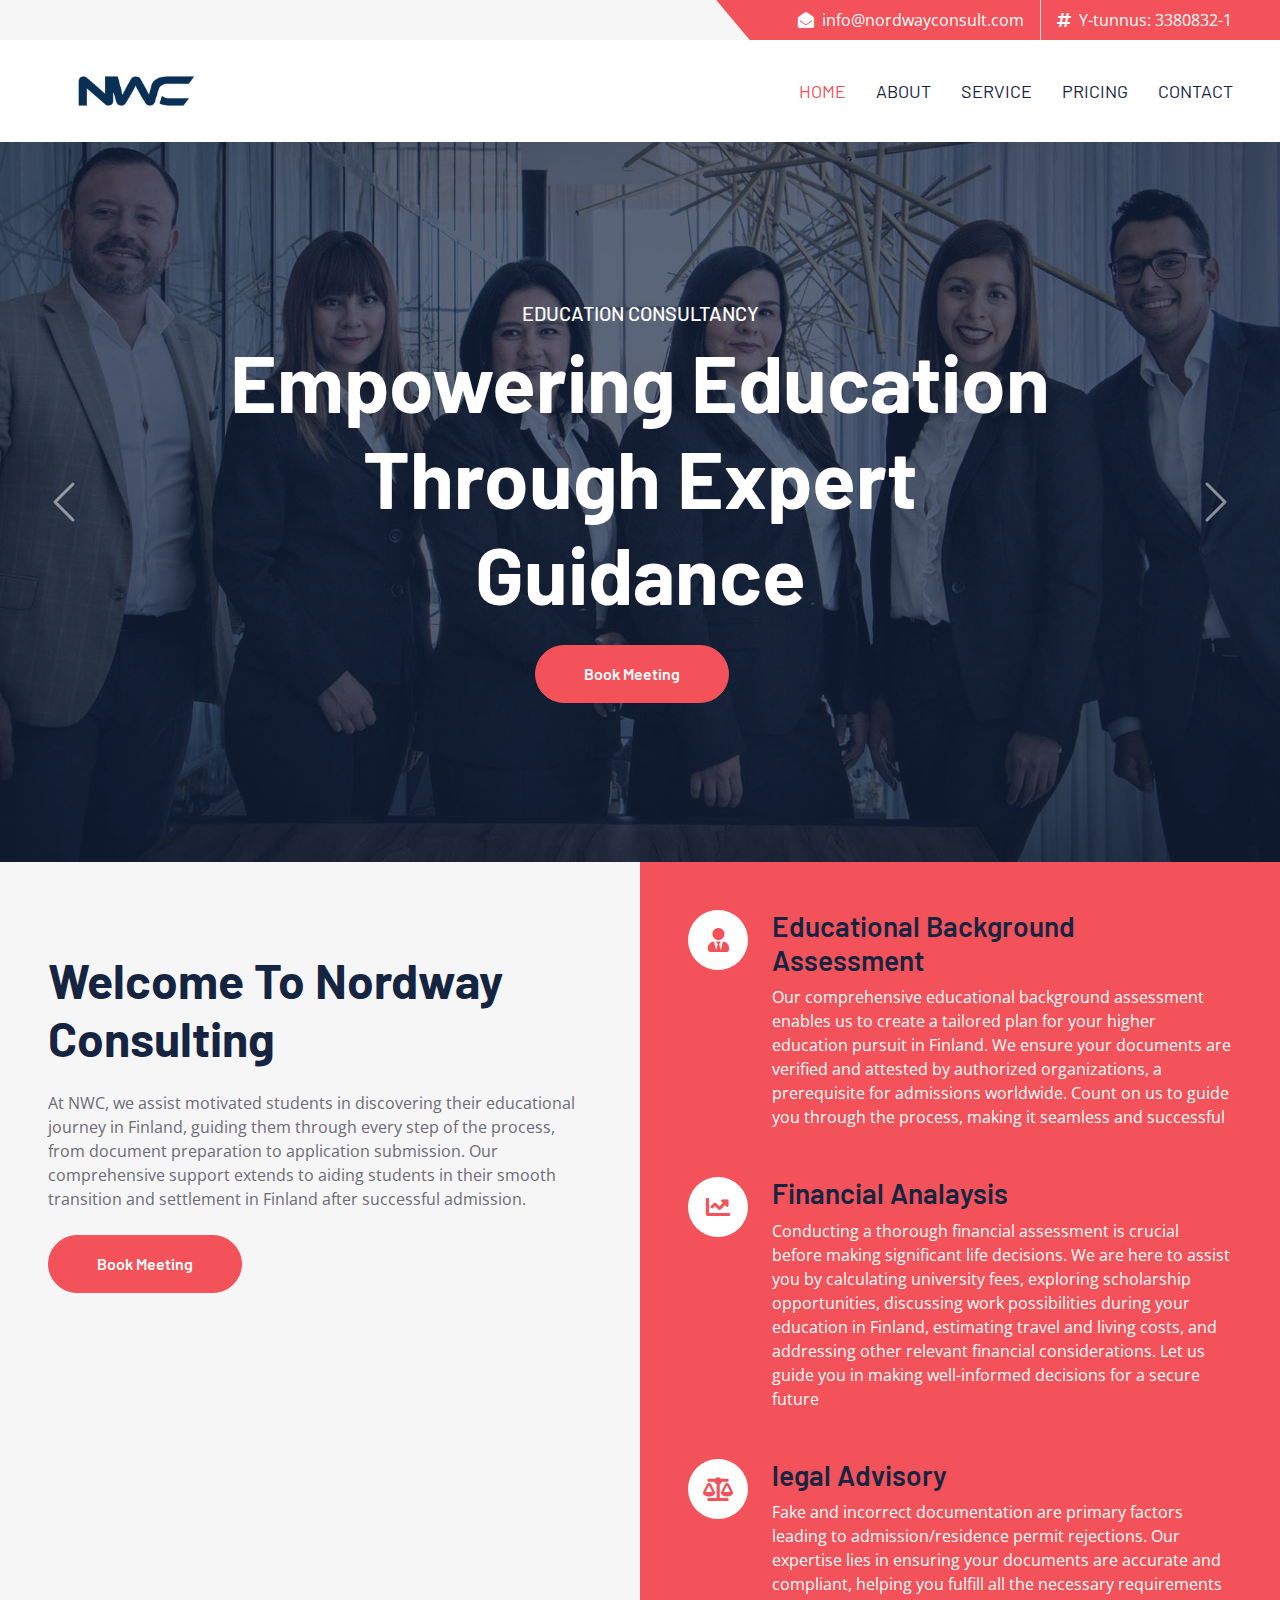
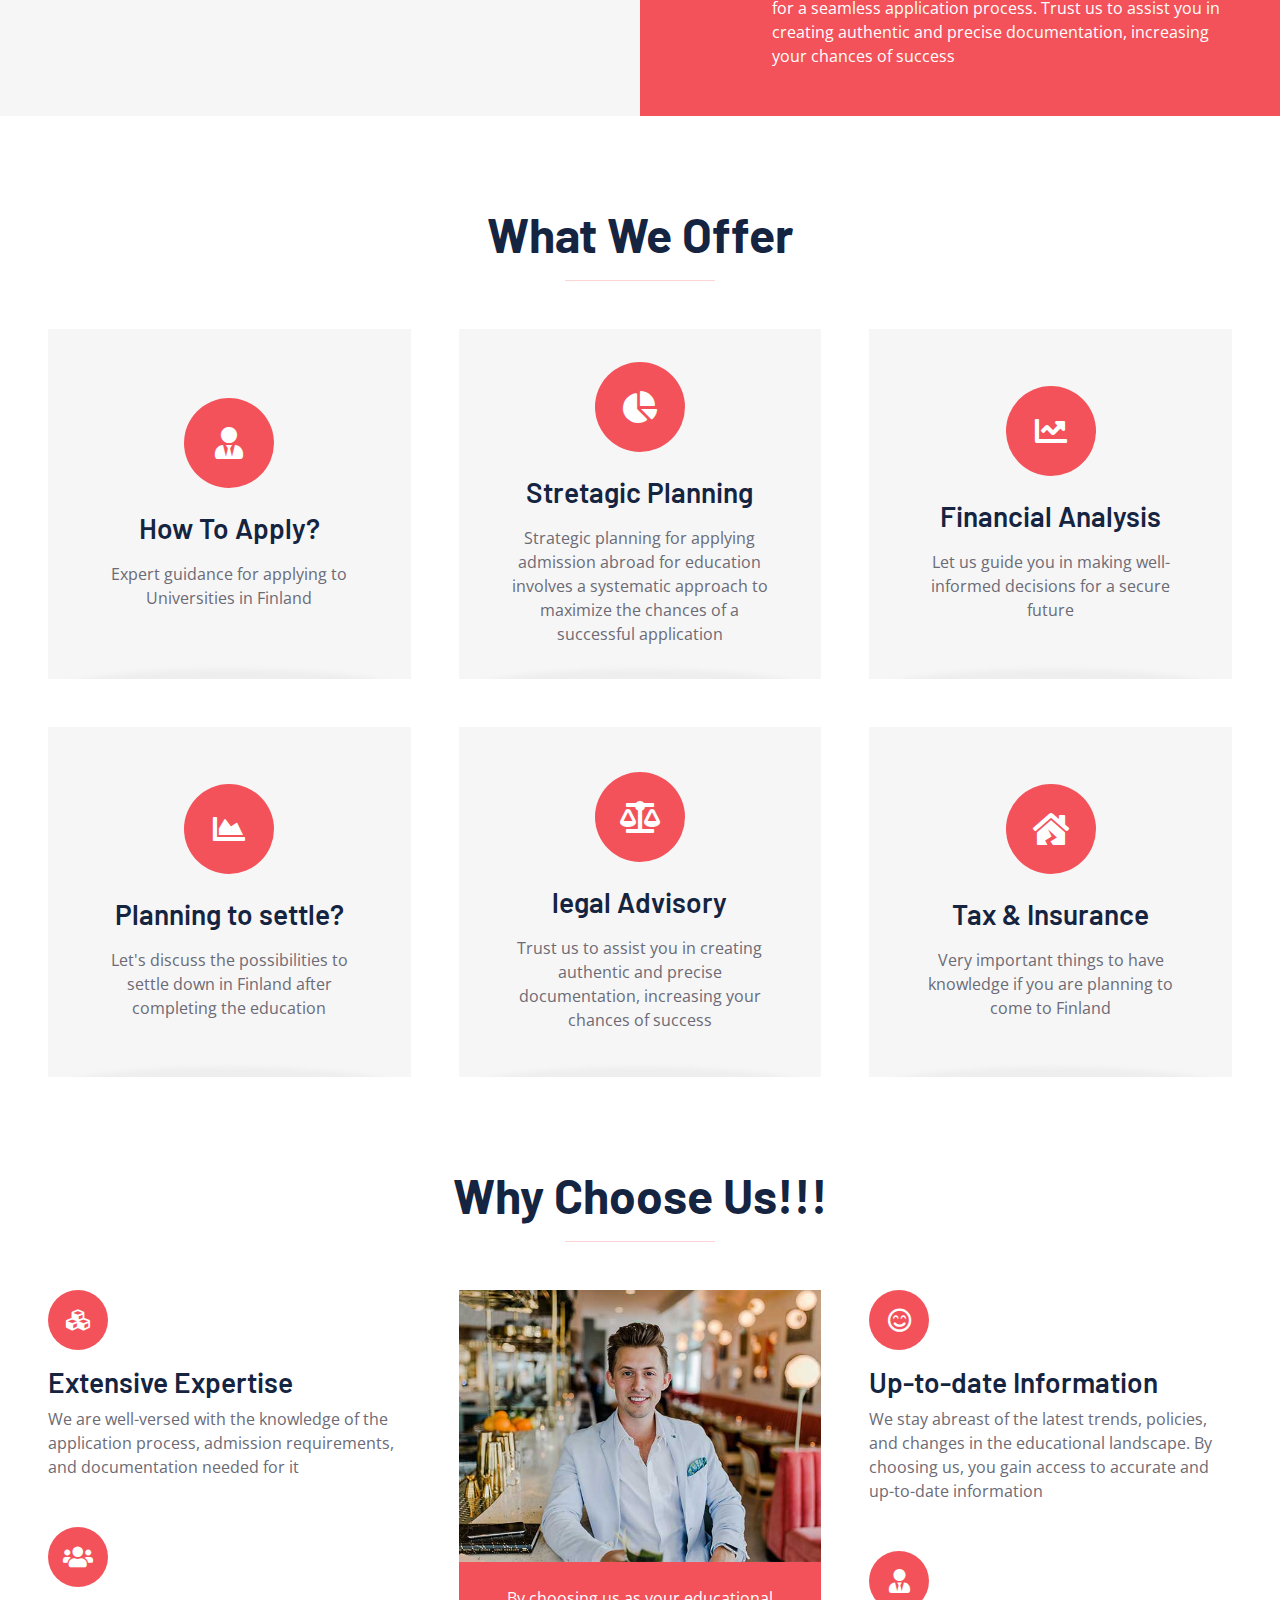
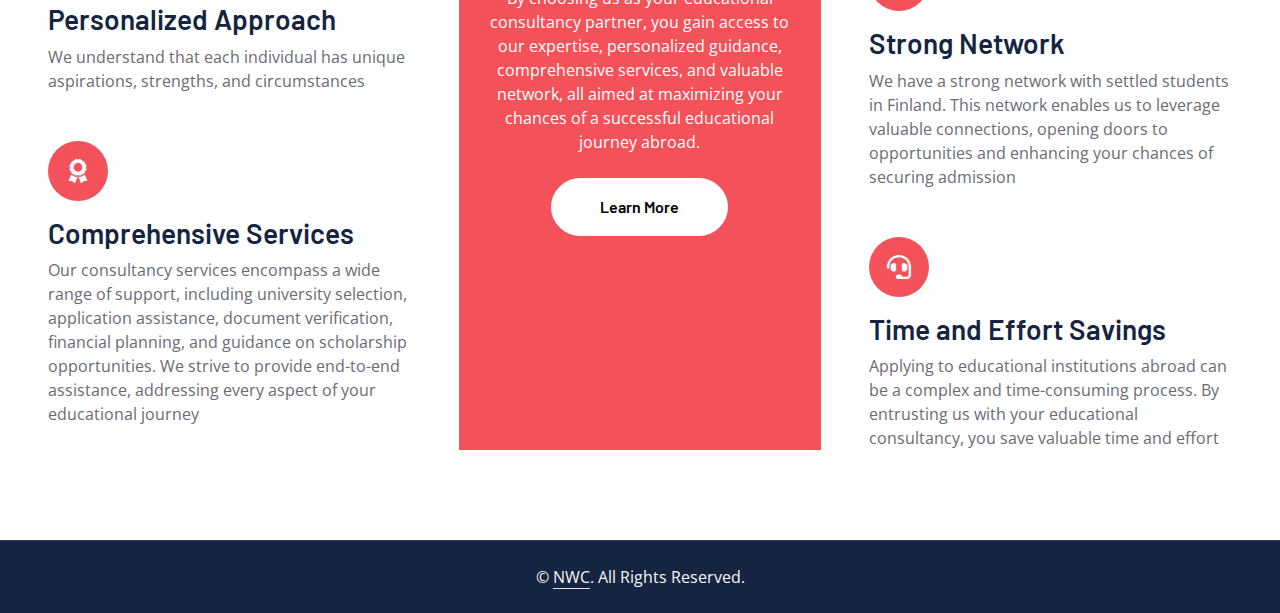
<file: index.html>
<!DOCTYPE html>
<html lang="en">

<head>
    <meta charset="utf-8">
    <title>Nordway Consulting</title>
    <meta content="width=device-width, initial-scale=1.0" name="viewport">
    <meta content="Free HTML Templates" name="keywords">
    <meta content="Free HTML Templates" name="description">

    <!-- Favicon -->
    <link href="img/favicon.ico" rel="icon">

    <!-- Google Web Fonts -->
    <link rel="preconnect" href="https://fonts.googleapis.com">
    <link rel="preconnect" href="https://fonts.gstatic.com" crossorigin>
    <link
        href="https://fonts.googleapis.com/css2?family=Barlow:wght@500;600;700&family=Open+Sans:wght@400;600&display=swap"
        rel="stylesheet">

    <!-- Icon Font Stylesheet -->
    <link href="https://cdnjs.cloudflare.com/ajax/libs/font-awesome/5.10.0/css/all.min.css" rel="stylesheet">
    <link href="https://cdn.jsdelivr.net/npm/bootstrap-icons@1.4.1/font/bootstrap-icons.css" rel="stylesheet">

    <!-- Libraries Stylesheet -->
    <link href="lib/owlcarousel/assets/owl.carousel.min.css" rel="stylesheet">

    <!-- Customized Bootstrap Stylesheet -->
    <link href="css/bootstrap.min.css" rel="stylesheet">

    <!-- Template Stylesheet -->
    <link href="css/style.css" rel="stylesheet">
</head>

<div>
    <!-- Topbar Start -->
    <div class="container-fluid bg-secondary ps-5 pe-0 d-none d-lg-block">
        <div class="row gx-0">
            <div class="col-md-6 text-center text-lg-start mb-2 mb-lg-0">
                <!-- <div class="d-inline-flex align-items-center">
                    <a class="text-body py-2 pe-3 border-end" href=""><small>FAQs</small></a>
                    <a class="text-body py-2 px-3 border-end" href=""><small>Support</small></a>
                    <a class="text-body py-2 px-3 border-end" href=""><small>Privacy</small></a>
                    <a class="text-body py-2 px-3 border-end" href=""><small>Policy</small></a>
                    <a class="text-body py-2 ps-3" href=""><small>Career</small></a>
                </div> -->
            </div>
            <div class="col-md-6 text-center text-lg-end">
                <div class="position-relative d-inline-flex align-items-center bg-primary text-white top-shape px-5">
                    <div class="me-3 pe-3 border-end py-2">
                        <p class="m-0"><i class="fa fa-envelope-open me-2"></i>info@nordwayconsult.com</p>
                    </div>
                    <div class="py-2">
                        <p class="m-0"><i class="fa fa-hashtag me-2"></i>Y-tunnus: 3380832-1</p>
                    </div>
                </div>
            </div>
        </div>
    </div>
    <!-- Topbar End -->


    <!-- Navbar Start -->
    <nav class="navbar navbar-expand-lg bg-white navbar-light shadow-sm px-5 py-3 py-lg-0">
        <!-- <a href="index.html" class="navbar-brand p-0">
            <h1 class="m-0 text-uppercase text-primary"><i class="far fa-smile text-primary me-2"></i>consult</h1>
        </a> -->
        <img href="index.html" src="img/logo.jpg" alt="Nordwayconsult" width="170" class="navbar-brand p-0">
        <button class="navbar-toggler" type="button" data-bs-toggle="collapse" data-bs-target="#navbarCollapse">
            <span class="navbar-toggler-icon"></span>
        </button>
        <div class="collapse navbar-collapse" id="navbarCollapse">
            <div class="navbar-nav ms-auto py-0 me-n3">
                <a href="index.html" class="nav-item nav-link active">Home</a>
                <a href="about.html" class="nav-item nav-link">About</a>
                <a href="service.html" class="nav-item nav-link">Service</a>
                <a href="quote.html" class="nav-item nav-link">Pricing</a>
                <!-- <div class="nav-item dropdown">
                    <a href="#" class="nav-link dropdown-toggle" data-bs-toggle="dropdown">Pages</a>
                    <div class="dropdown-menu m-0">
                        <a href="blog.html" class="dropdown-item">Blog Grid</a>
                        <a href="detail.html" class="dropdown-item">Blog Detail</a>
                        <a href="feature.html" class="dropdown-item">Features</a>
                        <a href="quote.html" class="dropdown-item">Quote Form</a>
                        <a href="team.html" class="dropdown-item">The Team</a>
                        <a href="testimonial.html" class="dropdown-item">Testimonial</a>
                    </div>
                </div>-->
                <a href="contact.html" class="nav-item nav-link">Contact</a>
            </div>
        </div>
    </nav>
    <!-- Navbar End -->


    <!-- Carousel Start -->
    <div class="container-fluid p-0">
        <div id="header-carousel" class="carousel slide carousel-fade" data-bs-ride="carousel">
            <div class="carousel-inner">
                <div class="carousel-item active">
                    <img class="w-100" src="img/carousel-1.jpg" alt="Image">
                    <div class="carousel-caption d-flex flex-column align-items-center justify-content-center">
                        <div class="p-3" style="max-width: 900px;">
                            <h5 class="text-white text-uppercase">Education Consultancy</h5>
                            <h1 class="display-1 text-white mb-md-4">Empowering Education Through Expert Guidance</h1>
                            <a href="https://calendly.com/nordwayconsult/30min"
                                class="btn btn-primary py-md-3 px-md-5 me-3 rounded-pill" target="_blank">Book
                                Meeting</a>
                            <!-- <a href="" class="btn btn-secondary py-md-3 px-md-5 rounded-pill">Contact Us</a> -->
                        </div>
                    </div>
                </div>
                <div class="carousel-item">
                    <img class="w-100" src="img/carousel-2.jpg" alt="Image">
                    <div class="carousel-caption d-flex flex-column align-items-center justify-content-center">
                        <div class="p-3" style="max-width: 900px;">
                            <h5 class="text-white text-uppercase">Education Consultancy</h5>
                            <h1 class="display-1 text-white mb-md-4">Take Our Help To Reach The Top Level</h1>
                            <a href="https://calendly.com/nordwayconsult/30min"
                                class="btn btn-primary py-md-3 px-md-5 me-3 rounded-pill" target="_blank">Book
                                Meeting</a>
                            <!-- <a href="" class="btn btn-secondary py-md-3 px-md-5 rounded-pill">Contact Us</a> -->
                        </div>
                    </div>
                </div>
            </div>
            <button class="carousel-control-prev" type="button" data-bs-target="#header-carousel" data-bs-slide="prev">
                <span class="carousel-control-prev-icon" aria-hidden="true"></span>
                <span class="visually-hidden">Previous</span>
            </button>
            <button class="carousel-control-next" type="button" data-bs-target="#header-carousel" data-bs-slide="next">
                <span class="carousel-control-next-icon" aria-hidden="true"></span>
                <span class="visually-hidden">Next</span>
            </button>
        </div>
    </div>
    <!-- Carousel End -->


    <!-- About Start -->
    <div class="container-fluid bg-secondary p-0">
        <div class="row g-0">
            <div class="col-lg-6 py-6 px-5">
                <h1 class="display-5 mb-4">Welcome To Nordway Consulting</h1>
                <p class="mb-4">At NWC, we assist motivated students in discovering their educational journey in
                    Finland, guiding them through every step of the process, from document preparation to application
                    submission. Our comprehensive support extends to aiding students in their smooth transition and
                    settlement in Finland after successful admission.</p>
                <a href="https://calendly.com/nordwayconsult/30min" class="btn btn-primary py-md-3 px-md-5 rounded-pill"
                    target="_blank">Book Meeting</a>
            </div>
            <div class="col-lg-6">
                <div class="h-100 d-flex flex-column justify-content-center bg-primary p-5">
                    <div class="d-flex text-white mb-5">
                        <div class="d-flex flex-shrink-0 align-items-center justify-content-center bg-white text-primary rounded-circle mx-auto mb-4"
                            style="width: 60px; height: 60px;">
                            <i class="fa fa-user-tie fs-4"></i>
                        </div>
                        <div class="ps-4">
                            <h3>Educational Background Assessment</h3>
                            <p class="mb-0">Our comprehensive educational background assessment enables us to create a
                                tailored plan for your higher education pursuit in Finland. We ensure your documents are
                                verified and attested by authorized organizations, a prerequisite for admissions
                                worldwide. Count on us to guide you through the process, making it seamless and
                                successful</p>
                        </div>
                    </div>
                    <div class="d-flex text-white mb-5">
                        <div class="d-flex flex-shrink-0 align-items-center justify-content-center bg-white text-primary rounded-circle mx-auto mb-4"
                            style="width: 60px; height: 60px;">
                            <i class="fa fa-chart-line fs-4"></i>
                        </div>
                        <div class="ps-4">
                            <h3>Financial Analaysis</h3>
                            <p class="mb-0">Conducting a thorough financial assessment is crucial before making
                                significant life decisions. We are here to assist you by calculating university fees,
                                exploring scholarship opportunities, discussing work possibilities during your education
                                in Finland, estimating travel and living costs, and addressing other relevant financial
                                considerations. Let us guide you in making well-informed decisions for a secure future
                            </p>
                        </div>
                    </div>
                    <div class="d-flex text-white">
                        <div class="d-flex flex-shrink-0 align-items-center justify-content-center bg-white text-primary rounded-circle mx-auto mb-4"
                            style="width: 60px; height: 60px;">
                            <i class="fa fa-balance-scale fs-4"></i>
                        </div>
                        <div class="ps-4">
                            <h3>legal Advisory</h3>
                            <p class="mb-0">Fake and incorrect documentation are primary factors leading to
                                admission/residence permit rejections. Our expertise lies in ensuring your documents are
                                accurate and compliant, helping you fulfill all the necessary requirements for a
                                seamless application process. Trust us to assist you in creating authentic and precise
                                documentation, increasing your chances of success</p>
                        </div>
                    </div>
                </div>
            </div>
        </div>
    </div>
    <!-- About End -->


    <!-- Services Start -->
    <div class="container-fluid pt-6 px-5">
        <div class="text-center mx-auto mb-5" style="max-width: 600px;">
            <h1 class="display-5 mb-0">What We Offer</h1>
            <hr class="w-25 mx-auto bg-primary">
        </div>
        <div class="row g-5">
            <div class="col-lg-4 col-md-6">
                <div class="service-item bg-secondary text-center px-5">
                    <div class="d-flex align-items-center justify-content-center bg-primary text-white rounded-circle mx-auto mb-4"
                        style="width: 90px; height: 90px;">
                        <i class="fa fa-user-tie fa-2x"></i>
                    </div>
                    <h3 class="mb-3">How To Apply?</h3>
                    <p class="mb-0">Expert guidance for applying to Universities in Finland</p>
                </div>
            </div>
            <div class="col-lg-4 col-md-6">
                <div class="service-item bg-secondary text-center px-5">
                    <div class="d-flex align-items-center justify-content-center bg-primary text-white rounded-circle mx-auto mb-4"
                        style="width: 90px; height: 90px;">
                        <i class="fa fa-chart-pie fa-2x"></i>
                    </div>
                    <h3 class="mb-3">Stretagic Planning</h3>
                    <p class="mb-0">Strategic planning for applying admission abroad for education involves a systematic
                        approach to maximize the chances of a successful application</p>
                </div>
            </div>
            <div class="col-lg-4 col-md-6">
                <div class="service-item bg-secondary text-center px-5">
                    <div class="d-flex align-items-center justify-content-center bg-primary text-white rounded-circle mx-auto mb-4"
                        style="width: 90px; height: 90px;">
                        <i class="fa fa-chart-line fa-2x"></i>
                    </div>
                    <h3 class="mb-3">Financial Analysis</h3>
                    <p class="mb-0">Let us guide you in making well-informed decisions for a secure future</p>
                </div>
            </div>
            <div class="col-lg-4 col-md-6">
                <div class="service-item bg-secondary text-center px-5">
                    <div class="d-flex align-items-center justify-content-center bg-primary text-white rounded-circle mx-auto mb-4"
                        style="width: 90px; height: 90px;">
                        <i class="fa fa-chart-area fa-2x"></i>
                    </div>
                    <h3 class="mb-3">Planning to settle?</h3>
                    <p class="mb-0">Let's discuss the possibilities to settle down in Finland after completing the
                        education</p>
                </div>
            </div>
            <div class="col-lg-4 col-md-6">
                <div class="service-item bg-secondary text-center px-5">
                    <div class="d-flex align-items-center justify-content-center bg-primary text-white rounded-circle mx-auto mb-4"
                        style="width: 90px; height: 90px;">
                        <i class="fa fa-balance-scale fa-2x"></i>
                    </div>
                    <h3 class="mb-3">legal Advisory</h3>
                    <p class="mb-0">Trust us to assist you in creating authentic and precise documentation, increasing
                        your chances of success</p>
                </div>
            </div>
            <div class="col-lg-4 col-md-6">
                <div class="service-item bg-secondary text-center px-5">
                    <div class="d-flex align-items-center justify-content-center bg-primary text-white rounded-circle mx-auto mb-4"
                        style="width: 90px; height: 90px;">
                        <i class="fa fa-house-damage fa-2x"></i>
                    </div>
                    <h3 class="mb-3">Tax & Insurance</h3>
                    <p class="mb-0">Very important things to have knowledge if you are planning to come to Finland</p>
                </div>
            </div>
        </div>
    </div>
    <!-- Services End -->


    <!-- Features Start -->
    <div class="container-fluid py-6 px-5">
        <div class="text-center mx-auto mb-5" style="max-width: 600px;">
            <h1 class="display-5 mb-0">Why Choose Us!!!</h1>
            <hr class="w-25 mx-auto bg-primary">
        </div>
        <div class="row g-5">
            <div class="col-lg-4">
                <div class="row g-5">
                    <div class="col-12">
                        <div class="bg-primary rounded-circle d-flex align-items-center justify-content-center mb-3"
                            style="width: 60px; height: 60px;">
                            <i class="fa fa-cubes fs-4 text-white"></i>
                        </div>
                        <h3>Extensive Expertise</h3>
                        <p class="mb-0">We are well-versed with the knowledge of the application process, admission
                            requirements, and documentation needed for it</p>
                    </div>
                    <div class="col-12">
                        <div class="bg-primary rounded-circle d-flex align-items-center justify-content-center mb-3"
                            style="width: 60px; height: 60px;">
                            <i class="fa fa-users fs-4 text-white"></i>
                        </div>
                        <h3>Personalized Approach</h3>
                        <p class="mb-0">We understand that each individual has unique aspirations, strengths, and
                            circumstances</p>
                    </div>
                    <div class="col-12">
                        <div class="bg-primary rounded-circle d-flex align-items-center justify-content-center mb-3"
                            style="width: 60px; height: 60px;">
                            <i class="fa fa-award fs-4 text-white"></i>
                        </div>
                        <h3>Comprehensive Services</h3>
                        <p class="mb-0">Our consultancy services encompass a wide range of support, including university
                            selection, application assistance, document verification, financial planning, and guidance
                            on scholarship opportunities. We strive to provide end-to-end assistance, addressing every
                            aspect of your educational journey</p>
                    </div>
                </div>
            </div>
            <div class="col-lg-4">
                <div class="d-block bg-primary h-100 text-center">
                    <img class="img-fluid" src="img/feature.jpg" alt="">
                    <div class="p-4">
                        <p class="text-white mb-4">By choosing us as your educational consultancy partner, you gain
                            access to our expertise, personalized guidance, comprehensive services, and valuable
                            network, all aimed at maximizing your chances of a successful educational journey abroad.
                        </p>
                        <a href="service.html" class="btn btn-light py-md-3 px-md-5 rounded-pill mb-2">Learn More</a>
                    </div>
                </div>
            </div>
            <div class="col-lg-4">
                <div class="row g-5">
                    <div class="col-12">
                        <div class="bg-primary rounded-circle d-flex align-items-center justify-content-center mb-3"
                            style="width: 60px; height: 60px;">
                            <i class="far fa-smile-beam fs-4 text-white"></i>
                        </div>
                        <h3>Up-to-date Information</h3>
                        <p class="mb-0">We stay abreast of the latest trends, policies, and changes in the educational
                            landscape. By choosing us, you gain access to accurate and up-to-date information</p>
                    </div>
                    <div class="col-12">
                        <div class="bg-primary rounded-circle d-flex align-items-center justify-content-center mb-3"
                            style="width: 60px; height: 60px;">
                            <i class="fa fa-user-tie fs-4 text-white"></i>
                        </div>
                        <h3>Strong Network</h3>
                        <p class="mb-0">We have a strong network with settled students in Finland. This network enables
                            us to leverage valuable connections, opening doors to opportunities and enhancing your
                            chances of securing admission</p>
                    </div>
                    <div class="col-12">
                        <div class="bg-primary rounded-circle d-flex align-items-center justify-content-center mb-3"
                            style="width: 60px; height: 60px;">
                            <i class="fa fa-headset fs-4 text-white"></i>
                        </div>
                        <h3>Time and Effort Savings</h3>
                        <p class="mb-0">Applying to educational institutions abroad can be a complex and time-consuming
                            process. By entrusting us with your educational consultancy, you save valuable time and
                            effort</p>
                    </div>
                </div>
            </div>
        </div>
    </div>
    <!-- Features Start -->


    <!-- Quote Start -->
    <!-- <div class="container-fluid bg-secondary px-0">
        <div class="row g-0">
            <div class="col-lg-6 py-6 px-5">
                <h1 class="display-5 mb-4">Request A Free Quote</h1>
                <p class="mb-4">Kasd vero erat ea amet justo no stet, et elitr no dolore no elitr sea kasd et dolor diam tempor. Nonumy sed dolore no eirmod sit nonumy vero lorem amet stet diam at. Ea at lorem sed et, lorem et rebum ut eirmod gubergren, dolor ea duo diam justo dolor diam ipsum dolore stet stet elitr ut. Ipsum amet labore lorem lorem diam magna sea, eos sed dolore elitr.</p>
                <form>
                    <div class="row gx-3">
                        <div class="col-6">
                            <div class="form-floating">
                                <input type="text" class="form-control" id="form-floating-1" placeholder="John Doe">
                                <label for="form-floating-1">Full Name</label>
                            </div>
                        </div>
                        <div class="col-6">
                            <div class="form-floating mb-3">
                                <input type="email" class="form-control" id="form-floating-2" placeholder="name@example.com">
                                <label for="form-floating-2">Email address</label>
                            </div>
                        </div>
                        <div class="col-6">
                            <div class="form-floating">
                                <select class="form-select" id="floatingSelect" aria-label="Financial Consultancy">
                                    <option selected>Financial Consultancy</option>
                                    <option value="1">Strategy Consultancy</option>
                                    <option value="2">Tax Consultancy</option>
                                </select>
                                <label for="floatingSelect">Select A Service</label>
                            </div>
                        </div>
                        <div class="col-6">
                            <button class="btn btn-primary w-100 h-100" type="submit">Request A Quote</button>
                        </div>
                    </div>
                </form>
            </div>
            <div class="col-lg-6" style="min-height: 400px;">
                <div class="position-relative h-100">
                    <img class="position-absolute w-100 h-100" src="img/quote.jpg" style="object-fit: cover;">
                </div>
            </div>
        </div>
    </div> -->
    <!-- Quote End -->


    <!-- Team Start -->
    <!-- <div class="container-fluid py-6 px-5">
        <div class="text-center mx-auto mb-5" style="max-width: 600px;">
            <h1 class="display-5 mb-0">Our Team Members</h1>
            <hr class="w-25 mx-auto bg-primary">
        </div>
        <div class="row g-5">
            <div class="col-lg-4">
                <div class="team-item position-relative overflow-hidden">
                    <img class="img-fluid w-100" src="img/team-1.jpg" alt="">
                    <div class="team-text w-100 position-absolute top-50 text-center bg-primary p-4">
                        <h3 class="text-white">Full Name</h3>
                        <p class="text-white text-uppercase mb-0">Designation</p>
                    </div>
                </div>
            </div>
            <div class="col-lg-4">
                <div class="team-item position-relative overflow-hidden">
                    <img class="img-fluid w-100" src="img/team-2.jpg" alt="">
                    <div class="team-text w-100 position-absolute top-50 text-center bg-primary p-4">
                        <h3 class="text-white">Full Name</h3>
                        <p class="text-white text-uppercase mb-0">Designation</p>
                    </div>
                </div>
            </div>
            <div class="col-lg-4">
                <div class="team-item position-relative overflow-hidden">
                    <img class="img-fluid w-100" src="img/team-3.jpg" alt="">
                    <div class="team-text w-100 position-absolute top-50 text-center bg-primary p-4">
                        <h3 class="text-white">Full Name</h3>
                        <p class="text-white text-uppercase mb-0">Designation</p>
                    </div>
                </div>
            </div>
        </div>
    </div> -->
    <!-- Team End -->


    <!-- Testimonial Start -->
    <!-- <div class="container-fluid bg-secondary p-0">
        <div class="row g-0">
            <div class="col-lg-6" style="min-height: 500px;">
                <div class="position-relative h-100">
                    <img class="position-absolute w-100 h-100" src="img/testimonial.jpg" style="object-fit: cover;">
                </div>
            </div>
            <div class="col-lg-6 py-6 px-5">
                <h1 class="display-5 mb-4">What Say Our Client!!!</h1>
                <div class="owl-carousel testimonial-carousel">
                    <div class="testimonial-item">
                        <p class="fs-4 fw-normal mb-4"><i class="fa fa-quote-left text-primary me-3"></i>Dolores sed duo clita tempor justo dolor et stet lorem kasd labore dolore lorem ipsum. At lorem lorem magna ut et, nonumy et labore et tempor diam tempor erat dolor rebum sit ipsum.</p>
                        <div class="d-flex align-items-center">
                            <img class="img-fluid rounded-circle" src="img/testimonial-1.jpg" alt="">
                            <div class="ps-4">
                                <h3>Client Name</h3>
                                <span class="text-uppercase">Profession</span>
                            </div>
                        </div>
                    </div>
                    <div class="testimonial-item">
                        <p class="fs-4 fw-normal mb-4"><i class="fa fa-quote-left text-primary me-3"></i>Dolores sed duo clita tempor justo dolor et stet lorem kasd labore dolore lorem ipsum. At lorem lorem magna ut et, nonumy et labore et tempor diam tempor erat dolor rebum sit ipsum.</p>
                        <div class="d-flex align-items-center">
                            <img class="img-fluid rounded-circle" src="img/testimonial-2.jpg" alt="">
                            <div class="ps-4">
                                <h3>Client Name</h3>
                                <span class="text-uppercase">Profession</span>
                            </div>
                        </div>
                    </div>
                </div>
            </div>
        </div>
    </div> -->
    <!-- Testimonial End -->


    <!-- Blog Start -->
    <!-- <div class="container-fluid py-6 px-5">
        <div class="text-center mx-auto mb-5" style="max-width: 600px;">
            <h1 class="display-5 mb-0">Latest Blog Post</h1>
            <hr class="w-25 mx-auto bg-primary">
        </div>
        <div class="row g-5">
            <div class="col-lg-4">
                <div class="blog-item">
                    <div class="position-relative overflow-hidden">
                        <img class="img-fluid" src="img/blog-1.jpg" alt="">
                    </div>
                    <div class="bg-secondary d-flex">
                        <div class="flex-shrink-0 d-flex flex-column justify-content-center text-center bg-primary text-white px-4">
                            <span>01</span>
                            <h5 class="text-uppercase m-0">Jan</h5>
                            <span>2045</span>
                        </div>
                        <div class="d-flex flex-column justify-content-center py-3 px-4">
                            <div class="d-flex mb-2">
                                <small class="text-uppercase me-3"><i class="bi bi-person me-2"></i>Admin</small>
                                <small class="text-uppercase me-3"><i class="bi bi-bookmarks me-2"></i>Web Design</small>
                            </div>
                            <a class="h4" href="">Magna sea dolor ipsum amet lorem eos</a>
                        </div>
                    </div>
                </div>
            </div>
            <div class="col-lg-4">
                <div class="blog-item">
                    <div class="position-relative overflow-hidden">
                        <img class="img-fluid" src="img/blog-2.jpg" alt="">
                    </div>
                    <div class="bg-secondary d-flex">
                        <div class="flex-shrink-0 d-flex flex-column justify-content-center text-center bg-primary text-white px-4">
                            <span>01</span>
                            <h5 class="text-uppercase m-0">Jan</h5>
                            <span>2045</span>
                        </div>
                        <div class="d-flex flex-column justify-content-center py-3 px-4">
                            <div class="d-flex mb-2">
                                <small class="text-uppercase me-3"><i class="bi bi-person me-2"></i>Admin</small>
                                <small class="text-uppercase me-3"><i class="bi bi-bookmarks me-2"></i>Web Design</small>
                            </div>
                            <a class="h4" href="">Magna sea dolor ipsum amet lorem eos</a>
                        </div>
                    </div>
                </div>
            </div>
            <div class="col-lg-4">
                <div class="blog-item">
                    <div class="position-relative overflow-hidden">
                        <img class="img-fluid" src="img/blog-3.jpg" alt="">
                    </div>
                    <div class="bg-secondary d-flex">
                        <div class="flex-shrink-0 d-flex flex-column justify-content-center text-center bg-primary text-white px-4">
                            <span>01</span>
                            <h5 class="text-uppercase m-0">Jan</h5>
                            <span>2045</span>
                        </div>
                        <div class="d-flex flex-column justify-content-center py-3 px-4">
                            <div class="d-flex mb-2">
                                <small class="text-uppercase me-3"><i class="bi bi-person me-2"></i>Admin</small>
                                <small class="text-uppercase me-3"><i class="bi bi-bookmarks me-2"></i>Web Design</small>
                            </div>
                            <a class="h4" href="">Magna sea dolor ipsum amet lorem eos</a>
                        </div>
                    </div>
                </div>
            </div>
        </div>
    </div> -->
    <!-- Blog End -->


    <!-- Footer Start -->
    <!-- <div class="container-fluid bg-primary text-secondary p-5">
        <div class="row g-5">
            <div class="col-12 text-center">
                <h1 class="display-5 mb-4">Stay Update!!!</h1>
                <form class="mx-auto" style="max-width: 600px;">
                    <div class="input-group">
                        <input type="text" class="form-control border-white p-3" placeholder="Your Email">
                        <button class="btn btn-dark px-4">Sign Up</button>
                    </div>
                </form>
            </div>
        </div>
    </div>
    <div class="container-fluid bg-dark text-secondary p-5">
        <div class="row g-5">
            <div class="col-lg-3 col-md-6">
                <h3 class="text-white mb-4">Quick Links</h3>
                <div class="d-flex flex-column justify-content-start">
                    <a class="text-secondary mb-2" href="#"><i class="bi bi-arrow-right text-primary me-2"></i>Home</a>
                    <a class="text-secondary mb-2" href="#"><i class="bi bi-arrow-right text-primary me-2"></i>About Us</a>
                    <a class="text-secondary mb-2" href="#"><i class="bi bi-arrow-right text-primary me-2"></i>Our Services</a>
                    <a class="text-secondary mb-2" href="#"><i class="bi bi-arrow-right text-primary me-2"></i>Latest Blog Post</a>
                    <a class="text-secondary" href="#"><i class="bi bi-arrow-right text-primary me-2"></i>Contact Us</a>
                </div>
            </div>
            <div class="col-lg-3 col-md-6">
                <h3 class="text-white mb-4">Popular Links</h3>
                <div class="d-flex flex-column justify-content-start">
                    <a class="text-secondary mb-2" href="#"><i class="bi bi-arrow-right text-primary me-2"></i>Home</a>
                    <a class="text-secondary mb-2" href="#"><i class="bi bi-arrow-right text-primary me-2"></i>About Us</a>
                    <a class="text-secondary mb-2" href="#"><i class="bi bi-arrow-right text-primary me-2"></i>Our Services</a>
                    <a class="text-secondary mb-2" href="#"><i class="bi bi-arrow-right text-primary me-2"></i>Latest Blog Post</a>
                    <a class="text-secondary" href="#"><i class="bi bi-arrow-right text-primary me-2"></i>Contact Us</a>
                </div>
            </div>
            <div class="col-lg-3 col-md-6">
                <h3 class="text-white mb-4">Get In Touch</h3>
                <p class="mb-2"><i class="bi bi-geo-alt text-primary me-2"></i>123 Street, New York, USA</p>
                <p class="mb-2"><i class="bi bi-envelope-open text-primary me-2"></i>info@example.com</p>
                <p class="mb-0"><i class="bi bi-telephone text-primary me-2"></i>+012 345 67890</p>
            </div>
            <div class="col-lg-3 col-md-6">
                <h3 class="text-white mb-4">Follow Us</h3>
                <div class="d-flex">
                    <a class="btn btn-lg btn-primary btn-lg-square rounded-circle me-2" href="#"><i class="fab fa-twitter fw-normal"></i></a>
                    <a class="btn btn-lg btn-primary btn-lg-square rounded-circle me-2" href="#"><i class="fab fa-facebook-f fw-normal"></i></a>
                    <a class="btn btn-lg btn-primary btn-lg-square rounded-circle me-2" href="#"><i class="fab fa-linkedin-in fw-normal"></i></a>
                    <a class="btn btn-lg btn-primary btn-lg-square rounded-circle" href="#"><i class="fab fa-instagram fw-normal"></i></a>
                </div>
            </div>
        </div>
    </div> -->
    <div class="container-fluid bg-dark text-secondary text-center border-top py-4 px-5"
        style="border-color: rgba(256, 256, 256, .1) !important;">
        <p class="m-0">&copy; <a class="text-secondary border-bottom" href="#">NWC</a>. All Rights Reserved.</p>
    </div>
    <!-- Footer End -->

    <!-- Your Chat plugin code -->
    <div id="fb-customer-chat" class="fb-customerchat">
    </div>
    <!-- Back to Top -->
    <a href="#" class="btn btn-lg btn-primary btn-lg-square rounded-circle back-to-top"><i
            class="bi bi-arrow-up"></i></a>
    <!-- Messenger Chat plugin Code -->
    <div id="fb-root"></div>



    <script>
        var chatbox = document.getElementById('fb-customer-chat');
        chatbox.setAttribute("page_id", "107655812398312");
        chatbox.setAttribute("attribution", "biz_inbox");
    </script>

    <!-- JavaScript Libraries -->
    <script src="https://code.jquery.com/jquery-3.4.1.min.js"></script>
    <script src="https://cdn.jsdelivr.net/npm/bootstrap@5.0.0/dist/js/bootstrap.bundle.min.js"></script>
    <script src="lib/easing/easing.min.js"></script>
    <script src="lib/waypoints/waypoints.min.js"></script>
    <script src="lib/owlcarousel/owl.carousel.min.js"></script>

    <!-- Your SDK code -->
    <script>
        window.fbAsyncInit = function () {
            FB.init({
                xfbml: true,
                version: 'v17.0'
            });
        };

        (function (d, s, id) {
            var js, fjs = d.getElementsByTagName(s)[0];
            if (d.getElementById(id)) return;
            js = d.createElement(s); js.id = id;
            js.src = 'https://connect.facebook.net/en_US/sdk/xfbml.customerchat.js';
            fjs.parentNode.insertBefore(js, fjs);
        }(document, 'script', 'facebook-jssdk'));
    </script>

    <!-- Template Javascript -->
    <script src="js/main.js"></script>
    </body>

</html>
</file>
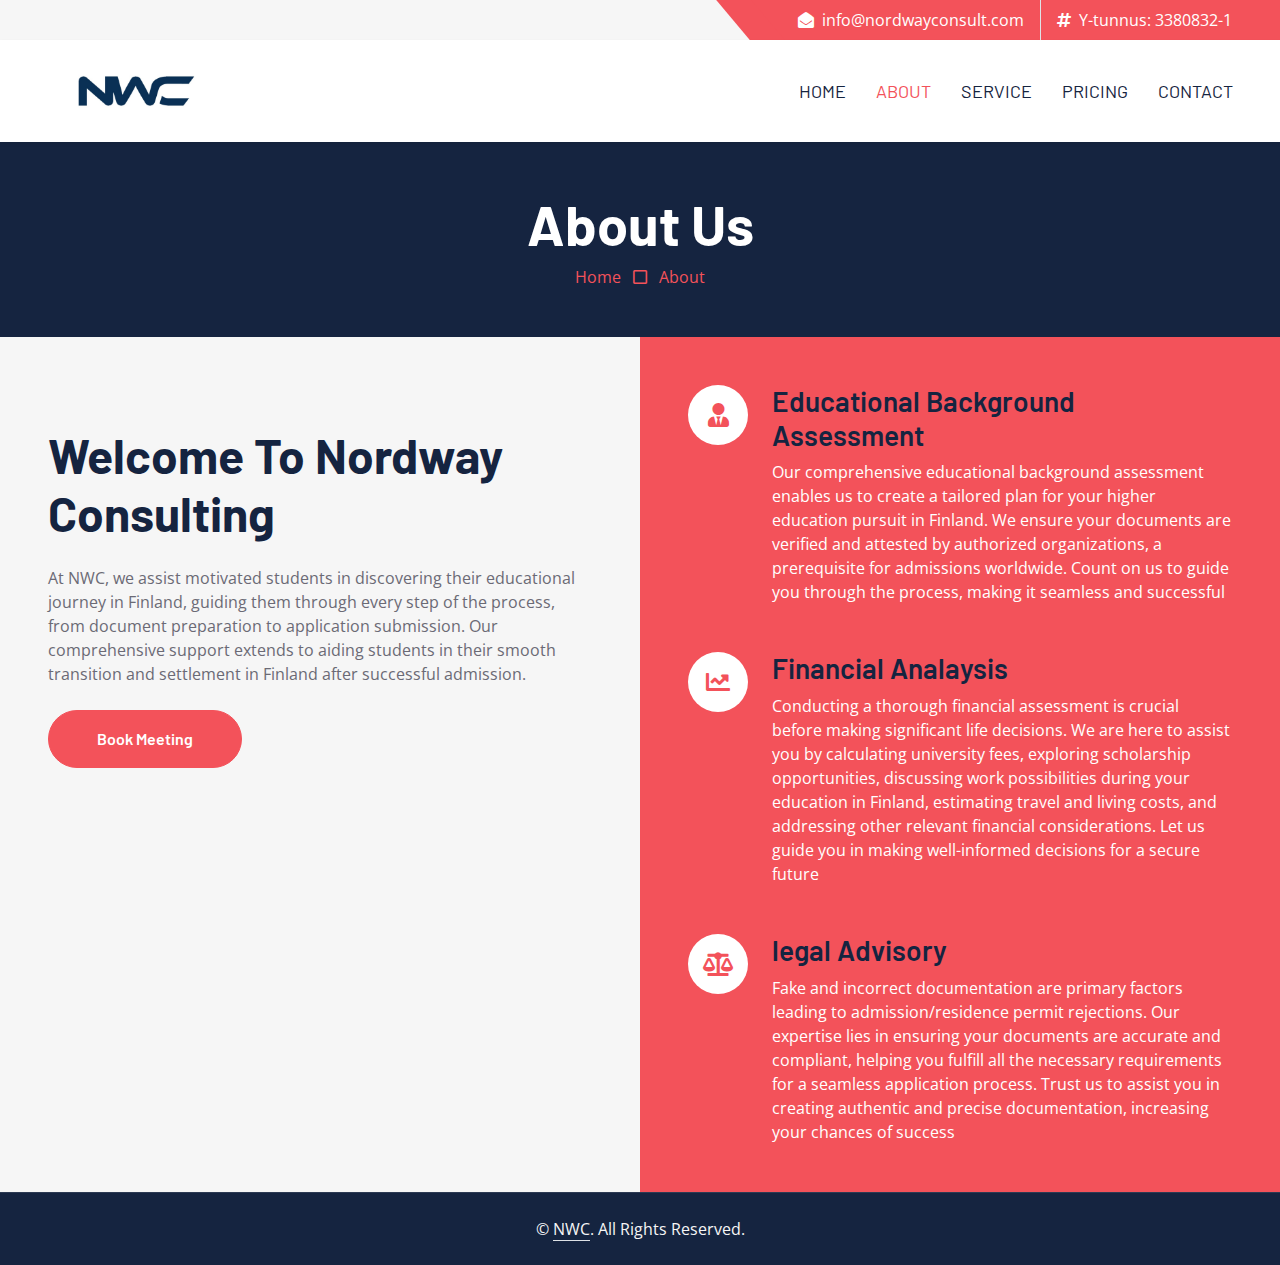
<file: about.html>
<!DOCTYPE html>
<html lang="en">

<head>
    <meta charset="utf-8">
    <title>Nordway Consulting</title>
    <meta content="width=device-width, initial-scale=1.0" name="viewport">
    <meta content="Free HTML Templates" name="keywords">
    <meta content="Free HTML Templates" name="description">

    <!-- Favicon -->
    <link href="img/favicon.ico" rel="icon">

    <!-- Google Web Fonts -->
    <link rel="preconnect" href="https://fonts.googleapis.com">
    <link rel="preconnect" href="https://fonts.gstatic.com" crossorigin>
    <link
        href="https://fonts.googleapis.com/css2?family=Barlow:wght@500;600;700&family=Open+Sans:wght@400;600&display=swap"
        rel="stylesheet">

    <!-- Icon Font Stylesheet -->
    <link href="https://cdnjs.cloudflare.com/ajax/libs/font-awesome/5.10.0/css/all.min.css" rel="stylesheet">
    <link href="https://cdn.jsdelivr.net/npm/bootstrap-icons@1.4.1/font/bootstrap-icons.css" rel="stylesheet">

    <!-- Libraries Stylesheet -->
    <link href="lib/owlcarousel/assets/owl.carousel.min.css" rel="stylesheet">

    <!-- Customized Bootstrap Stylesheet -->
    <link href="css/bootstrap.min.css" rel="stylesheet">

    <!-- Template Stylesheet -->
    <link href="css/style.css" rel="stylesheet">
</head>

<div>
    <!-- Topbar Start -->
    <div class="container-fluid bg-secondary ps-5 pe-0 d-none d-lg-block">
        <div class="row gx-0">
            <div class="col-md-6 text-center text-lg-start mb-2 mb-lg-0">
                <!-- <div class="d-inline-flex align-items-center">
                    <a class="text-body py-2 pe-3 border-end" href=""><small>FAQs</small></a>
                    <a class="text-body py-2 px-3 border-end" href=""><small>Support</small></a>
                    <a class="text-body py-2 px-3 border-end" href=""><small>Privacy</small></a>
                    <a class="text-body py-2 px-3 border-end" href=""><small>Policy</small></a>
                    <a class="text-body py-2 ps-3" href=""><small>Career</small></a>
                </div> -->
            </div>
            <div class="col-md-6 text-center text-lg-end">
                <div class="position-relative d-inline-flex align-items-center bg-primary text-white top-shape px-5">
                    <div class="me-3 pe-3 border-end py-2">
                        <p class="m-0"><i class="fa fa-envelope-open me-2"></i>info@nordwayconsult.com</p>
                    </div>
                    <div class="py-2">
                        <p class="m-0"><i class="fa fa-hashtag me-2"></i>Y-tunnus: 3380832-1</p>
                    </div>
                </div>
            </div>
        </div>
    </div>
    <!-- Topbar End -->


    <!-- Navbar Start -->
    <nav class="navbar navbar-expand-lg bg-white navbar-light shadow-sm px-5 py-3 py-lg-0">
        <!-- <a href="index.html" class="navbar-brand p-0">
            <h1 class="m-0 text-uppercase text-primary"><i class="far fa-smile text-primary me-2"></i>consult</h1>
        </a> -->
        <img href="index.html" src="img/logo.jpg" alt="Nordwayconsult" width="170" class="navbar-brand p-0">
        <button class="navbar-toggler" type="button" data-bs-toggle="collapse" data-bs-target="#navbarCollapse">
            <span class="navbar-toggler-icon"></span>
        </button>
        <div class="collapse navbar-collapse" id="navbarCollapse">
            <div class="navbar-nav ms-auto py-0 me-n3">
                <a href="index.html" class="nav-item nav-link">Home</a>
                <a href="about.html" class="nav-item nav-link active">About</a>
                <a href="service.html" class="nav-item nav-link">Service</a>
                <a href="quote.html" class="nav-item nav-link">Pricing</a>
                <!-- <div class="nav-item dropdown">
                    <a href="#" class="nav-link dropdown-toggle" data-bs-toggle="dropdown">Pages</a>
                    <div class="dropdown-menu m-0">
                        <a href="blog.html" class="dropdown-item">Blog Grid</a>
                        <a href="detail.html" class="dropdown-item">Blog Detail</a>
                        <a href="feature.html" class="dropdown-item">Features</a>
                        <a href="quote.html" class="dropdown-item">Quote Form</a>
                        <a href="team.html" class="dropdown-item">The Team</a>
                        <a href="testimonial.html" class="dropdown-item">Testimonial</a>
                    </div>
                </div> -->
                <a href="contact.html" class="nav-item nav-link">Contact</a>
            </div>
        </div>
    </nav>
    <!-- Navbar End -->


    <!-- Page Header Start -->
    <div class="container-fluid bg-dark p-5">
        <div class="row">
            <div class="col-12 text-center">
                <h1 class="display-4 text-white">About Us</h1>
                <a href="index.html">Home</a>
                <i class="far fa-square text-primary px-2"></i>
                <a href="">About</a>
            </div>
        </div>
    </div>
    <!-- Page Header End -->


    <!-- About Start -->
    <div class="container-fluid bg-secondary p-0">
        <div class="row g-0">
            <div class="col-lg-6 py-6 px-5">
                <h1 class="display-5 mb-4">Welcome To Nordway Consulting</h1>
                <p class="mb-4">At NWC, we assist motivated students in discovering their educational journey in
                    Finland, guiding them through every step of the process, from document preparation to application
                    submission. Our comprehensive support extends to aiding students in their smooth transition and
                    settlement in Finland after successful admission.</p>
                <a href="https://calendly.com/nordwayconsult/30min" class="btn btn-primary py-md-3 px-md-5 rounded-pill"
                    target="_blank">Book Meeting</a>
            </div>
            <div class="col-lg-6">
                <div class="h-100 d-flex flex-column justify-content-center bg-primary p-5">
                    <div class="d-flex text-white mb-5">
                        <div class="d-flex flex-shrink-0 align-items-center justify-content-center bg-white text-primary rounded-circle mx-auto mb-4"
                            style="width: 60px; height: 60px;">
                            <i class="fa fa-user-tie fs-4"></i>
                        </div>
                        <div class="ps-4">
                            <h3>Educational Background Assessment</h3>
                            <p class="mb-0">Our comprehensive educational background assessment enables us to create a
                                tailored plan for your higher education pursuit in Finland. We ensure your documents are
                                verified and attested by authorized organizations, a prerequisite for admissions
                                worldwide. Count on us to guide you through the process, making it seamless and
                                successful</p>
                        </div>
                    </div>
                    <div class="d-flex text-white mb-5">
                        <div class="d-flex flex-shrink-0 align-items-center justify-content-center bg-white text-primary rounded-circle mx-auto mb-4"
                            style="width: 60px; height: 60px;">
                            <i class="fa fa-chart-line fs-4"></i>
                        </div>
                        <div class="ps-4">
                            <h3>Financial Analaysis</h3>
                            <p class="mb-0">Conducting a thorough financial assessment is crucial before making
                                significant life decisions. We are here to assist you by calculating university fees,
                                exploring scholarship opportunities, discussing work possibilities during your education
                                in Finland, estimating travel and living costs, and addressing other relevant financial
                                considerations. Let us guide you in making well-informed decisions for a secure future
                            </p>
                        </div>
                    </div>
                    <div class="d-flex text-white">
                        <div class="d-flex flex-shrink-0 align-items-center justify-content-center bg-white text-primary rounded-circle mx-auto mb-4"
                            style="width: 60px; height: 60px;">
                            <i class="fa fa-balance-scale fs-4"></i>
                        </div>
                        <div class="ps-4">
                            <h3>legal Advisory</h3>
                            <p class="mb-0">Fake and incorrect documentation are primary factors leading to
                                admission/residence permit rejections. Our expertise lies in ensuring your documents are
                                accurate and compliant, helping you fulfill all the necessary requirements for a
                                seamless application process. Trust us to assist you in creating authentic and precise
                                documentation, increasing your chances of success</p>
                        </div>
                    </div>
                </div>
            </div>
        </div>
    </div>
    <!-- About End -->


    <!-- Team Start -->
    <!-- <div class="container-fluid py-6 px-5">
        <div class="text-center mx-auto mb-5" style="max-width: 600px;">
            <h1 class="display-5 mb-0">Our Team Members</h1>
            <hr class="w-25 mx-auto bg-primary">
        </div>
        <div class="row g-5">
            <div class="col-lg-4">
                <div class="team-item position-relative overflow-hidden">
                    <img class="img-fluid w-100" src="img/team-1.jpg" alt="">
                    <div class="team-text w-100 position-absolute top-50 text-center bg-primary p-4">
                        <h3 class="text-white">Full Name</h3>
                        <p class="text-white text-uppercase mb-0">Designation</p>
                    </div>
                </div>
            </div>
            <div class="col-lg-4">
                <div class="team-item position-relative overflow-hidden">
                    <img class="img-fluid w-100" src="img/team-2.jpg" alt="">
                    <div class="team-text w-100 position-absolute top-50 text-center bg-primary p-4">
                        <h3 class="text-white">Full Name</h3>
                        <p class="text-white text-uppercase mb-0">Designation</p>
                    </div>
                </div>
            </div>
            <div class="col-lg-4">
                <div class="team-item position-relative overflow-hidden">
                    <img class="img-fluid w-100" src="img/team-3.jpg" alt="">
                    <div class="team-text w-100 position-absolute top-50 text-center bg-primary p-4">
                        <h3 class="text-white">Full Name</h3>
                        <p class="text-white text-uppercase mb-0">Designation</p>
                    </div>
                </div>
            </div>
        </div>
    </div> -->
    <!-- Team End -->


    <!-- Footer Start -->
    <!-- <div class="container-fluid bg-primary text-secondary p-5">
        <div class="row g-5">
            <div class="col-12 text-center">
                <h1 class="display-5 mb-4">Stay Update!!!</h1>
                <form class="mx-auto" style="max-width: 600px;">
                    <div class="input-group">
                        <input type="text" class="form-control border-white p-3" placeholder="Your Email">
                        <button class="btn btn-dark px-4">Sign Up</button>
                    </div>
                </form>
            </div>
        </div>
    </div>
    <div class="container-fluid bg-dark text-secondary p-5">
        <div class="row g-5">
            <div class="col-lg-3 col-md-6">
                <h3 class="text-white mb-4">Quick Links</h3>
                <div class="d-flex flex-column justify-content-start">
                    <a class="text-secondary mb-2" href="#"><i class="bi bi-arrow-right text-primary me-2"></i>Home</a>
                    <a class="text-secondary mb-2" href="#"><i class="bi bi-arrow-right text-primary me-2"></i>About Us</a>
                    <a class="text-secondary mb-2" href="#"><i class="bi bi-arrow-right text-primary me-2"></i>Our Services</a>
                    <a class="text-secondary mb-2" href="#"><i class="bi bi-arrow-right text-primary me-2"></i>Latest Blog Post</a>
                    <a class="text-secondary" href="#"><i class="bi bi-arrow-right text-primary me-2"></i>Contact Us</a>
                </div>
            </div>
            <div class="col-lg-3 col-md-6">
                <h3 class="text-white mb-4">Popular Links</h3>
                <div class="d-flex flex-column justify-content-start">
                    <a class="text-secondary mb-2" href="#"><i class="bi bi-arrow-right text-primary me-2"></i>Home</a>
                    <a class="text-secondary mb-2" href="#"><i class="bi bi-arrow-right text-primary me-2"></i>About Us</a>
                    <a class="text-secondary mb-2" href="#"><i class="bi bi-arrow-right text-primary me-2"></i>Our Services</a>
                    <a class="text-secondary mb-2" href="#"><i class="bi bi-arrow-right text-primary me-2"></i>Latest Blog Post</a>
                    <a class="text-secondary" href="#"><i class="bi bi-arrow-right text-primary me-2"></i>Contact Us</a>
                </div>
            </div>
            <div class="col-lg-3 col-md-6">
                <h3 class="text-white mb-4">Get In Touch</h3>
                <p class="mb-2"><i class="bi bi-geo-alt text-primary me-2"></i>123 Street, New York, USA</p>
                <p class="mb-2"><i class="bi bi-envelope-open text-primary me-2"></i>info@example.com</p>
                <p class="mb-0"><i class="bi bi-telephone text-primary me-2"></i>+012 345 67890</p>
            </div>
            <div class="col-lg-3 col-md-6">
                <h3 class="text-white mb-4">Follow Us</h3>
                <div class="d-flex">
                    <a class="btn btn-lg btn-primary btn-lg-square rounded-circle me-2" href="#"><i class="fab fa-twitter fw-normal"></i></a>
                    <a class="btn btn-lg btn-primary btn-lg-square rounded-circle me-2" href="#"><i class="fab fa-facebook-f fw-normal"></i></a>
                    <a class="btn btn-lg btn-primary btn-lg-square rounded-circle me-2" href="#"><i class="fab fa-linkedin-in fw-normal"></i></a>
                    <a class="btn btn-lg btn-primary btn-lg-square rounded-circle" href="#"><i class="fab fa-instagram fw-normal"></i></a>
                </div>
            </div>
        </div>
    </div> -->
    <div class="container-fluid bg-dark text-secondary text-center border-top py-4 px-5"
        style="border-color: rgba(256, 256, 256, .1) !important;">
        <p class="m-0">&copy; <a class="text-secondary border-bottom" href="#">NWC</a>. All Rights Reserved.</p>
    </div>
    <!-- Footer End -->

    <!-- Your Chat plugin code -->
    <div id="fb-customer-chat" class="fb-customerchat">
    </div>
    <!-- Back to Top -->
    <a href="#" class="btn btn-lg btn-primary btn-lg-square rounded-circle back-to-top"><i
            class="bi bi-arrow-up"></i></a>
    <!-- Messenger Chat plugin Code -->
    <div id="fb-root"></div>



    <script>
        var chatbox = document.getElementById('fb-customer-chat');
        chatbox.setAttribute("page_id", "107655812398312");
        chatbox.setAttribute("attribution", "biz_inbox");
    </script>

    <!-- JavaScript Libraries -->
    <script src="https://code.jquery.com/jquery-3.4.1.min.js"></script>
    <script src="https://cdn.jsdelivr.net/npm/bootstrap@5.0.0/dist/js/bootstrap.bundle.min.js"></script>
    <script src="lib/easing/easing.min.js"></script>
    <script src="lib/waypoints/waypoints.min.js"></script>
    <script src="lib/owlcarousel/owl.carousel.min.js"></script>

    <!-- Your SDK code -->
    <script>
        window.fbAsyncInit = function () {
            FB.init({
                xfbml: true,
                version: 'v17.0'
            });
        };

        (function (d, s, id) {
            var js, fjs = d.getElementsByTagName(s)[0];
            if (d.getElementById(id)) return;
            js = d.createElement(s); js.id = id;
            js.src = 'https://connect.facebook.net/en_US/sdk/xfbml.customerchat.js';
            fjs.parentNode.insertBefore(js, fjs);
        }(document, 'script', 'facebook-jssdk'));
    </script>

    <!-- Template Javascript -->
    <script src="js/main.js"></script>
    </body>

</html>
</file>
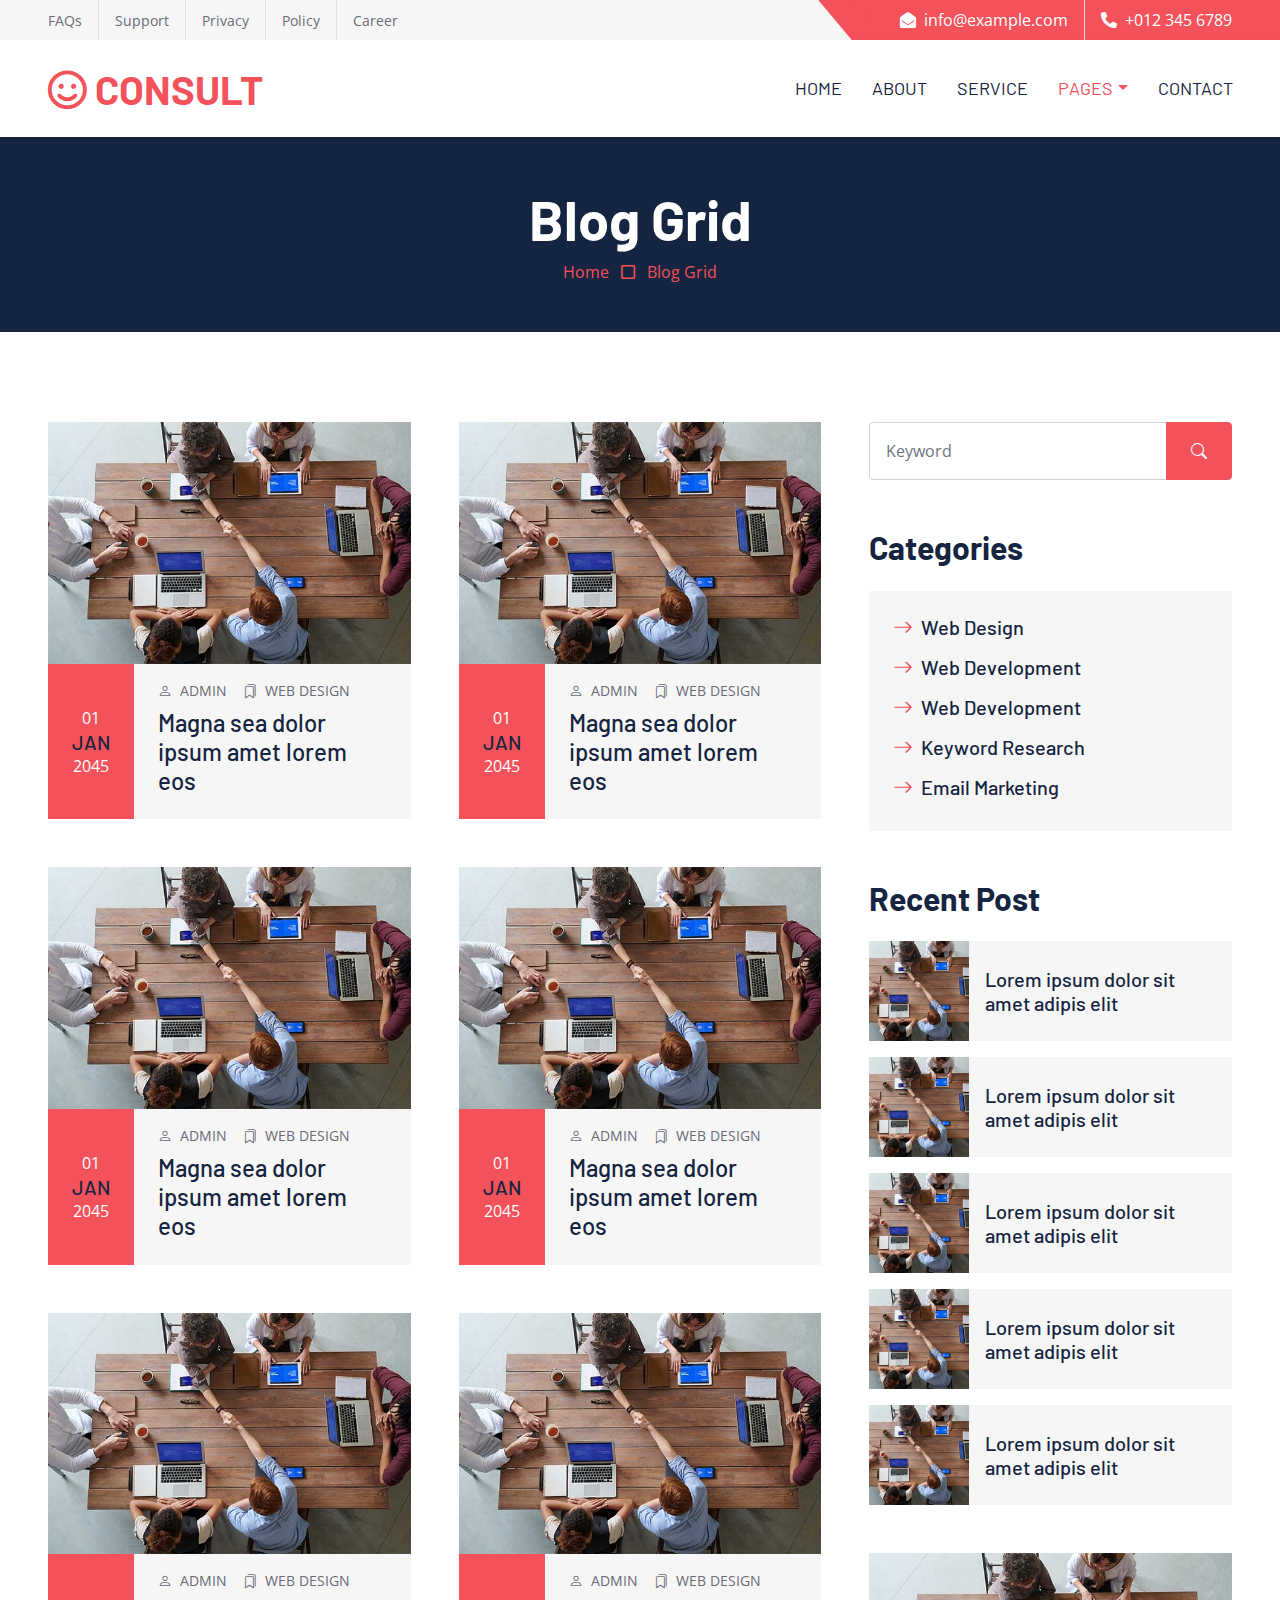
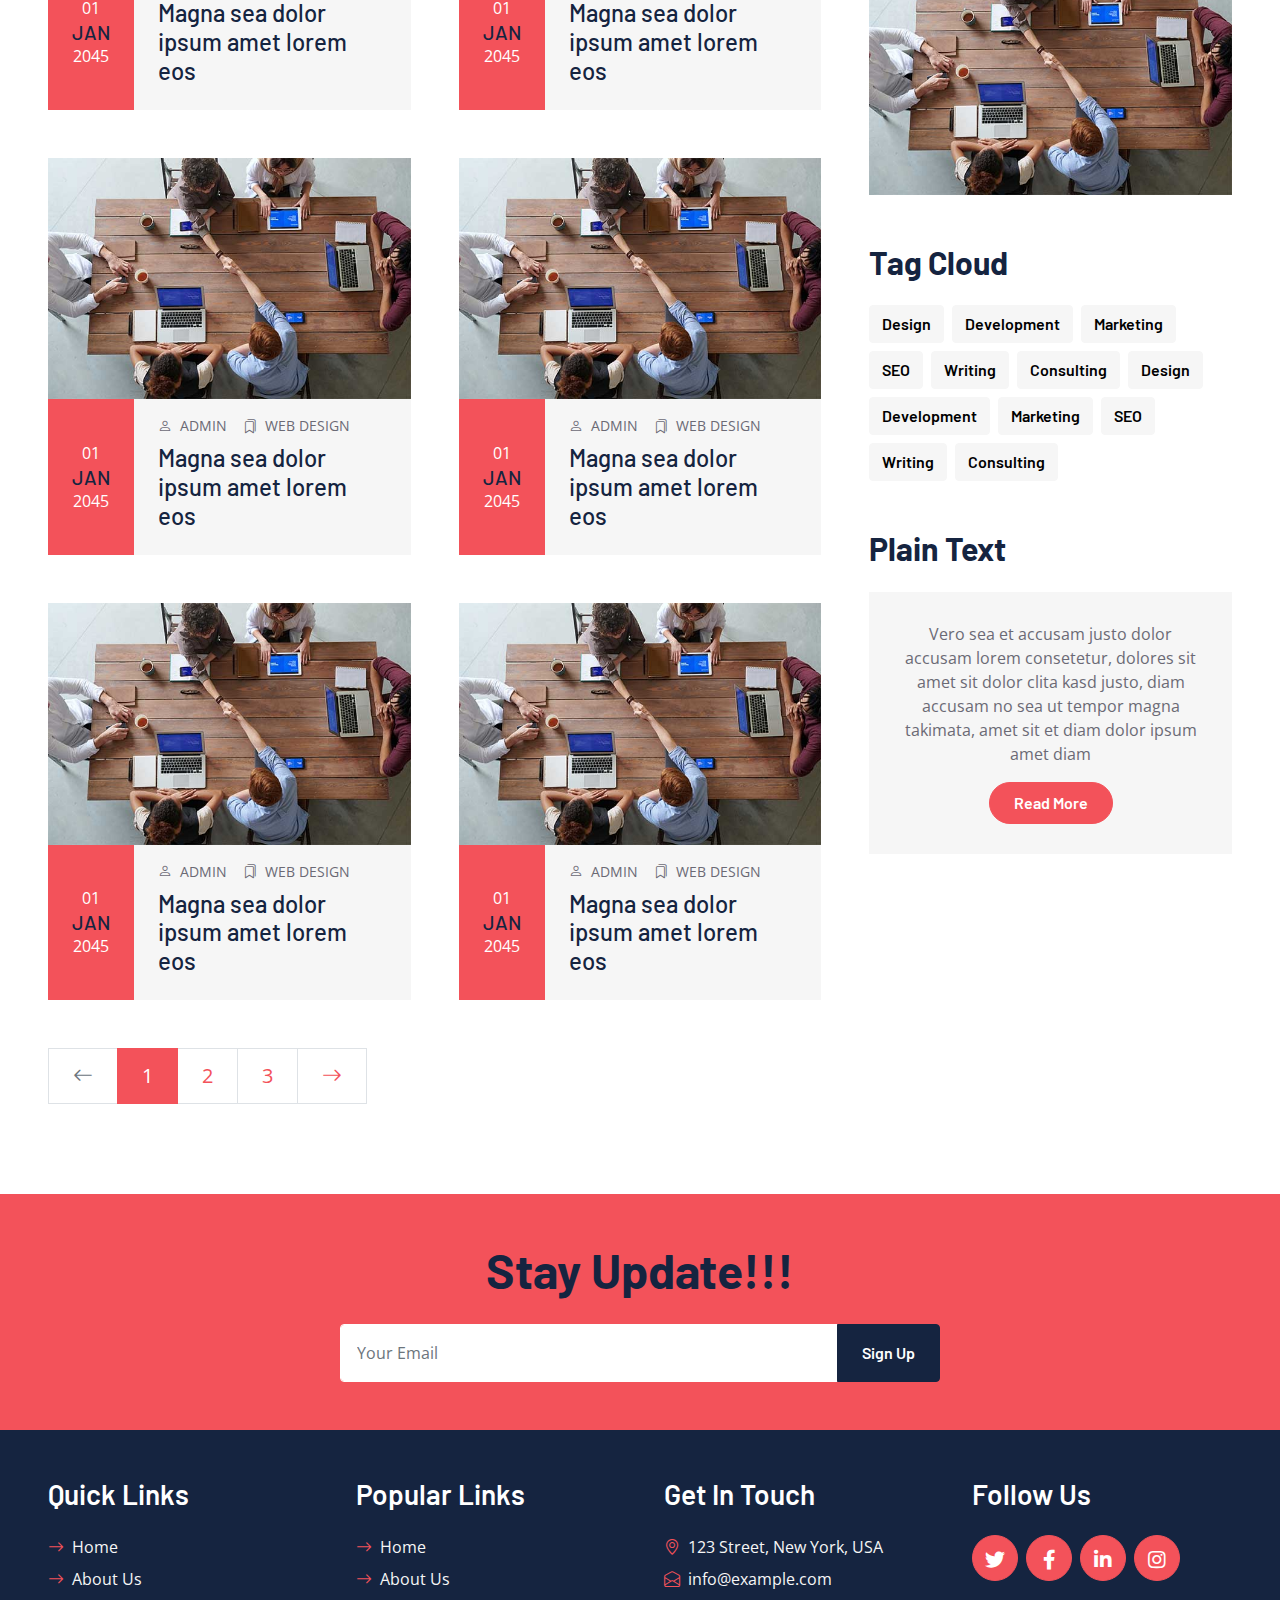
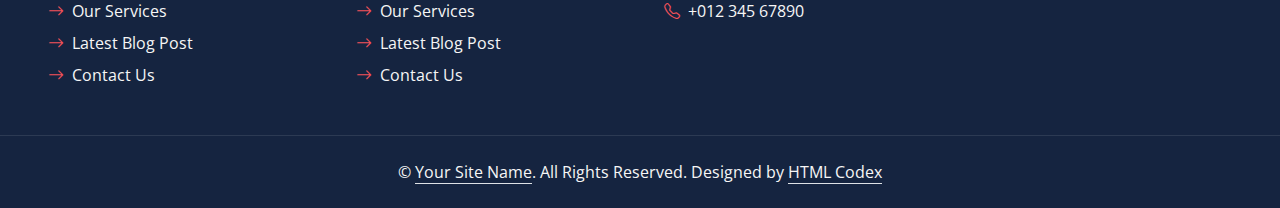
<file: blog.html>
<!DOCTYPE html>
<html lang="en">

<head>
    <meta charset="utf-8">
    <title>CONSULT - Consultancy Website Template</title>
    <meta content="width=device-width, initial-scale=1.0" name="viewport">
    <meta content="Free HTML Templates" name="keywords">
    <meta content="Free HTML Templates" name="description">

    <!-- Favicon -->
    <link href="img/favicon.ico" rel="icon">

    <!-- Google Web Fonts -->
    <link rel="preconnect" href="https://fonts.googleapis.com">
    <link rel="preconnect" href="https://fonts.gstatic.com" crossorigin>
    <link href="https://fonts.googleapis.com/css2?family=Barlow:wght@500;600;700&family=Open+Sans:wght@400;600&display=swap" rel="stylesheet"> 

    <!-- Icon Font Stylesheet -->
    <link href="https://cdnjs.cloudflare.com/ajax/libs/font-awesome/5.10.0/css/all.min.css" rel="stylesheet">
    <link href="https://cdn.jsdelivr.net/npm/bootstrap-icons@1.4.1/font/bootstrap-icons.css" rel="stylesheet">

    <!-- Libraries Stylesheet -->
    <link href="lib/owlcarousel/assets/owl.carousel.min.css" rel="stylesheet">

    <!-- Customized Bootstrap Stylesheet -->
    <link href="css/bootstrap.min.css" rel="stylesheet">

    <!-- Template Stylesheet -->
    <link href="css/style.css" rel="stylesheet">
</head>

<div>
    <!-- Topbar Start -->
    <div class="container-fluid bg-secondary ps-5 pe-0 d-none d-lg-block">
        <div class="row gx-0">
            <div class="col-md-6 text-center text-lg-start mb-2 mb-lg-0">
                <div class="d-inline-flex align-items-center">
                    <a class="text-body py-2 pe-3 border-end" href=""><small>FAQs</small></a>
                    <a class="text-body py-2 px-3 border-end" href=""><small>Support</small></a>
                    <a class="text-body py-2 px-3 border-end" href=""><small>Privacy</small></a>
                    <a class="text-body py-2 px-3 border-end" href=""><small>Policy</small></a>
                    <a class="text-body py-2 ps-3" href=""><small>Career</small></a>
                </div>
            </div>
            <div class="col-md-6 text-center text-lg-end">
                <div class="position-relative d-inline-flex align-items-center bg-primary text-white top-shape px-5">
                    <div class="me-3 pe-3 border-end py-2">
                        <p class="m-0"><i class="fa fa-envelope-open me-2"></i>info@example.com</p>
                    </div>
                    <div class="py-2">
                        <p class="m-0"><i class="fa fa-phone-alt me-2"></i>+012 345 6789</p>
                    </div>
                </div>
            </div>
        </div>
    </div>
    <!-- Topbar End -->


    <!-- Navbar Start -->
    <nav class="navbar navbar-expand-lg bg-white navbar-light shadow-sm px-5 py-3 py-lg-0">
        <a href="index.html" class="navbar-brand p-0">
            <h1 class="m-0 text-uppercase text-primary"><i class="far fa-smile text-primary me-2"></i>consult</h1>
        </a>
        <button class="navbar-toggler" type="button" data-bs-toggle="collapse" data-bs-target="#navbarCollapse">
            <span class="navbar-toggler-icon"></span>
        </button>
        <div class="collapse navbar-collapse" id="navbarCollapse">
            <div class="navbar-nav ms-auto py-0 me-n3">
                <a href="index.html" class="nav-item nav-link">Home</a>
                <a href="about.html" class="nav-item nav-link">About</a>
                <a href="service.html" class="nav-item nav-link">Service</a>
                <div class="nav-item dropdown">
                    <a href="#" class="nav-link dropdown-toggle active" data-bs-toggle="dropdown">Pages</a>
                    <div class="dropdown-menu m-0">
                        <a href="blog.html" class="dropdown-item active">Blog Grid</a>
                        <a href="detail.html" class="dropdown-item">Blog Detail</a>
                        <a href="feature.html" class="dropdown-item">Features</a>
                        <a href="quote.html" class="dropdown-item">Quote Form</a>
                        <a href="team.html" class="dropdown-item">The Team</a>
                        <a href="testimonial.html" class="dropdown-item">Testimonial</a>
                    </div>
                </div>
                <a href="contact.html" class="nav-item nav-link">Contact</a>
            </div>
        </div>
    </nav>
    <!-- Navbar End -->


    <!-- Page Header Start -->
    <div class="container-fluid bg-dark p-5">
        <div class="row">
            <div class="col-12 text-center">
                <h1 class="display-4 text-white">Blog Grid</h1>
                <a href="">Home</a>
                <i class="far fa-square text-primary px-2"></i>
                <a href="">Blog Grid</a>
            </div>
        </div>
    </div>
    <!-- Page Header End -->


    <!-- Blog Start -->
    <div class="container-fluid py-6 px-5">
        <div class="row g-5">
            <!-- Blog list Start -->
            <div class="col-lg-8">
                <div class="row g-5">
                    <div class="col-xl-6 col-lg-12 col-md-6">
                        <div class="blog-item">
                            <div class="position-relative overflow-hidden">
                                <img class="img-fluid" src="img/blog-1.jpg" alt="">
                            </div>
                            <div class="bg-secondary d-flex">
                                <div class="flex-shrink-0 d-flex flex-column justify-content-center text-center bg-primary text-white px-4">
                                    <span>01</span>
                                    <h5 class="text-uppercase m-0">Jan</h5>
                                    <span>2045</span>
                                </div>
                                <div class="d-flex flex-column justify-content-center py-3 px-4">
                                    <div class="d-flex mb-2">
                                        <small class="text-uppercase me-3"><i class="bi bi-person me-2"></i>Admin</small>
                                        <small class="text-uppercase me-3"><i class="bi bi-bookmarks me-2"></i>Web Design</small>
                                    </div>
                                    <a class="h4" href="">Magna sea dolor ipsum amet lorem eos</a>
                                </div>
                            </div>
                        </div>
                    </div>
                    <div class="col-xl-6 col-lg-12 col-md-6">
                        <div class="blog-item">
                            <div class="position-relative overflow-hidden">
                                <img class="img-fluid" src="img/blog-1.jpg" alt="">
                            </div>
                            <div class="bg-secondary d-flex">
                                <div class="flex-shrink-0 d-flex flex-column justify-content-center text-center bg-primary text-white px-4">
                                    <span>01</span>
                                    <h5 class="text-uppercase m-0">Jan</h5>
                                    <span>2045</span>
                                </div>
                                <div class="d-flex flex-column justify-content-center py-3 px-4">
                                    <div class="d-flex mb-2">
                                        <small class="text-uppercase me-3"><i class="bi bi-person me-2"></i>Admin</small>
                                        <small class="text-uppercase me-3"><i class="bi bi-bookmarks me-2"></i>Web Design</small>
                                    </div>
                                    <a class="h4" href="">Magna sea dolor ipsum amet lorem eos</a>
                                </div>
                            </div>
                        </div>
                    </div>
                    <div class="col-xl-6 col-lg-12 col-md-6">
                        <div class="blog-item">
                            <div class="position-relative overflow-hidden">
                                <img class="img-fluid" src="img/blog-1.jpg" alt="">
                            </div>
                            <div class="bg-secondary d-flex">
                                <div class="flex-shrink-0 d-flex flex-column justify-content-center text-center bg-primary text-white px-4">
                                    <span>01</span>
                                    <h5 class="text-uppercase m-0">Jan</h5>
                                    <span>2045</span>
                                </div>
                                <div class="d-flex flex-column justify-content-center py-3 px-4">
                                    <div class="d-flex mb-2">
                                        <small class="text-uppercase me-3"><i class="bi bi-person me-2"></i>Admin</small>
                                        <small class="text-uppercase me-3"><i class="bi bi-bookmarks me-2"></i>Web Design</small>
                                    </div>
                                    <a class="h4" href="">Magna sea dolor ipsum amet lorem eos</a>
                                </div>
                            </div>
                        </div>
                    </div>
                    <div class="col-xl-6 col-lg-12 col-md-6">
                        <div class="blog-item">
                            <div class="position-relative overflow-hidden">
                                <img class="img-fluid" src="img/blog-1.jpg" alt="">
                            </div>
                            <div class="bg-secondary d-flex">
                                <div class="flex-shrink-0 d-flex flex-column justify-content-center text-center bg-primary text-white px-4">
                                    <span>01</span>
                                    <h5 class="text-uppercase m-0">Jan</h5>
                                    <span>2045</span>
                                </div>
                                <div class="d-flex flex-column justify-content-center py-3 px-4">
                                    <div class="d-flex mb-2">
                                        <small class="text-uppercase me-3"><i class="bi bi-person me-2"></i>Admin</small>
                                        <small class="text-uppercase me-3"><i class="bi bi-bookmarks me-2"></i>Web Design</small>
                                    </div>
                                    <a class="h4" href="">Magna sea dolor ipsum amet lorem eos</a>
                                </div>
                            </div>
                        </div>
                    </div>
                    <div class="col-xl-6 col-lg-12 col-md-6">
                        <div class="blog-item">
                            <div class="position-relative overflow-hidden">
                                <img class="img-fluid" src="img/blog-1.jpg" alt="">
                            </div>
                            <div class="bg-secondary d-flex">
                                <div class="flex-shrink-0 d-flex flex-column justify-content-center text-center bg-primary text-white px-4">
                                    <span>01</span>
                                    <h5 class="text-uppercase m-0">Jan</h5>
                                    <span>2045</span>
                                </div>
                                <div class="d-flex flex-column justify-content-center py-3 px-4">
                                    <div class="d-flex mb-2">
                                        <small class="text-uppercase me-3"><i class="bi bi-person me-2"></i>Admin</small>
                                        <small class="text-uppercase me-3"><i class="bi bi-bookmarks me-2"></i>Web Design</small>
                                    </div>
                                    <a class="h4" href="">Magna sea dolor ipsum amet lorem eos</a>
                                </div>
                            </div>
                        </div>
                    </div>
                    <div class="col-xl-6 col-lg-12 col-md-6">
                        <div class="blog-item">
                            <div class="position-relative overflow-hidden">
                                <img class="img-fluid" src="img/blog-1.jpg" alt="">
                            </div>
                            <div class="bg-secondary d-flex">
                                <div class="flex-shrink-0 d-flex flex-column justify-content-center text-center bg-primary text-white px-4">
                                    <span>01</span>
                                    <h5 class="text-uppercase m-0">Jan</h5>
                                    <span>2045</span>
                                </div>
                                <div class="d-flex flex-column justify-content-center py-3 px-4">
                                    <div class="d-flex mb-2">
                                        <small class="text-uppercase me-3"><i class="bi bi-person me-2"></i>Admin</small>
                                        <small class="text-uppercase me-3"><i class="bi bi-bookmarks me-2"></i>Web Design</small>
                                    </div>
                                    <a class="h4" href="">Magna sea dolor ipsum amet lorem eos</a>
                                </div>
                            </div>
                        </div>
                    </div>
                    <div class="col-xl-6 col-lg-12 col-md-6">
                        <div class="blog-item">
                            <div class="position-relative overflow-hidden">
                                <img class="img-fluid" src="img/blog-1.jpg" alt="">
                            </div>
                            <div class="bg-secondary d-flex">
                                <div class="flex-shrink-0 d-flex flex-column justify-content-center text-center bg-primary text-white px-4">
                                    <span>01</span>
                                    <h5 class="text-uppercase m-0">Jan</h5>
                                    <span>2045</span>
                                </div>
                                <div class="d-flex flex-column justify-content-center py-3 px-4">
                                    <div class="d-flex mb-2">
                                        <small class="text-uppercase me-3"><i class="bi bi-person me-2"></i>Admin</small>
                                        <small class="text-uppercase me-3"><i class="bi bi-bookmarks me-2"></i>Web Design</small>
                                    </div>
                                    <a class="h4" href="">Magna sea dolor ipsum amet lorem eos</a>
                                </div>
                            </div>
                        </div>
                    </div>
                    <div class="col-xl-6 col-lg-12 col-md-6">
                        <div class="blog-item">
                            <div class="position-relative overflow-hidden">
                                <img class="img-fluid" src="img/blog-1.jpg" alt="">
                            </div>
                            <div class="bg-secondary d-flex">
                                <div class="flex-shrink-0 d-flex flex-column justify-content-center text-center bg-primary text-white px-4">
                                    <span>01</span>
                                    <h5 class="text-uppercase m-0">Jan</h5>
                                    <span>2045</span>
                                </div>
                                <div class="d-flex flex-column justify-content-center py-3 px-4">
                                    <div class="d-flex mb-2">
                                        <small class="text-uppercase me-3"><i class="bi bi-person me-2"></i>Admin</small>
                                        <small class="text-uppercase me-3"><i class="bi bi-bookmarks me-2"></i>Web Design</small>
                                    </div>
                                    <a class="h4" href="">Magna sea dolor ipsum amet lorem eos</a>
                                </div>
                            </div>
                        </div>
                    </div>
                    <div class="col-xl-6 col-lg-12 col-md-6">
                        <div class="blog-item">
                            <div class="position-relative overflow-hidden">
                                <img class="img-fluid" src="img/blog-1.jpg" alt="">
                            </div>
                            <div class="bg-secondary d-flex">
                                <div class="flex-shrink-0 d-flex flex-column justify-content-center text-center bg-primary text-white px-4">
                                    <span>01</span>
                                    <h5 class="text-uppercase m-0">Jan</h5>
                                    <span>2045</span>
                                </div>
                                <div class="d-flex flex-column justify-content-center py-3 px-4">
                                    <div class="d-flex mb-2">
                                        <small class="text-uppercase me-3"><i class="bi bi-person me-2"></i>Admin</small>
                                        <small class="text-uppercase me-3"><i class="bi bi-bookmarks me-2"></i>Web Design</small>
                                    </div>
                                    <a class="h4" href="">Magna sea dolor ipsum amet lorem eos</a>
                                </div>
                            </div>
                        </div>
                    </div>
                    <div class="col-xl-6 col-lg-12 col-md-6">
                        <div class="blog-item">
                            <div class="position-relative overflow-hidden">
                                <img class="img-fluid" src="img/blog-1.jpg" alt="">
                            </div>
                            <div class="bg-secondary d-flex">
                                <div class="flex-shrink-0 d-flex flex-column justify-content-center text-center bg-primary text-white px-4">
                                    <span>01</span>
                                    <h5 class="text-uppercase m-0">Jan</h5>
                                    <span>2045</span>
                                </div>
                                <div class="d-flex flex-column justify-content-center py-3 px-4">
                                    <div class="d-flex mb-2">
                                        <small class="text-uppercase me-3"><i class="bi bi-person me-2"></i>Admin</small>
                                        <small class="text-uppercase me-3"><i class="bi bi-bookmarks me-2"></i>Web Design</small>
                                    </div>
                                    <a class="h4" href="">Magna sea dolor ipsum amet lorem eos</a>
                                </div>
                            </div>
                        </div>
                    </div>
                    <div class="col-12">
                        <nav aria-label="Page navigation">
                          <ul class="pagination pagination-lg m-0">
                            <li class="page-item disabled">
                              <a class="page-link rounded-0" href="#" aria-label="Previous">
                                <span aria-hidden="true"><i class="bi bi-arrow-left"></i></span>
                              </a>
                            </li>
                            <li class="page-item active"><a class="page-link" href="#">1</a></li>
                            <li class="page-item"><a class="page-link" href="#">2</a></li>
                            <li class="page-item"><a class="page-link" href="#">3</a></li>
                            <li class="page-item">
                              <a class="page-link rounded-0" href="#" aria-label="Next">
                                <span aria-hidden="true"><i class="bi bi-arrow-right"></i></span>
                              </a>
                            </li>
                          </ul>
                        </nav>
                    </div>
                </div>
            </div>
            <!-- Blog list End -->

            <!-- Sidebar Start -->
            <div class="col-lg-4">
                <!-- Search Form Start -->
                <div class="mb-5">
                    <div class="input-group">
                        <input type="text" class="form-control p-3" placeholder="Keyword">
                        <button class="btn btn-primary px-4"><i class="bi bi-search"></i></button>
                    </div>
                </div>
                <!-- Search Form End -->

                <!-- Category Start -->
                <div class="mb-5">
                    <h2 class="mb-4">Categories</h2>
                    <div class="d-flex flex-column justify-content-start bg-secondary p-4">
                        <a class="h5 mb-3" href="#"><i class="bi bi-arrow-right text-primary me-2"></i>Web Design</a>
                        <a class="h5 mb-3" href="#"><i class="bi bi-arrow-right text-primary me-2"></i>Web Development</a>
                        <a class="h5 mb-3" href="#"><i class="bi bi-arrow-right text-primary me-2"></i>Web Development</a>
                        <a class="h5 mb-3" href="#"><i class="bi bi-arrow-right text-primary me-2"></i>Keyword Research</a>
                        <a class="h5" href="#"><i class="bi bi-arrow-right text-primary me-2"></i>Email Marketing</a>
                    </div>
                </div>
                <!-- Category End -->

                <!-- Recent Post Start -->
                <div class="mb-5">
                    <h2 class="mb-4">Recent Post</h2>
                    <div class="d-flex mb-3">
                        <img class="img-fluid" src="img/blog-1.jpg" style="width: 100px; height: 100px; object-fit: cover;" alt="">
                        <a href="" class="h5 d-flex align-items-center bg-secondary px-3 mb-0">Lorem ipsum dolor sit amet adipis elit
                        </a>
                    </div>
                    <div class="d-flex mb-3">
                        <img class="img-fluid" src="img/blog-1.jpg" style="width: 100px; height: 100px; object-fit: cover;" alt="">
                        <a href="" class="h5 d-flex align-items-center bg-secondary px-3 mb-0">Lorem ipsum dolor sit amet adipis elit
                        </a>
                    </div>
                    <div class="d-flex mb-3">
                        <img class="img-fluid" src="img/blog-1.jpg" style="width: 100px; height: 100px; object-fit: cover;" alt="">
                        <a href="" class="h5 d-flex align-items-center bg-secondary px-3 mb-0">Lorem ipsum dolor sit amet adipis elit
                        </a>
                    </div>
                    <div class="d-flex mb-3">
                        <img class="img-fluid" src="img/blog-1.jpg" style="width: 100px; height: 100px; object-fit: cover;" alt="">
                        <a href="" class="h5 d-flex align-items-center bg-secondary px-3 mb-0">Lorem ipsum dolor sit amet adipis elit
                        </a>
                    </div>
                    <div class="d-flex">
                        <img class="img-fluid" src="img/blog-1.jpg" style="width: 100px; height: 100px; object-fit: cover;" alt="">
                        <a href="" class="h5 d-flex align-items-center bg-secondary px-3 mb-0">Lorem ipsum dolor sit amet adipis elit
                        </a>
                    </div>
                </div>
                <!-- Recent Post End -->

                <!-- Image Start -->
                <div class="mb-5">
                    <img src="img/blog-1.jpg" alt="" class="img-fluid">
                </div>
                <!-- Image End -->

                <!-- Tags Start -->
                <div class="mb-5">
                    <h2 class="mb-4">Tag Cloud</h2>
                    <div class="d-flex flex-wrap m-n1">
                        <a href="" class="btn btn-secondary m-1">Design</a>
                        <a href="" class="btn btn-secondary m-1">Development</a>
                        <a href="" class="btn btn-secondary m-1">Marketing</a>
                        <a href="" class="btn btn-secondary m-1">SEO</a>
                        <a href="" class="btn btn-secondary m-1">Writing</a>
                        <a href="" class="btn btn-secondary m-1">Consulting</a>
                        <a href="" class="btn btn-secondary m-1">Design</a>
                        <a href="" class="btn btn-secondary m-1">Development</a>
                        <a href="" class="btn btn-secondary m-1">Marketing</a>
                        <a href="" class="btn btn-secondary m-1">SEO</a>
                        <a href="" class="btn btn-secondary m-1">Writing</a>
                        <a href="" class="btn btn-secondary m-1">Consulting</a>
                    </div>
                </div>
                <!-- Tags End -->

                <!-- Plain Text Start -->
                <div>
                    <h2 class="mb-4">Plain Text</h2>
                    <div class="bg-secondary text-center" style="padding: 30px;">
                        <p>Vero sea et accusam justo dolor accusam lorem consetetur, dolores sit amet sit dolor clita kasd justo, diam accusam no sea ut tempor magna takimata, amet sit et diam dolor ipsum amet diam</p>
                        <a href="" class="btn btn-primary rounded-pill py-2 px-4">Read More</a>
                    </div>
                </div>
                <!-- Plain Text End -->
            </div>
            <!-- Sidebar End -->
        </div>
    </div>
    <!-- Blog End -->


    <!-- Footer Start -->
    <div class="container-fluid bg-primary text-secondary p-5">
        <div class="row g-5">
            <div class="col-12 text-center">
                <h1 class="display-5 mb-4">Stay Update!!!</h1>
                <form class="mx-auto" style="max-width: 600px;">
                    <div class="input-group">
                        <input type="text" class="form-control border-white p-3" placeholder="Your Email">
                        <button class="btn btn-dark px-4">Sign Up</button>
                    </div>
                </form>
            </div>
        </div>
    </div>
    <div class="container-fluid bg-dark text-secondary p-5">
        <div class="row g-5">
            <div class="col-lg-3 col-md-6">
                <h3 class="text-white mb-4">Quick Links</h3>
                <div class="d-flex flex-column justify-content-start">
                    <a class="text-secondary mb-2" href="#"><i class="bi bi-arrow-right text-primary me-2"></i>Home</a>
                    <a class="text-secondary mb-2" href="#"><i class="bi bi-arrow-right text-primary me-2"></i>About Us</a>
                    <a class="text-secondary mb-2" href="#"><i class="bi bi-arrow-right text-primary me-2"></i>Our Services</a>
                    <a class="text-secondary mb-2" href="#"><i class="bi bi-arrow-right text-primary me-2"></i>Latest Blog Post</a>
                    <a class="text-secondary" href="#"><i class="bi bi-arrow-right text-primary me-2"></i>Contact Us</a>
                </div>
            </div>
            <div class="col-lg-3 col-md-6">
                <h3 class="text-white mb-4">Popular Links</h3>
                <div class="d-flex flex-column justify-content-start">
                    <a class="text-secondary mb-2" href="#"><i class="bi bi-arrow-right text-primary me-2"></i>Home</a>
                    <a class="text-secondary mb-2" href="#"><i class="bi bi-arrow-right text-primary me-2"></i>About Us</a>
                    <a class="text-secondary mb-2" href="#"><i class="bi bi-arrow-right text-primary me-2"></i>Our Services</a>
                    <a class="text-secondary mb-2" href="#"><i class="bi bi-arrow-right text-primary me-2"></i>Latest Blog Post</a>
                    <a class="text-secondary" href="#"><i class="bi bi-arrow-right text-primary me-2"></i>Contact Us</a>
                </div>
            </div>
            <div class="col-lg-3 col-md-6">
                <h3 class="text-white mb-4">Get In Touch</h3>
                <p class="mb-2"><i class="bi bi-geo-alt text-primary me-2"></i>123 Street, New York, USA</p>
                <p class="mb-2"><i class="bi bi-envelope-open text-primary me-2"></i>info@example.com</p>
                <p class="mb-0"><i class="bi bi-telephone text-primary me-2"></i>+012 345 67890</p>
            </div>
            <div class="col-lg-3 col-md-6">
                <h3 class="text-white mb-4">Follow Us</h3>
                <div class="d-flex">
                    <a class="btn btn-lg btn-primary btn-lg-square rounded-circle me-2" href="#"><i class="fab fa-twitter fw-normal"></i></a>
                    <a class="btn btn-lg btn-primary btn-lg-square rounded-circle me-2" href="#"><i class="fab fa-facebook-f fw-normal"></i></a>
                    <a class="btn btn-lg btn-primary btn-lg-square rounded-circle me-2" href="#"><i class="fab fa-linkedin-in fw-normal"></i></a>
                    <a class="btn btn-lg btn-primary btn-lg-square rounded-circle" href="#"><i class="fab fa-instagram fw-normal"></i></a>
                </div>
            </div>
        </div>
    </div>
    <div class="container-fluid bg-dark text-secondary text-center border-top py-4 px-5" style="border-color: rgba(256, 256, 256, .1) !important;">
        <p class="m-0">&copy; <a class="text-secondary border-bottom" href="#">Your Site Name</a>. All Rights Reserved. Designed by <a class="text-secondary border-bottom" href="https://htmlcodex.com">HTML Codex</a></p>
    </div>
    <!-- Footer End -->


    <!-- Back to Top -->
    <a href="#" class="btn btn-lg btn-primary btn-lg-square rounded-circle back-to-top"><i class="bi bi-arrow-up"></i></a>


    <!-- JavaScript Libraries -->
    <script src="https://code.jquery.com/jquery-3.4.1.min.js"></script>
    <script src="https://cdn.jsdelivr.net/npm/bootstrap@5.0.0/dist/js/bootstrap.bundle.min.js"></script>
    <script src="lib/easing/easing.min.js"></script>
    <script src="lib/waypoints/waypoints.min.js"></script>
    <script src="lib/owlcarousel/owl.carousel.min.js"></script>

    <!-- Template Javascript -->
    <script src="js/main.js"></script>
</body>

</html>
</file>
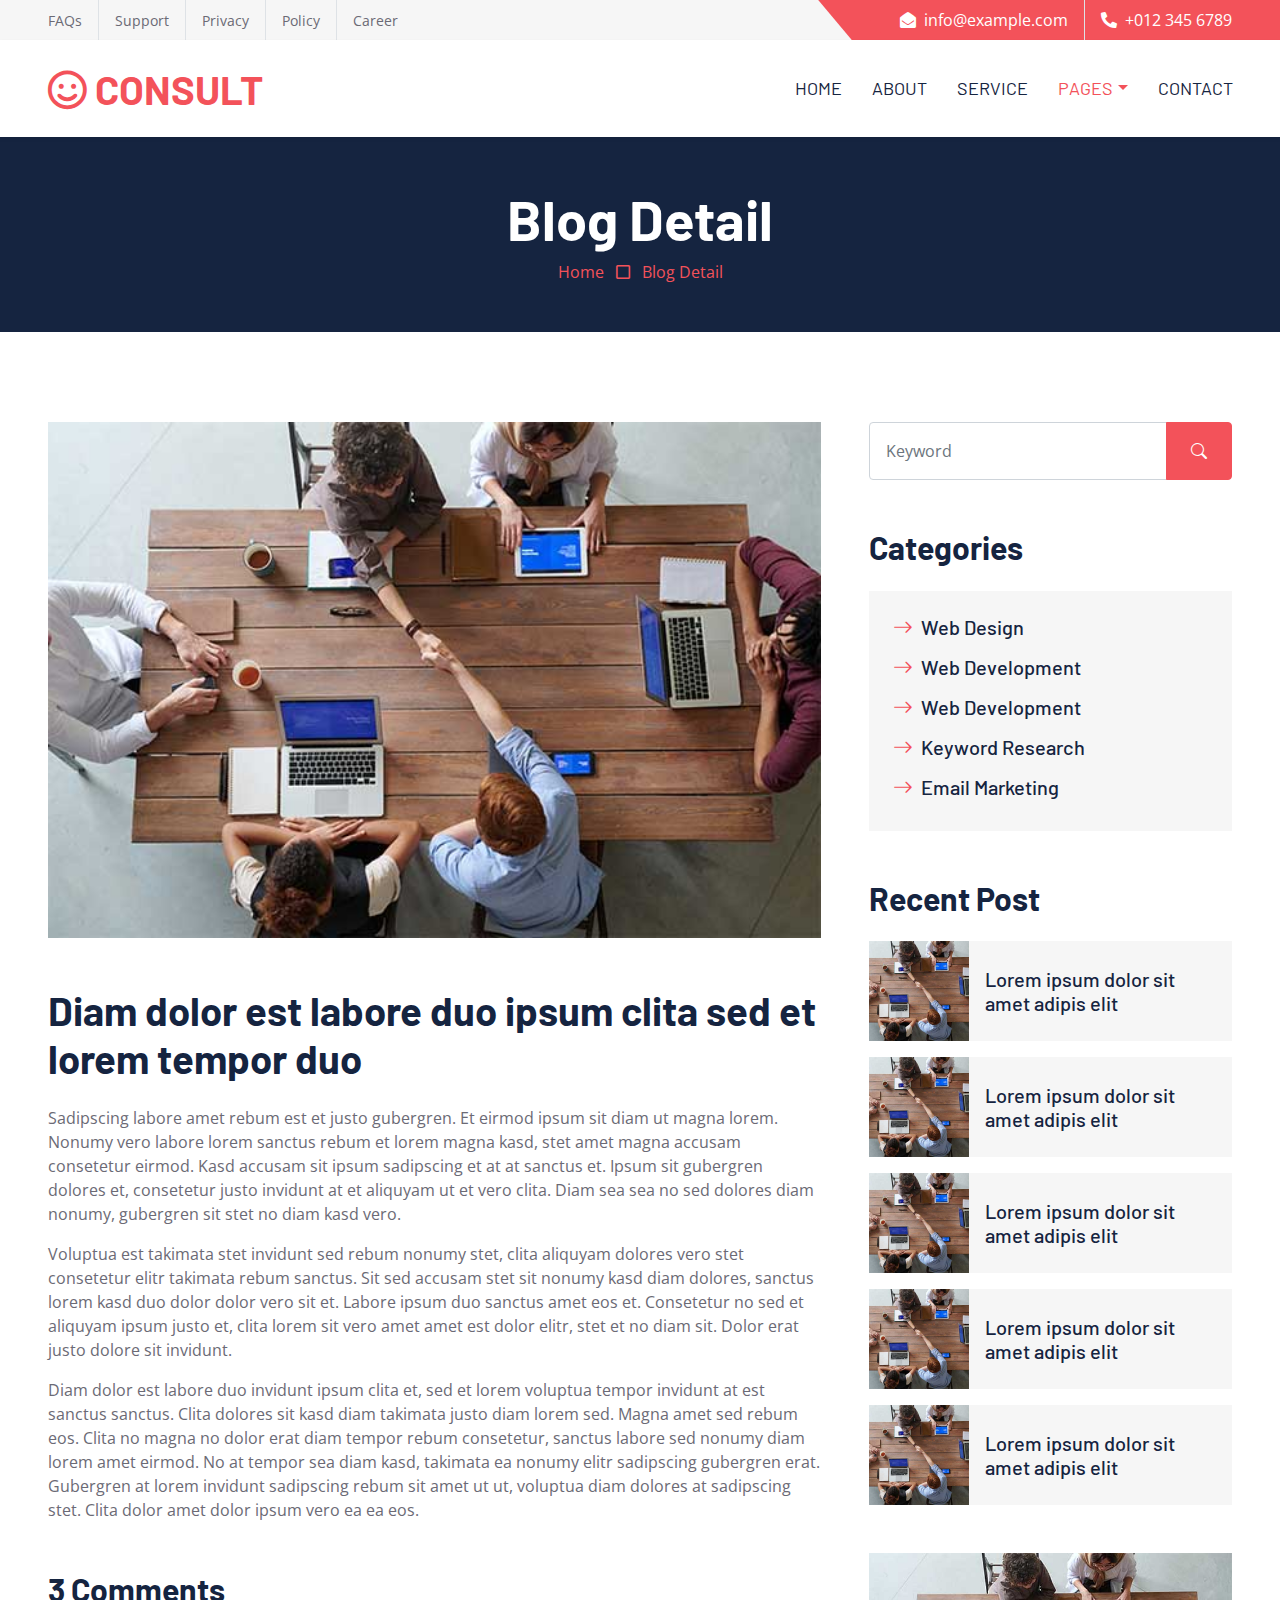
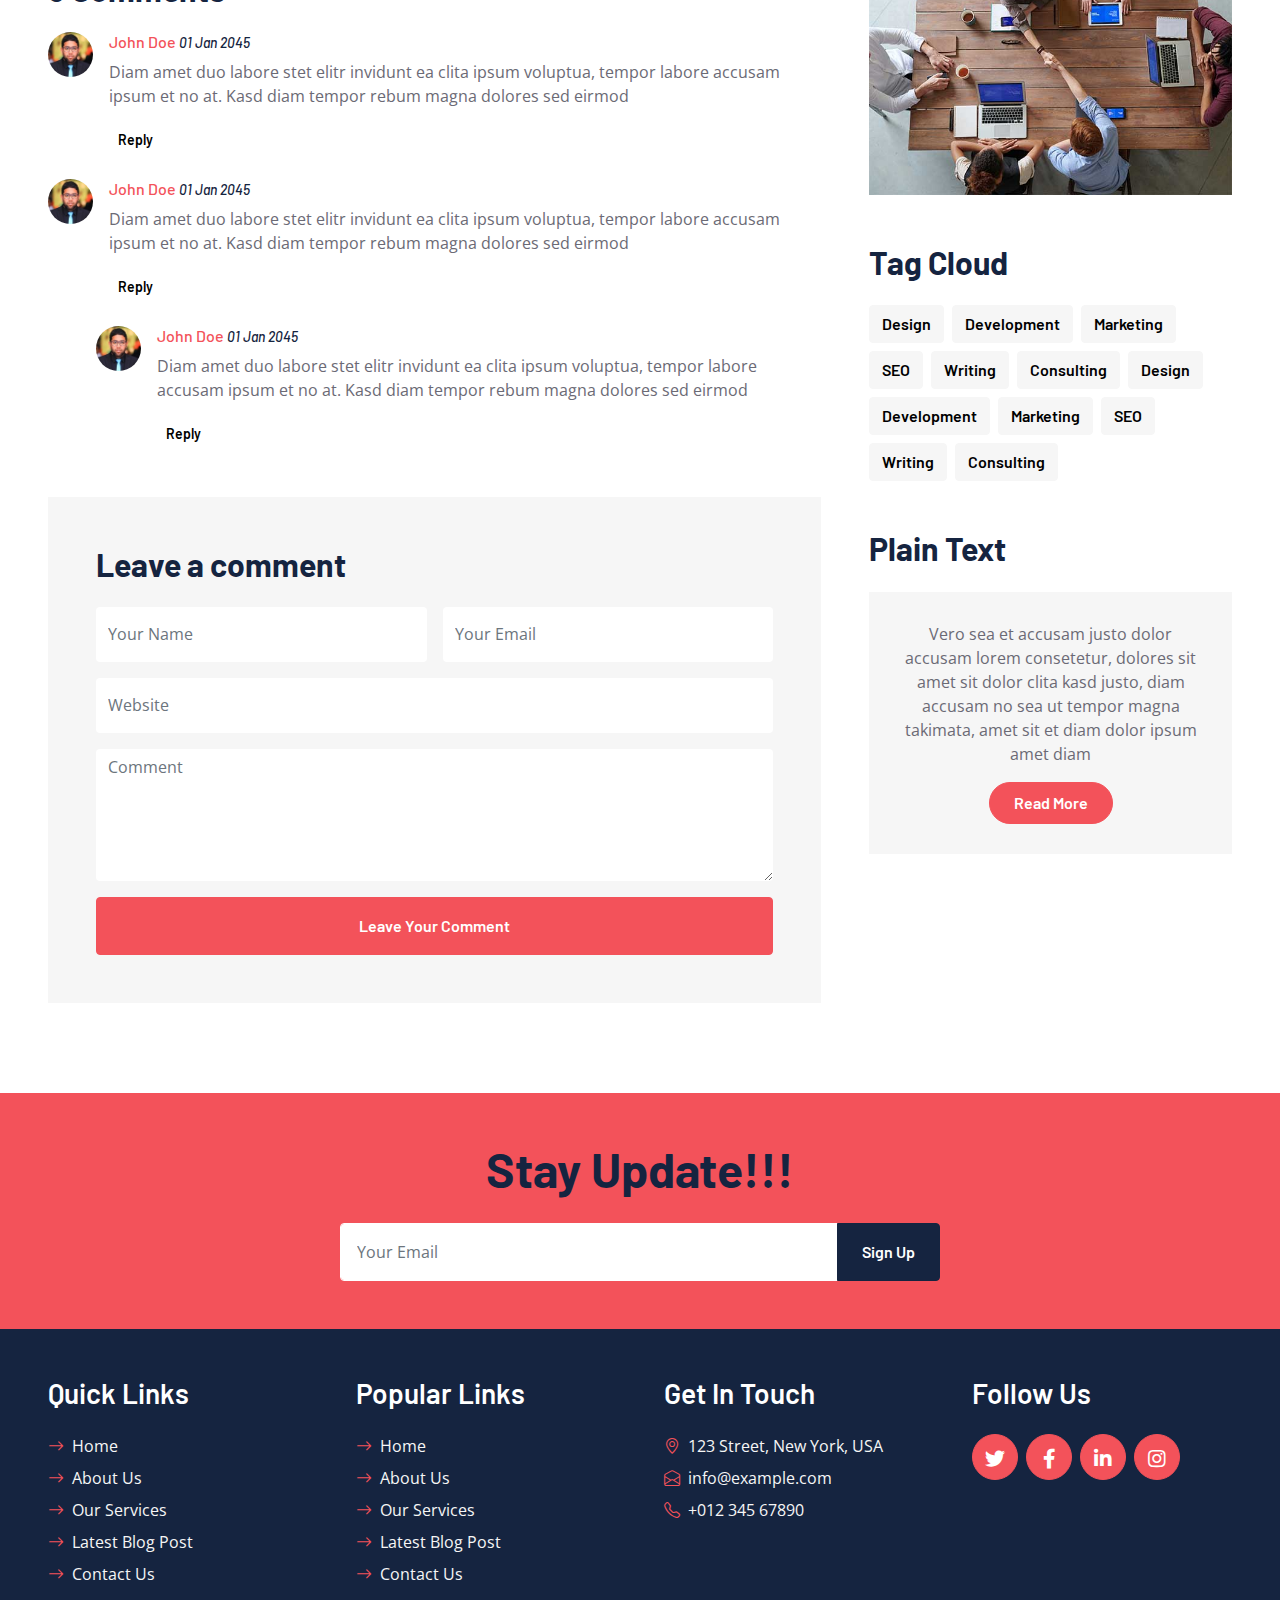
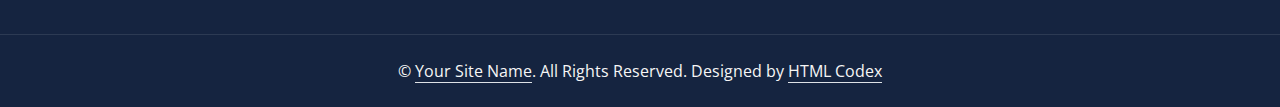
<file: detail.html>
<!DOCTYPE html>
<html lang="en">

<head>
    <meta charset="utf-8">
    <title>Nordway Consulting</title>
    <meta content="width=device-width, initial-scale=1.0" name="viewport">
    <meta content="Free HTML Templates" name="keywords">
    <meta content="Free HTML Templates" name="description">

    <!-- Favicon -->
    <link href="img/favicon.ico" rel="icon">

    <!-- Google Web Fonts -->
    <link rel="preconnect" href="https://fonts.googleapis.com">
    <link rel="preconnect" href="https://fonts.gstatic.com" crossorigin>
    <link href="https://fonts.googleapis.com/css2?family=Barlow:wght@500;600;700&family=Open+Sans:wght@400;600&display=swap" rel="stylesheet"> 

    <!-- Icon Font Stylesheet -->
    <link href="https://cdnjs.cloudflare.com/ajax/libs/font-awesome/5.10.0/css/all.min.css" rel="stylesheet">
    <link href="https://cdn.jsdelivr.net/npm/bootstrap-icons@1.4.1/font/bootstrap-icons.css" rel="stylesheet">

    <!-- Libraries Stylesheet -->
    <link href="lib/owlcarousel/assets/owl.carousel.min.css" rel="stylesheet">

    <!-- Customized Bootstrap Stylesheet -->
    <link href="css/bootstrap.min.css" rel="stylesheet">

    <!-- Template Stylesheet -->
    <link href="css/style.css" rel="stylesheet">
</head>

<div>
    <!-- Topbar Start -->
    <div class="container-fluid bg-secondary ps-5 pe-0 d-none d-lg-block">
        <div class="row gx-0">
            <div class="col-md-6 text-center text-lg-start mb-2 mb-lg-0">
                <div class="d-inline-flex align-items-center">
                    <a class="text-body py-2 pe-3 border-end" href=""><small>FAQs</small></a>
                    <a class="text-body py-2 px-3 border-end" href=""><small>Support</small></a>
                    <a class="text-body py-2 px-3 border-end" href=""><small>Privacy</small></a>
                    <a class="text-body py-2 px-3 border-end" href=""><small>Policy</small></a>
                    <a class="text-body py-2 ps-3" href=""><small>Career</small></a>
                </div>
            </div>
            <div class="col-md-6 text-center text-lg-end">
                <div class="position-relative d-inline-flex align-items-center bg-primary text-white top-shape px-5">
                    <div class="me-3 pe-3 border-end py-2">
                        <p class="m-0"><i class="fa fa-envelope-open me-2"></i>info@example.com</p>
                    </div>
                    <div class="py-2">
                        <p class="m-0"><i class="fa fa-phone-alt me-2"></i>+012 345 6789</p>
                    </div>
                </div>
            </div>
        </div>
    </div>
    <!-- Topbar End -->


    <!-- Navbar Start -->
    <nav class="navbar navbar-expand-lg bg-white navbar-light shadow-sm px-5 py-3 py-lg-0">
        <a href="index.html" class="navbar-brand p-0">
            <h1 class="m-0 text-uppercase text-primary"><i class="far fa-smile text-primary me-2"></i>consult</h1>
        </a>
        <button class="navbar-toggler" type="button" data-bs-toggle="collapse" data-bs-target="#navbarCollapse">
            <span class="navbar-toggler-icon"></span>
        </button>
        <div class="collapse navbar-collapse" id="navbarCollapse">
            <div class="navbar-nav ms-auto py-0 me-n3">
                <a href="index.html" class="nav-item nav-link">Home</a>
                <a href="about.html" class="nav-item nav-link">About</a>
                <a href="service.html" class="nav-item nav-link">Service</a>
                <div class="nav-item dropdown">
                    <a href="#" class="nav-link dropdown-toggle active" data-bs-toggle="dropdown">Pages</a>
                    <div class="dropdown-menu m-0">
                        <a href="blog.html" class="dropdown-item">Blog Grid</a>
                        <a href="detail.html" class="dropdown-item active">Blog Detail</a>
                        <a href="feature.html" class="dropdown-item">Features</a>
                        <a href="quote.html" class="dropdown-item">Quote Form</a>
                        <a href="team.html" class="dropdown-item">The Team</a>
                        <a href="testimonial.html" class="dropdown-item">Testimonial</a>
                    </div>
                </div>
                <a href="contact.html" class="nav-item nav-link">Contact</a>
            </div>
        </div>
    </nav>
    <!-- Navbar End -->


    <!-- Page Header Start -->
    <div class="container-fluid bg-dark p-5">
        <div class="row">
            <div class="col-12 text-center">
                <h1 class="display-4 text-white">Blog Detail</h1>
                <a href="">Home</a>
                <i class="far fa-square text-primary px-2"></i>
                <a href="">Blog Detail</a>
            </div>
        </div>
    </div>
    <!-- Page Header End -->


    <!-- Blog Start -->
    <div class="container-fluid py-6 px-5">
        <div class="row g-5">
            <div class="col-lg-8">
                <!-- Blog Detail Start -->
                <div class="mb-5">
                    <img class="img-fluid w-100 mb-5" src="img/blog-1.jpg" alt="">
                    <h1 class="mb-4">Diam dolor est labore duo ipsum clita sed et lorem tempor duo</h1>
                    <p>Sadipscing labore amet rebum est et justo gubergren. Et eirmod ipsum sit diam ut
                        magna lorem. Nonumy vero labore lorem sanctus rebum et lorem magna kasd, stet
                        amet magna accusam consetetur eirmod. Kasd accusam sit ipsum sadipscing et at at
                        sanctus et. Ipsum sit gubergren dolores et, consetetur justo invidunt at et
                        aliquyam ut et vero clita. Diam sea sea no sed dolores diam nonumy, gubergren
                        sit stet no diam kasd vero.</p>
                    <p>Voluptua est takimata stet invidunt sed rebum nonumy stet, clita aliquyam dolores
                        vero stet consetetur elitr takimata rebum sanctus. Sit sed accusam stet sit
                        nonumy kasd diam dolores, sanctus lorem kasd duo dolor dolor vero sit et. Labore
                        ipsum duo sanctus amet eos et. Consetetur no sed et aliquyam ipsum justo et,
                        clita lorem sit vero amet amet est dolor elitr, stet et no diam sit. Dolor erat
                        justo dolore sit invidunt.</p>
                    <p>Diam dolor est labore duo invidunt ipsum clita et, sed et lorem voluptua tempor
                        invidunt at est sanctus sanctus. Clita dolores sit kasd diam takimata justo diam
                        lorem sed. Magna amet sed rebum eos. Clita no magna no dolor erat diam tempor
                        rebum consetetur, sanctus labore sed nonumy diam lorem amet eirmod. No at tempor
                        sea diam kasd, takimata ea nonumy elitr sadipscing gubergren erat. Gubergren at
                        lorem invidunt sadipscing rebum sit amet ut ut, voluptua diam dolores at
                        sadipscing stet. Clita dolor amet dolor ipsum vero ea ea eos.</p>
                </div>
                <!-- Blog Detail End -->

                <!-- Comment List Start -->
                <div class="mb-5">
                    <h2 class="mb-4">3 Comments</h2>
                    <div class="d-flex mb-4">
                        <img src="img/user.jpg" class="img-fluid rounded-circle" style="width: 45px; height: 45px;">
                        <div class="ps-3">
                            <h6><a href="">John Doe</a> <small><i>01 Jan 2045</i></small></h6>
                            <p>Diam amet duo labore stet elitr invidunt ea clita ipsum voluptua, tempor labore
                                accusam ipsum et no at. Kasd diam tempor rebum magna dolores sed eirmod</p>
                            <button class="btn btn-sm btn-light">Reply</button>
                        </div>
                    </div>
                    <div class="d-flex mb-4">
                        <img src="img/user.jpg" class="img-fluid rounded-circle" style="width: 45px; height: 45px;">
                        <div class="ps-3">
                            <h6><a href="">John Doe</a> <small><i>01 Jan 2045</i></small></h6>
                            <p>Diam amet duo labore stet elitr invidunt ea clita ipsum voluptua, tempor labore
                                accusam ipsum et no at. Kasd diam tempor rebum magna dolores sed eirmod</p>
                            <button class="btn btn-sm btn-light">Reply</button>
                        </div>
                    </div>
                    <div class="d-flex ms-5 mb-4">
                        <img src="img/user.jpg" class="img-fluid rounded-circle" style="width: 45px; height: 45px;">
                        <div class="ps-3">
                            <h6><a href="">John Doe</a> <small><i>01 Jan 2045</i></small></h6>
                            <p>Diam amet duo labore stet elitr invidunt ea clita ipsum voluptua, tempor labore
                                accusam ipsum et no at. Kasd diam tempor rebum magna dolores sed eirmod</p>
                            <button class="btn btn-sm btn-light">Reply</button>
                        </div>
                    </div>
                </div>
                <!-- Comment List End -->

                <!-- Comment Form Start -->
                <div class="bg-secondary p-5">
                    <h2 class="mb-4">Leave a comment</h2>
                    <form>
                        <div class="row g-3">
                            <div class="col-12 col-sm-6">
                                <input type="text" class="form-control bg-white border-0" placeholder="Your Name" style="height: 55px;">
                            </div>
                            <div class="col-12 col-sm-6">
                                <input type="email" class="form-control bg-white border-0" placeholder="Your Email" style="height: 55px;">
                            </div>
                            <div class="col-12">
                                <input type="text" class="form-control bg-white border-0" placeholder="Website" style="height: 55px;">
                            </div>
                            <div class="col-12">
                                <textarea class="form-control bg-white border-0" rows="5" placeholder="Comment"></textarea>
                            </div>
                            <div class="col-12">
                                <button class="btn btn-primary w-100 py-3" type="submit">Leave Your Comment</button>
                            </div>
                        </div>
                    </form>
                </div>
                <!-- Comment Form End -->
            </div>

            <!-- Sidebar Start -->
            <div class="col-lg-4">
                <!-- Search Form Start -->
                <div class="mb-5">
                    <div class="input-group">
                        <input type="text" class="form-control p-3" placeholder="Keyword">
                        <button class="btn btn-primary px-4"><i class="bi bi-search"></i></button>
                    </div>
                </div>
                <!-- Search Form End -->

                <!-- Category Start -->
                <div class="mb-5">
                    <h2 class="mb-4">Categories</h2>
                    <div class="d-flex flex-column justify-content-start bg-secondary p-4">
                        <a class="h5 mb-3" href="#"><i class="bi bi-arrow-right text-primary me-2"></i>Web Design</a>
                        <a class="h5 mb-3" href="#"><i class="bi bi-arrow-right text-primary me-2"></i>Web Development</a>
                        <a class="h5 mb-3" href="#"><i class="bi bi-arrow-right text-primary me-2"></i>Web Development</a>
                        <a class="h5 mb-3" href="#"><i class="bi bi-arrow-right text-primary me-2"></i>Keyword Research</a>
                        <a class="h5" href="#"><i class="bi bi-arrow-right text-primary me-2"></i>Email Marketing</a>
                    </div>
                </div>
                <!-- Category End -->

                <!-- Recent Post Start -->
                <div class="mb-5">
                    <h2 class="mb-4">Recent Post</h2>
                    <div class="d-flex mb-3">
                        <img class="img-fluid" src="img/blog-1.jpg" style="width: 100px; height: 100px; object-fit: cover;" alt="">
                        <a href="" class="h5 d-flex align-items-center bg-secondary px-3 mb-0">Lorem ipsum dolor sit amet adipis elit
                        </a>
                    </div>
                    <div class="d-flex mb-3">
                        <img class="img-fluid" src="img/blog-1.jpg" style="width: 100px; height: 100px; object-fit: cover;" alt="">
                        <a href="" class="h5 d-flex align-items-center bg-secondary px-3 mb-0">Lorem ipsum dolor sit amet adipis elit
                        </a>
                    </div>
                    <div class="d-flex mb-3">
                        <img class="img-fluid" src="img/blog-1.jpg" style="width: 100px; height: 100px; object-fit: cover;" alt="">
                        <a href="" class="h5 d-flex align-items-center bg-secondary px-3 mb-0">Lorem ipsum dolor sit amet adipis elit
                        </a>
                    </div>
                    <div class="d-flex mb-3">
                        <img class="img-fluid" src="img/blog-1.jpg" style="width: 100px; height: 100px; object-fit: cover;" alt="">
                        <a href="" class="h5 d-flex align-items-center bg-secondary px-3 mb-0">Lorem ipsum dolor sit amet adipis elit
                        </a>
                    </div>
                    <div class="d-flex">
                        <img class="img-fluid" src="img/blog-1.jpg" style="width: 100px; height: 100px; object-fit: cover;" alt="">
                        <a href="" class="h5 d-flex align-items-center bg-secondary px-3 mb-0">Lorem ipsum dolor sit amet adipis elit
                        </a>
                    </div>
                </div>
                <!-- Recent Post End -->

                <!-- Image Start -->
                <div class="mb-5">
                    <img src="img/blog-1.jpg" alt="" class="img-fluid">
                </div>
                <!-- Image End -->

                <!-- Tags Start -->
                <div class="mb-5">
                    <h2 class="mb-4">Tag Cloud</h2>
                    <div class="d-flex flex-wrap m-n1">
                        <a href="" class="btn btn-secondary m-1">Design</a>
                        <a href="" class="btn btn-secondary m-1">Development</a>
                        <a href="" class="btn btn-secondary m-1">Marketing</a>
                        <a href="" class="btn btn-secondary m-1">SEO</a>
                        <a href="" class="btn btn-secondary m-1">Writing</a>
                        <a href="" class="btn btn-secondary m-1">Consulting</a>
                        <a href="" class="btn btn-secondary m-1">Design</a>
                        <a href="" class="btn btn-secondary m-1">Development</a>
                        <a href="" class="btn btn-secondary m-1">Marketing</a>
                        <a href="" class="btn btn-secondary m-1">SEO</a>
                        <a href="" class="btn btn-secondary m-1">Writing</a>
                        <a href="" class="btn btn-secondary m-1">Consulting</a>
                    </div>
                </div>
                <!-- Tags End -->

                <!-- Plain Text Start -->
                <div>
                    <h2 class="mb-4">Plain Text</h2>
                    <div class="bg-secondary text-center" style="padding: 30px;">
                        <p>Vero sea et accusam justo dolor accusam lorem consetetur, dolores sit amet sit dolor clita kasd justo, diam accusam no sea ut tempor magna takimata, amet sit et diam dolor ipsum amet diam</p>
                        <a href="" class="btn btn-primary rounded-pill py-2 px-4">Read More</a>
                    </div>
                </div>
                <!-- Plain Text End -->
            </div>
            <!-- Sidebar End -->
        </div>
    </div>
    <!-- Blog End -->


    <!-- Footer Start -->
    <div class="container-fluid bg-primary text-secondary p-5">
        <div class="row g-5">
            <div class="col-12 text-center">
                <h1 class="display-5 mb-4">Stay Update!!!</h1>
                <form class="mx-auto" style="max-width: 600px;">
                    <div class="input-group">
                        <input type="text" class="form-control border-white p-3" placeholder="Your Email">
                        <button class="btn btn-dark px-4">Sign Up</button>
                    </div>
                </form>
            </div>
        </div>
    </div>
    <div class="container-fluid bg-dark text-secondary p-5">
        <div class="row g-5">
            <div class="col-lg-3 col-md-6">
                <h3 class="text-white mb-4">Quick Links</h3>
                <div class="d-flex flex-column justify-content-start">
                    <a class="text-secondary mb-2" href="#"><i class="bi bi-arrow-right text-primary me-2"></i>Home</a>
                    <a class="text-secondary mb-2" href="#"><i class="bi bi-arrow-right text-primary me-2"></i>About Us</a>
                    <a class="text-secondary mb-2" href="#"><i class="bi bi-arrow-right text-primary me-2"></i>Our Services</a>
                    <a class="text-secondary mb-2" href="#"><i class="bi bi-arrow-right text-primary me-2"></i>Latest Blog Post</a>
                    <a class="text-secondary" href="#"><i class="bi bi-arrow-right text-primary me-2"></i>Contact Us</a>
                </div>
            </div>
            <div class="col-lg-3 col-md-6">
                <h3 class="text-white mb-4">Popular Links</h3>
                <div class="d-flex flex-column justify-content-start">
                    <a class="text-secondary mb-2" href="#"><i class="bi bi-arrow-right text-primary me-2"></i>Home</a>
                    <a class="text-secondary mb-2" href="#"><i class="bi bi-arrow-right text-primary me-2"></i>About Us</a>
                    <a class="text-secondary mb-2" href="#"><i class="bi bi-arrow-right text-primary me-2"></i>Our Services</a>
                    <a class="text-secondary mb-2" href="#"><i class="bi bi-arrow-right text-primary me-2"></i>Latest Blog Post</a>
                    <a class="text-secondary" href="#"><i class="bi bi-arrow-right text-primary me-2"></i>Contact Us</a>
                </div>
            </div>
            <div class="col-lg-3 col-md-6">
                <h3 class="text-white mb-4">Get In Touch</h3>
                <p class="mb-2"><i class="bi bi-geo-alt text-primary me-2"></i>123 Street, New York, USA</p>
                <p class="mb-2"><i class="bi bi-envelope-open text-primary me-2"></i>info@example.com</p>
                <p class="mb-0"><i class="bi bi-telephone text-primary me-2"></i>+012 345 67890</p>
            </div>
            <div class="col-lg-3 col-md-6">
                <h3 class="text-white mb-4">Follow Us</h3>
                <div class="d-flex">
                    <a class="btn btn-lg btn-primary btn-lg-square rounded-circle me-2" href="#"><i class="fab fa-twitter fw-normal"></i></a>
                    <a class="btn btn-lg btn-primary btn-lg-square rounded-circle me-2" href="#"><i class="fab fa-facebook-f fw-normal"></i></a>
                    <a class="btn btn-lg btn-primary btn-lg-square rounded-circle me-2" href="#"><i class="fab fa-linkedin-in fw-normal"></i></a>
                    <a class="btn btn-lg btn-primary btn-lg-square rounded-circle" href="#"><i class="fab fa-instagram fw-normal"></i></a>
                </div>
            </div>
        </div>
    </div>
    <div class="container-fluid bg-dark text-secondary text-center border-top py-4 px-5" style="border-color: rgba(256, 256, 256, .1) !important;">
        <p class="m-0">&copy; <a class="text-secondary border-bottom" href="#">Your Site Name</a>. All Rights Reserved. Designed by <a class="text-secondary border-bottom" href="https://htmlcodex.com">HTML Codex</a></p>
    </div>
    <!-- Footer End -->


    <!-- Back to Top -->
    <a href="#" class="btn btn-lg btn-primary btn-lg-square rounded-circle back-to-top"><i class="bi bi-arrow-up"></i></a>


    <!-- JavaScript Libraries -->
    <script src="https://code.jquery.com/jquery-3.4.1.min.js"></script>
    <script src="https://cdn.jsdelivr.net/npm/bootstrap@5.0.0/dist/js/bootstrap.bundle.min.js"></script>
    <script src="lib/easing/easing.min.js"></script>
    <script src="lib/waypoints/waypoints.min.js"></script>
    <script src="lib/owlcarousel/owl.carousel.min.js"></script>

    <!-- Template Javascript -->
    <script src="js/main.js"></script>
</body>

</html>
</file>
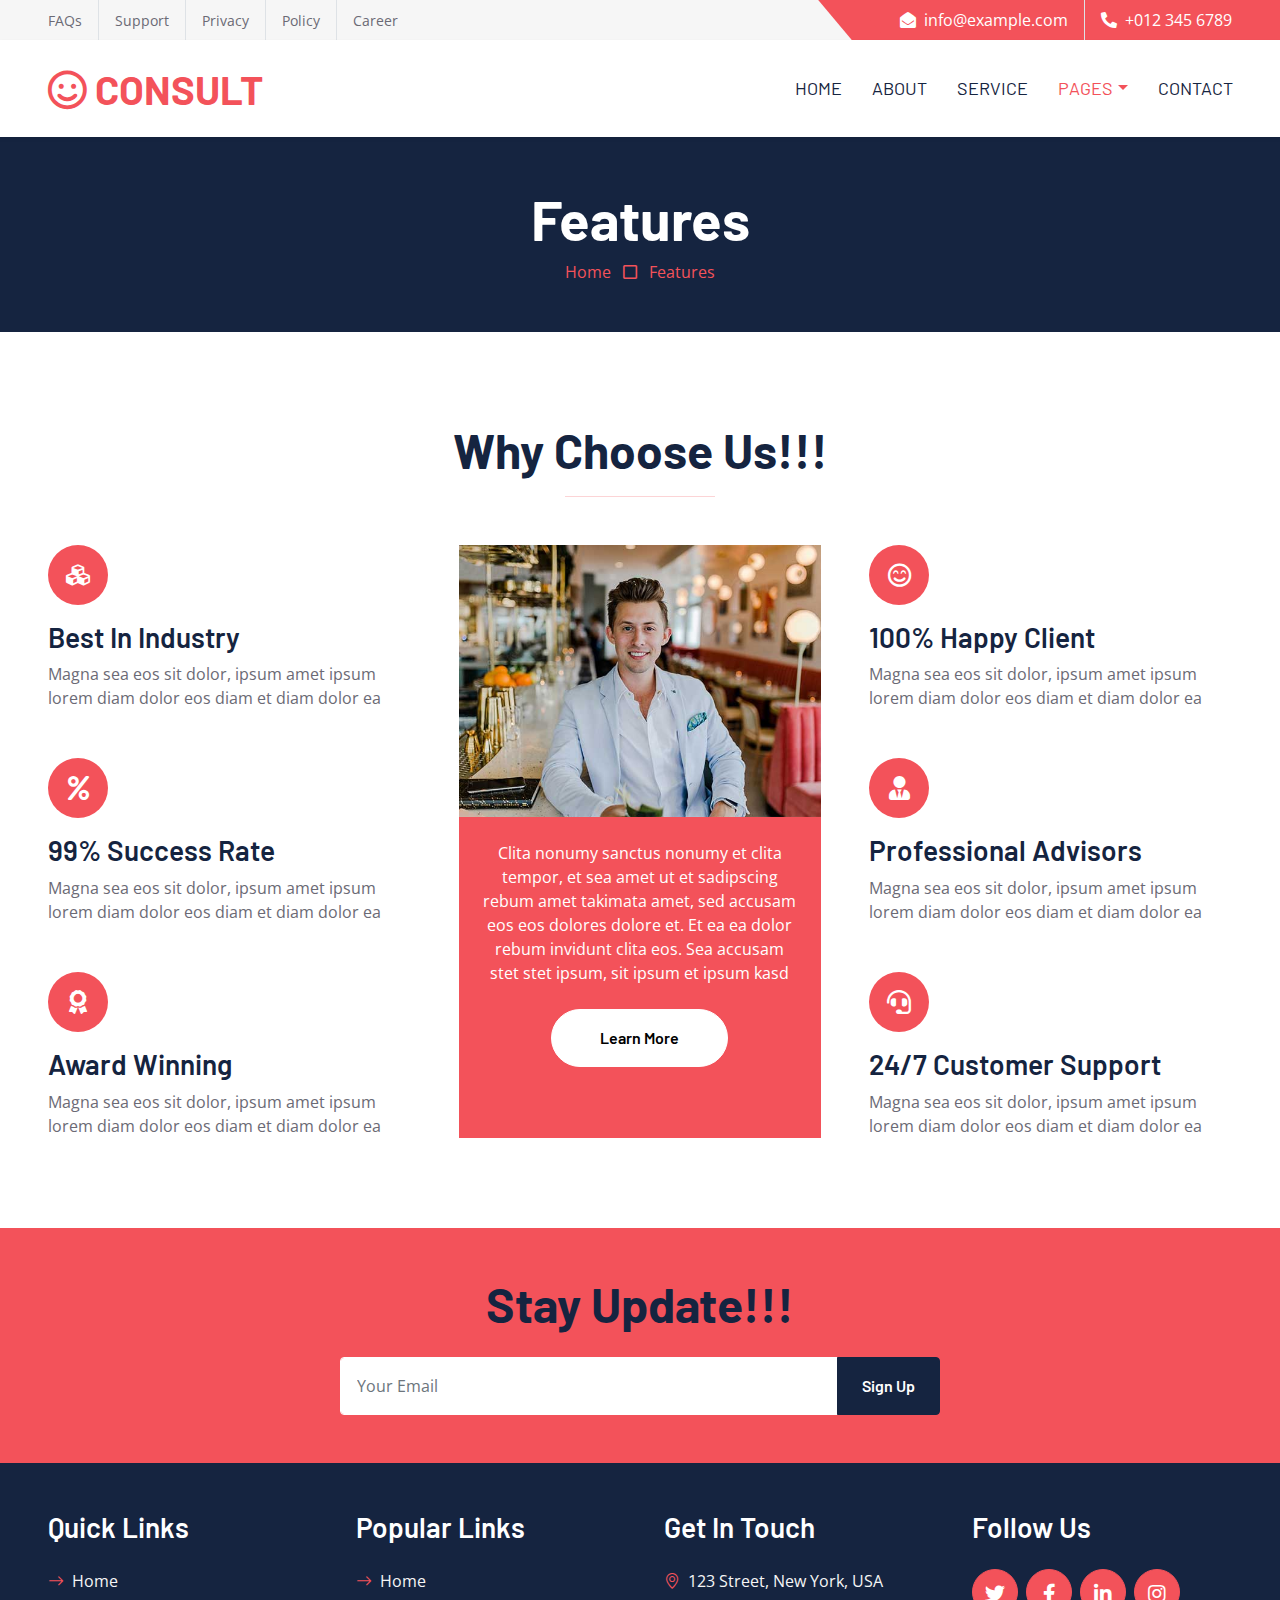
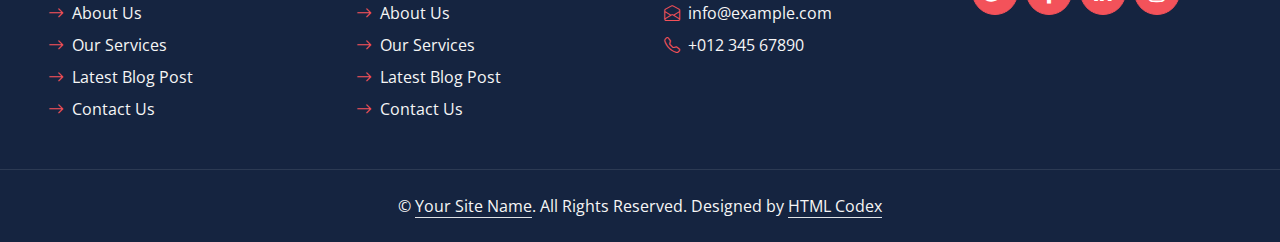
<file: feature.html>
<!DOCTYPE html>
<html lang="en">

<head>
    <meta charset="utf-8">
    <title>Nordway Consulting</title>
    <meta content="width=device-width, initial-scale=1.0" name="viewport">
    <meta content="Free HTML Templates" name="keywords">
    <meta content="Free HTML Templates" name="description">

    <!-- Favicon -->
    <link href="img/favicon.ico" rel="icon">

    <!-- Google Web Fonts -->
    <link rel="preconnect" href="https://fonts.googleapis.com">
    <link rel="preconnect" href="https://fonts.gstatic.com" crossorigin>
    <link href="https://fonts.googleapis.com/css2?family=Barlow:wght@500;600;700&family=Open+Sans:wght@400;600&display=swap" rel="stylesheet"> 

    <!-- Icon Font Stylesheet -->
    <link href="https://cdnjs.cloudflare.com/ajax/libs/font-awesome/5.10.0/css/all.min.css" rel="stylesheet">
    <link href="https://cdn.jsdelivr.net/npm/bootstrap-icons@1.4.1/font/bootstrap-icons.css" rel="stylesheet">

    <!-- Libraries Stylesheet -->
    <link href="lib/owlcarousel/assets/owl.carousel.min.css" rel="stylesheet">

    <!-- Customized Bootstrap Stylesheet -->
    <link href="css/bootstrap.min.css" rel="stylesheet">

    <!-- Template Stylesheet -->
    <link href="css/style.css" rel="stylesheet">
</head>

<div>
    <!-- Topbar Start -->
    <div class="container-fluid bg-secondary ps-5 pe-0 d-none d-lg-block">
        <div class="row gx-0">
            <div class="col-md-6 text-center text-lg-start mb-2 mb-lg-0">
                <div class="d-inline-flex align-items-center">
                    <a class="text-body py-2 pe-3 border-end" href=""><small>FAQs</small></a>
                    <a class="text-body py-2 px-3 border-end" href=""><small>Support</small></a>
                    <a class="text-body py-2 px-3 border-end" href=""><small>Privacy</small></a>
                    <a class="text-body py-2 px-3 border-end" href=""><small>Policy</small></a>
                    <a class="text-body py-2 ps-3" href=""><small>Career</small></a>
                </div>
            </div>
            <div class="col-md-6 text-center text-lg-end">
                <div class="position-relative d-inline-flex align-items-center bg-primary text-white top-shape px-5">
                    <div class="me-3 pe-3 border-end py-2">
                        <p class="m-0"><i class="fa fa-envelope-open me-2"></i>info@example.com</p>
                    </div>
                    <div class="py-2">
                        <p class="m-0"><i class="fa fa-phone-alt me-2"></i>+012 345 6789</p>
                    </div>
                </div>
            </div>
        </div>
    </div>
    <!-- Topbar End -->


    <!-- Navbar Start -->
    <nav class="navbar navbar-expand-lg bg-white navbar-light shadow-sm px-5 py-3 py-lg-0">
        <a href="index.html" class="navbar-brand p-0">
            <h1 class="m-0 text-uppercase text-primary"><i class="far fa-smile text-primary me-2"></i>consult</h1>
        </a>
        <button class="navbar-toggler" type="button" data-bs-toggle="collapse" data-bs-target="#navbarCollapse">
            <span class="navbar-toggler-icon"></span>
        </button>
        <div class="collapse navbar-collapse" id="navbarCollapse">
            <div class="navbar-nav ms-auto py-0 me-n3">
                <a href="index.html" class="nav-item nav-link">Home</a>
                <a href="about.html" class="nav-item nav-link">About</a>
                <a href="service.html" class="nav-item nav-link">Service</a>
                <div class="nav-item dropdown">
                    <a href="#" class="nav-link dropdown-toggle active" data-bs-toggle="dropdown">Pages</a>
                    <div class="dropdown-menu m-0">
                        <a href="blog.html" class="dropdown-item">Blog Grid</a>
                        <a href="detail.html" class="dropdown-item">Blog Detail</a>
                        <a href="feature.html" class="dropdown-item active">Features</a>
                        <a href="quote.html" class="dropdown-item">Quote Form</a>
                        <a href="team.html" class="dropdown-item">The Team</a>
                        <a href="testimonial.html" class="dropdown-item">Testimonial</a>
                    </div>
                </div>
                <a href="contact.html" class="nav-item nav-link">Contact</a>
            </div>
        </div>
    </nav>
    <!-- Navbar End -->


    <!-- Page Header Start -->
    <div class="container-fluid bg-dark p-5">
        <div class="row">
            <div class="col-12 text-center">
                <h1 class="display-4 text-white">Features</h1>
                <a href="">Home</a>
                <i class="far fa-square text-primary px-2"></i>
                <a href="">Features</a>
            </div>
        </div>
    </div>
    <!-- Page Header End -->


    <!-- Features Start -->
    <div class="container-fluid py-6 px-5">
        <div class="text-center mx-auto mb-5" style="max-width: 600px;">
            <h1 class="display-5 mb-0">Why Choose Us!!!</h1>
            <hr class="w-25 mx-auto bg-primary">
        </div>
        <div class="row g-5">
            <div class="col-lg-4">
                <div class="row g-5">
                    <div class="col-12">
                        <div class="bg-primary rounded-circle d-flex align-items-center justify-content-center mb-3" style="width: 60px; height: 60px;">
                            <i class="fa fa-cubes fs-4 text-white"></i>
                        </div>
                        <h3>Best In Industry</h3>
                        <p class="mb-0">Magna sea eos sit dolor, ipsum amet ipsum lorem diam dolor eos diam et diam dolor ea</p>
                    </div>
                    <div class="col-12">
                        <div class="bg-primary rounded-circle d-flex align-items-center justify-content-center mb-3" style="width: 60px; height: 60px;">
                            <i class="fa fa-percent fs-4 text-white"></i>
                        </div>
                        <h3>99% Success Rate</h3>
                        <p class="mb-0">Magna sea eos sit dolor, ipsum amet ipsum lorem diam dolor eos diam et diam dolor ea</p>
                    </div>
                    <div class="col-12">
                        <div class="bg-primary rounded-circle d-flex align-items-center justify-content-center mb-3" style="width: 60px; height: 60px;">
                            <i class="fa fa-award fs-4 text-white"></i>
                        </div>
                        <h3>Award Winning</h3>
                        <p class="mb-0">Magna sea eos sit dolor, ipsum amet ipsum lorem diam dolor eos diam et diam dolor ea</p>
                    </div>
                </div>
            </div>
            <div class="col-lg-4">
                <div class="d-block bg-primary h-100 text-center">
                    <img class="img-fluid" src="img/feature.jpg" alt="">
                    <div class="p-4">
                        <p class="text-white mb-4">Clita nonumy sanctus nonumy et clita tempor, et sea amet ut et sadipscing rebum amet takimata amet, sed accusam eos eos dolores dolore et. Et ea ea dolor rebum invidunt clita eos. Sea accusam stet stet ipsum, sit ipsum et ipsum kasd</p>
                        <a href="" class="btn btn-light py-md-3 px-md-5 rounded-pill mb-2">Learn More</a>
                    </div>
                </div>
            </div>
            <div class="col-lg-4">
                <div class="row g-5">
                    <div class="col-12">
                        <div class="bg-primary rounded-circle d-flex align-items-center justify-content-center mb-3" style="width: 60px; height: 60px;">
                            <i class="far fa-smile-beam fs-4 text-white"></i>
                        </div>
                        <h3>100% Happy Client</h3>
                        <p class="mb-0">Magna sea eos sit dolor, ipsum amet ipsum lorem diam dolor eos diam et diam dolor ea</p>
                    </div>
                    <div class="col-12">
                        <div class="bg-primary rounded-circle d-flex align-items-center justify-content-center mb-3" style="width: 60px; height: 60px;">
                            <i class="fa fa-user-tie fs-4 text-white"></i>
                        </div>
                        <h3>Professional Advisors</h3>
                        <p class="mb-0">Magna sea eos sit dolor, ipsum amet ipsum lorem diam dolor eos diam et diam dolor ea</p>
                    </div>
                    <div class="col-12">
                        <div class="bg-primary rounded-circle d-flex align-items-center justify-content-center mb-3" style="width: 60px; height: 60px;">
                            <i class="fa fa-headset fs-4 text-white"></i>
                        </div>
                        <h3>24/7 Customer Support</h3>
                        <p class="mb-0">Magna sea eos sit dolor, ipsum amet ipsum lorem diam dolor eos diam et diam dolor ea</p>
                    </div>
                </div>
            </div>
        </div>
    </div>
    <!-- Features Start -->
    

    <!-- Footer Start -->
    <div class="container-fluid bg-primary text-secondary p-5">
        <div class="row g-5">
            <div class="col-12 text-center">
                <h1 class="display-5 mb-4">Stay Update!!!</h1>
                <form class="mx-auto" style="max-width: 600px;">
                    <div class="input-group">
                        <input type="text" class="form-control border-white p-3" placeholder="Your Email">
                        <button class="btn btn-dark px-4">Sign Up</button>
                    </div>
                </form>
            </div>
        </div>
    </div>
    <div class="container-fluid bg-dark text-secondary p-5">
        <div class="row g-5">
            <div class="col-lg-3 col-md-6">
                <h3 class="text-white mb-4">Quick Links</h3>
                <div class="d-flex flex-column justify-content-start">
                    <a class="text-secondary mb-2" href="#"><i class="bi bi-arrow-right text-primary me-2"></i>Home</a>
                    <a class="text-secondary mb-2" href="#"><i class="bi bi-arrow-right text-primary me-2"></i>About Us</a>
                    <a class="text-secondary mb-2" href="#"><i class="bi bi-arrow-right text-primary me-2"></i>Our Services</a>
                    <a class="text-secondary mb-2" href="#"><i class="bi bi-arrow-right text-primary me-2"></i>Latest Blog Post</a>
                    <a class="text-secondary" href="#"><i class="bi bi-arrow-right text-primary me-2"></i>Contact Us</a>
                </div>
            </div>
            <div class="col-lg-3 col-md-6">
                <h3 class="text-white mb-4">Popular Links</h3>
                <div class="d-flex flex-column justify-content-start">
                    <a class="text-secondary mb-2" href="#"><i class="bi bi-arrow-right text-primary me-2"></i>Home</a>
                    <a class="text-secondary mb-2" href="#"><i class="bi bi-arrow-right text-primary me-2"></i>About Us</a>
                    <a class="text-secondary mb-2" href="#"><i class="bi bi-arrow-right text-primary me-2"></i>Our Services</a>
                    <a class="text-secondary mb-2" href="#"><i class="bi bi-arrow-right text-primary me-2"></i>Latest Blog Post</a>
                    <a class="text-secondary" href="#"><i class="bi bi-arrow-right text-primary me-2"></i>Contact Us</a>
                </div>
            </div>
            <div class="col-lg-3 col-md-6">
                <h3 class="text-white mb-4">Get In Touch</h3>
                <p class="mb-2"><i class="bi bi-geo-alt text-primary me-2"></i>123 Street, New York, USA</p>
                <p class="mb-2"><i class="bi bi-envelope-open text-primary me-2"></i>info@example.com</p>
                <p class="mb-0"><i class="bi bi-telephone text-primary me-2"></i>+012 345 67890</p>
            </div>
            <div class="col-lg-3 col-md-6">
                <h3 class="text-white mb-4">Follow Us</h3>
                <div class="d-flex">
                    <a class="btn btn-lg btn-primary btn-lg-square rounded-circle me-2" href="#"><i class="fab fa-twitter fw-normal"></i></a>
                    <a class="btn btn-lg btn-primary btn-lg-square rounded-circle me-2" href="#"><i class="fab fa-facebook-f fw-normal"></i></a>
                    <a class="btn btn-lg btn-primary btn-lg-square rounded-circle me-2" href="#"><i class="fab fa-linkedin-in fw-normal"></i></a>
                    <a class="btn btn-lg btn-primary btn-lg-square rounded-circle" href="#"><i class="fab fa-instagram fw-normal"></i></a>
                </div>
            </div>
        </div>
    </div>
    <div class="container-fluid bg-dark text-secondary text-center border-top py-4 px-5" style="border-color: rgba(256, 256, 256, .1) !important;">
        <p class="m-0">&copy; <a class="text-secondary border-bottom" href="#">Your Site Name</a>. All Rights Reserved. Designed by <a class="text-secondary border-bottom" href="https://htmlcodex.com">HTML Codex</a></p>
    </div>
    <!-- Footer End -->


    <!-- Back to Top -->
    <a href="#" class="btn btn-lg btn-primary btn-lg-square rounded-circle back-to-top"><i class="bi bi-arrow-up"></i></a>


    <!-- JavaScript Libraries -->
    <script src="https://code.jquery.com/jquery-3.4.1.min.js"></script>
    <script src="https://cdn.jsdelivr.net/npm/bootstrap@5.0.0/dist/js/bootstrap.bundle.min.js"></script>
    <script src="lib/easing/easing.min.js"></script>
    <script src="lib/waypoints/waypoints.min.js"></script>
    <script src="lib/owlcarousel/owl.carousel.min.js"></script>

    <!-- Template Javascript -->
    <script src="js/main.js"></script>
</body>

</html>
</file>
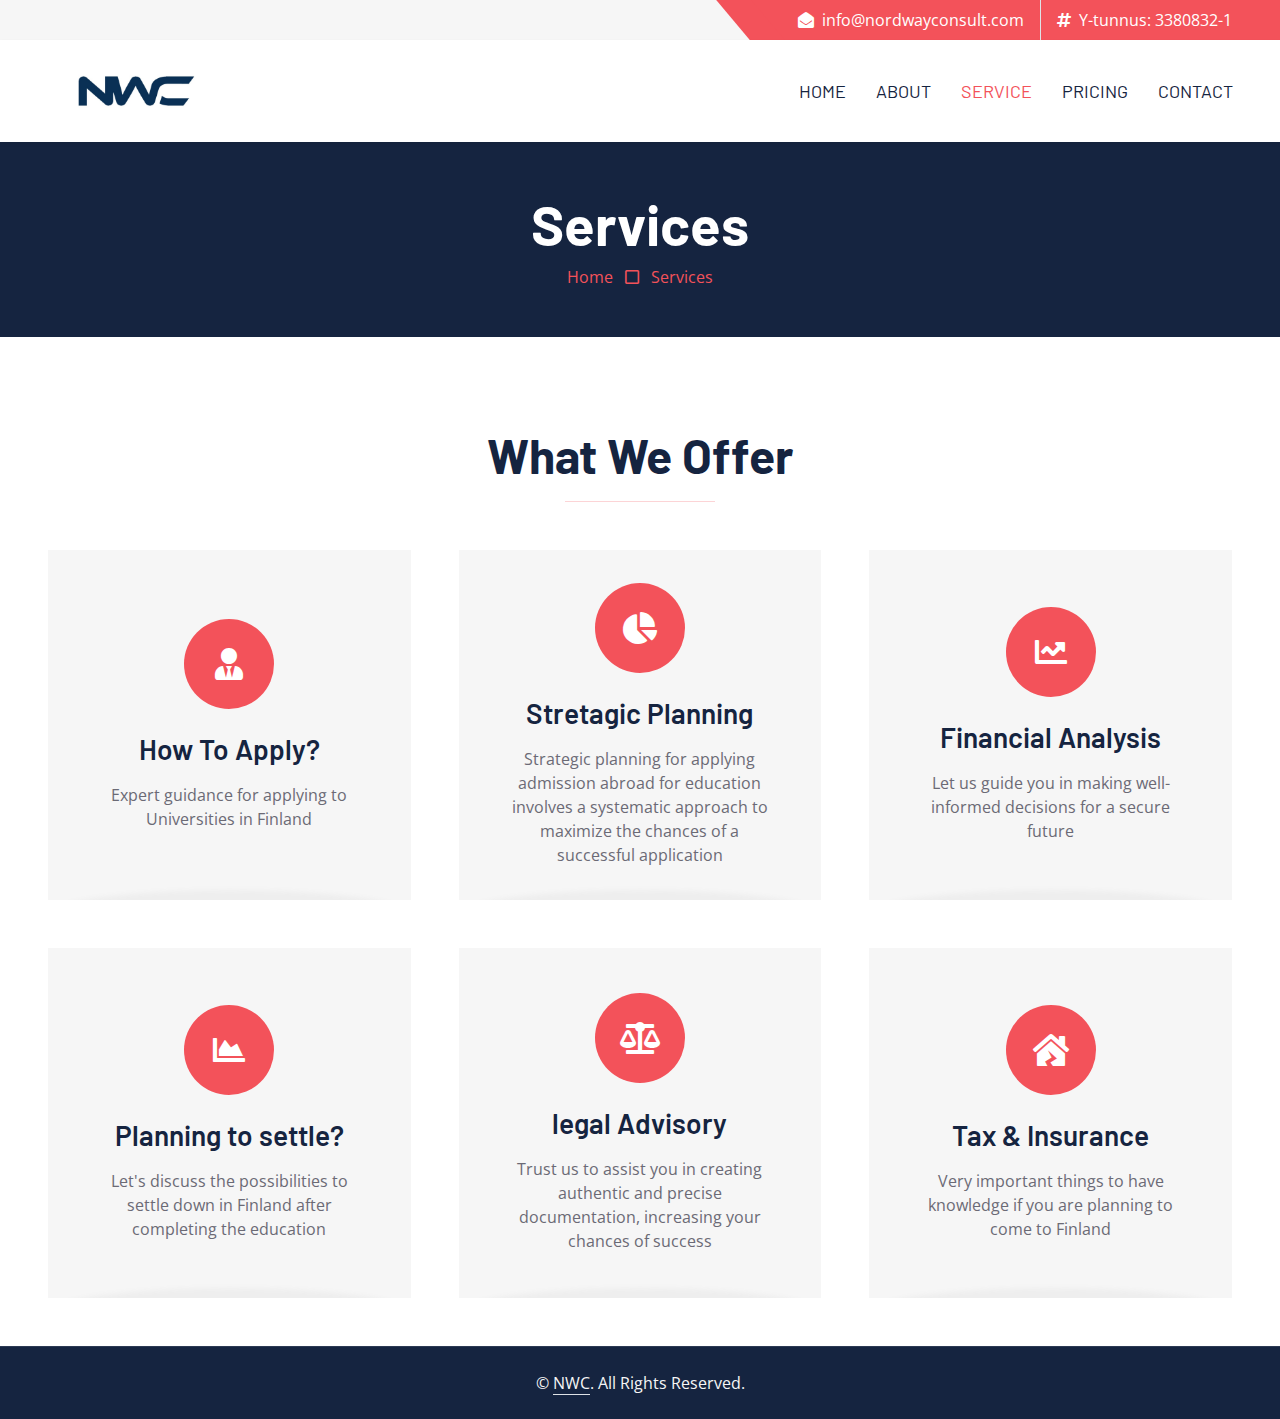
<file: service.html>
<!DOCTYPE html>
<html lang="en">

<head>
    <meta charset="utf-8">
    <title>Nordway Consulting</title>
    <meta content="width=device-width, initial-scale=1.0" name="viewport">
    <meta content="Free HTML Templates" name="keywords">
    <meta content="Free HTML Templates" name="description">

    <!-- Favicon -->
    <link href="img/favicon.ico" rel="icon">

    <!-- Google Web Fonts -->
    <link rel="preconnect" href="https://fonts.googleapis.com">
    <link rel="preconnect" href="https://fonts.gstatic.com" crossorigin>
    <link
        href="https://fonts.googleapis.com/css2?family=Barlow:wght@500;600;700&family=Open+Sans:wght@400;600&display=swap"
        rel="stylesheet">

    <!-- Icon Font Stylesheet -->
    <link href="https://cdnjs.cloudflare.com/ajax/libs/font-awesome/5.10.0/css/all.min.css" rel="stylesheet">
    <link href="https://cdn.jsdelivr.net/npm/bootstrap-icons@1.4.1/font/bootstrap-icons.css" rel="stylesheet">

    <!-- Libraries Stylesheet -->
    <link href="lib/owlcarousel/assets/owl.carousel.min.css" rel="stylesheet">

    <!-- Customized Bootstrap Stylesheet -->
    <link href="css/bootstrap.min.css" rel="stylesheet">

    <!-- Template Stylesheet -->
    <link href="css/style.css" rel="stylesheet">
</head>

<div>
    <!-- Topbar Start -->
    <div class="container-fluid bg-secondary ps-5 pe-0 d-none d-lg-block">
        <div class="row gx-0">
            <div class="col-md-6 text-center text-lg-start mb-2 mb-lg-0">
                <!-- <div class="d-inline-flex align-items-center">
                    <a class="text-body py-2 pe-3 border-end" href=""><small>FAQs</small></a>
                    <a class="text-body py-2 px-3 border-end" href=""><small>Support</small></a>
                    <a class="text-body py-2 px-3 border-end" href=""><small>Privacy</small></a>
                    <a class="text-body py-2 px-3 border-end" href=""><small>Policy</small></a>
                    <a class="text-body py-2 ps-3" href=""><small>Career</small></a>
                </div> -->
            </div>
            <div class="col-md-6 text-center text-lg-end">
                <div class="position-relative d-inline-flex align-items-center bg-primary text-white top-shape px-5">
                    <div class="me-3 pe-3 border-end py-2">
                        <p class="m-0"><i class="fa fa-envelope-open me-2"></i>info@nordwayconsult.com</p>
                    </div>
                    <div class="py-2">
                        <p class="m-0"><i class="fa fa-hashtag me-2"></i>Y-tunnus: 3380832-1</p>
                    </div>
                </div>
            </div>
        </div>
    </div>
    <!-- Topbar End -->


    <!-- Navbar Start -->
    <nav class="navbar navbar-expand-lg bg-white navbar-light shadow-sm px-5 py-3 py-lg-0">
        <!-- <a href="index.html" class="navbar-brand p-0">
            <h1 class="m-0 text-uppercase text-primary"><i class="far fa-smile text-primary me-2"></i>consult</h1>
        </a> -->
        <img href="index.html" src="img/logo.jpg" alt="Nordwayconsult" width="170" class="navbar-brand p-0">
        <button class="navbar-toggler" type="button" data-bs-toggle="collapse" data-bs-target="#navbarCollapse">
            <span class="navbar-toggler-icon"></span>
        </button>
        <div class="collapse navbar-collapse" id="navbarCollapse">
            <div class="navbar-nav ms-auto py-0 me-n3">
                <a href="index.html" class="nav-item nav-link">Home</a>
                <a href="about.html" class="nav-item nav-link">About</a>
                <a href="service.html" class="nav-item nav-link active">Service</a>
                <a href="quote.html" class="nav-item nav-link">Pricing</a>
                <!-- <div class="nav-item dropdown">
                    <a href="#" class="nav-link dropdown-toggle" data-bs-toggle="dropdown">Pages</a>
                    <div class="dropdown-menu m-0">
                        <a href="blog.html" class="dropdown-item">Blog Grid</a>
                        <a href="detail.html" class="dropdown-item">Blog Detail</a>
                        <a href="feature.html" class="dropdown-item">Features</a>
                        <a href="quote.html" class="dropdown-item">Quote Form</a>
                        <a href="team.html" class="dropdown-item">The Team</a>
                        <a href="testimonial.html" class="dropdown-item">Testimonial</a>
                    </div>
                </div> -->
                <a href="contact.html" class="nav-item nav-link">Contact</a>
            </div>
        </div>
    </nav>
    <!-- Navbar End -->


    <!-- Page Header Start -->
    <div class="container-fluid bg-dark p-5">
        <div class="row">
            <div class="col-12 text-center">
                <h1 class="display-4 text-white">Services</h1>
                <a href="index.html">Home</a>
                <i class="far fa-square text-primary px-2"></i>
                <a href="">Services</a>
            </div>
        </div>
    </div>
    <!-- Page Header End -->


    <!-- Services Start -->
    <div class="container-fluid pt-6 px-5">
        <div class="text-center mx-auto mb-5" style="max-width: 600px;">
            <h1 class="display-5 mb-0">What We Offer</h1>
            <hr class="w-25 mx-auto bg-primary">
        </div>
        <div class="row g-5">
            <div class="col-lg-4 col-md-6">
                <div class="service-item bg-secondary text-center px-5">
                    <div class="d-flex align-items-center justify-content-center bg-primary text-white rounded-circle mx-auto mb-4"
                        style="width: 90px; height: 90px;">
                        <i class="fa fa-user-tie fa-2x"></i>
                    </div>
                    <h3 class="mb-3">How To Apply?</h3>
                    <p class="mb-0">Expert guidance for applying to Universities in Finland</p>
                </div>
            </div>
            <div class="col-lg-4 col-md-6">
                <div class="service-item bg-secondary text-center px-5">
                    <div class="d-flex align-items-center justify-content-center bg-primary text-white rounded-circle mx-auto mb-4"
                        style="width: 90px; height: 90px;">
                        <i class="fa fa-chart-pie fa-2x"></i>
                    </div>
                    <h3 class="mb-3">Stretagic Planning</h3>
                    <p class="mb-0">Strategic planning for applying admission abroad for education involves a systematic
                        approach to maximize the chances of a successful application</p>
                </div>
            </div>
            <div class="col-lg-4 col-md-6">
                <div class="service-item bg-secondary text-center px-5">
                    <div class="d-flex align-items-center justify-content-center bg-primary text-white rounded-circle mx-auto mb-4"
                        style="width: 90px; height: 90px;">
                        <i class="fa fa-chart-line fa-2x"></i>
                    </div>
                    <h3 class="mb-3">Financial Analysis</h3>
                    <p class="mb-0">Let us guide you in making well-informed decisions for a secure future</p>
                </div>
            </div>
            <div class="col-lg-4 col-md-6">
                <div class="service-item bg-secondary text-center px-5">
                    <div class="d-flex align-items-center justify-content-center bg-primary text-white rounded-circle mx-auto mb-4"
                        style="width: 90px; height: 90px;">
                        <i class="fa fa-chart-area fa-2x"></i>
                    </div>
                    <h3 class="mb-3">Planning to settle?</h3>
                    <p class="mb-0">Let's discuss the possibilities to settle down in Finland after completing the
                        education</p>
                </div>
            </div>
            <div class="col-lg-4 col-md-6">
                <div class="service-item bg-secondary text-center px-5">
                    <div class="d-flex align-items-center justify-content-center bg-primary text-white rounded-circle mx-auto mb-4"
                        style="width: 90px; height: 90px;">
                        <i class="fa fa-balance-scale fa-2x"></i>
                    </div>
                    <h3 class="mb-3">legal Advisory</h3>
                    <p class="mb-0">Trust us to assist you in creating authentic and precise documentation, increasing
                        your chances of success</p>
                </div>
            </div>
            <div class="col-lg-4 col-md-6">
                <div class="service-item bg-secondary text-center px-5">
                    <div class="d-flex align-items-center justify-content-center bg-primary text-white rounded-circle mx-auto mb-4"
                        style="width: 90px; height: 90px;">
                        <i class="fa fa-house-damage fa-2x"></i>
                    </div>
                    <h3 class="mb-3">Tax & Insurance</h3>
                    <p class="mb-0">Very important things to have knowledge if you are planning to come to Finland</p>
                </div>
            </div>
        </div>
    </div>
    <!-- Services End -->


    <!-- Quote Start -->
    <!-- <div class="container-fluid bg-secondary px-0">
        <div class="row g-0">
            <div class="col-lg-6 py-6 px-5">
                <h1 class="display-5 mb-4">Request A Free Quote</h1>
                <p class="mb-4">Kasd vero erat ea amet justo no stet, et elitr no dolore no elitr sea kasd et dolor diam tempor. Nonumy sed dolore no eirmod sit nonumy vero lorem amet stet diam at. Ea at lorem sed et, lorem et rebum ut eirmod gubergren, dolor ea duo diam justo dolor diam ipsum dolore stet stet elitr ut. Ipsum amet labore lorem lorem diam magna sea, eos sed dolore elitr.</p>
                <form>
                    <div class="row gx-3">
                        <div class="col-6">
                            <div class="form-floating">
                                <input type="text" class="form-control" id="form-floating-1" placeholder="John Doe">
                                <label for="form-floating-1">Full Name</label>
                            </div>
                        </div>
                        <div class="col-6">
                            <div class="form-floating mb-3">
                                <input type="email" class="form-control" id="form-floating-2" placeholder="name@example.com">
                                <label for="form-floating-2">Email address</label>
                            </div>
                        </div>
                        <div class="col-6">
                            <div class="form-floating">
                                <select class="form-select" id="floatingSelect" aria-label="Financial Consultancy">
                                    <option selected>Financial Consultancy</option>
                                    <option value="1">Strategy Consultancy</option>
                                    <option value="2">Tax Consultancy</option>
                                </select>
                                <label for="floatingSelect">Select A Service</label>
                            </div>
                        </div>
                        <div class="col-6">
                            <button class="btn btn-primary w-100 h-100" type="submit">Request A Quote</button>
                        </div>
                    </div>
                </form>
            </div>
            <div class="col-lg-6" style="min-height: 400px;">
                <div class="position-relative h-100">
                    <img class="position-absolute w-100 h-100" src="img/quote.jpg" style="object-fit: cover;">
                </div>
            </div>
        </div>
    </div> -->
    <!-- Quote End -->


    <!-- Footer Start -->
    <!-- <div class="container-fluid bg-primary text-secondary p-5">
        <div class="row g-5">
            <div class="col-12 text-center">
                <h1 class="display-5 mb-4">Stay Update!!!</h1>
                <form class="mx-auto" style="max-width: 600px;">
                    <div class="input-group">
                        <input type="text" class="form-control border-white p-3" placeholder="Your Email">
                        <button class="btn btn-dark px-4">Sign Up</button>
                    </div>
                </form>
            </div>
        </div>
    </div>
    <div class="container-fluid bg-dark text-secondary p-5">
        <div class="row g-5">
            <div class="col-lg-3 col-md-6">
                <h3 class="text-white mb-4">Quick Links</h3>
                <div class="d-flex flex-column justify-content-start">
                    <a class="text-secondary mb-2" href="#"><i class="bi bi-arrow-right text-primary me-2"></i>Home</a>
                    <a class="text-secondary mb-2" href="#"><i class="bi bi-arrow-right text-primary me-2"></i>About Us</a>
                    <a class="text-secondary mb-2" href="#"><i class="bi bi-arrow-right text-primary me-2"></i>Our Services</a>
                    <a class="text-secondary mb-2" href="#"><i class="bi bi-arrow-right text-primary me-2"></i>Latest Blog Post</a>
                    <a class="text-secondary" href="#"><i class="bi bi-arrow-right text-primary me-2"></i>Contact Us</a>
                </div>
            </div>
            <div class="col-lg-3 col-md-6">
                <h3 class="text-white mb-4">Popular Links</h3>
                <div class="d-flex flex-column justify-content-start">
                    <a class="text-secondary mb-2" href="#"><i class="bi bi-arrow-right text-primary me-2"></i>Home</a>
                    <a class="text-secondary mb-2" href="#"><i class="bi bi-arrow-right text-primary me-2"></i>About Us</a>
                    <a class="text-secondary mb-2" href="#"><i class="bi bi-arrow-right text-primary me-2"></i>Our Services</a>
                    <a class="text-secondary mb-2" href="#"><i class="bi bi-arrow-right text-primary me-2"></i>Latest Blog Post</a>
                    <a class="text-secondary" href="#"><i class="bi bi-arrow-right text-primary me-2"></i>Contact Us</a>
                </div>
            </div>
            <div class="col-lg-3 col-md-6">
                <h3 class="text-white mb-4">Get In Touch</h3>
                <p class="mb-2"><i class="bi bi-geo-alt text-primary me-2"></i>123 Street, New York, USA</p>
                <p class="mb-2"><i class="bi bi-envelope-open text-primary me-2"></i>info@example.com</p>
                <p class="mb-0"><i class="bi bi-telephone text-primary me-2"></i>+012 345 67890</p>
            </div>
            <div class="col-lg-3 col-md-6">
                <h3 class="text-white mb-4">Follow Us</h3>
                <div class="d-flex">
                    <a class="btn btn-lg btn-primary btn-lg-square rounded-circle me-2" href="#"><i class="fab fa-twitter fw-normal"></i></a>
                    <a class="btn btn-lg btn-primary btn-lg-square rounded-circle me-2" href="#"><i class="fab fa-facebook-f fw-normal"></i></a>
                    <a class="btn btn-lg btn-primary btn-lg-square rounded-circle me-2" href="#"><i class="fab fa-linkedin-in fw-normal"></i></a>
                    <a class="btn btn-lg btn-primary btn-lg-square rounded-circle" href="#"><i class="fab fa-instagram fw-normal"></i></a>
                </div>
            </div>
        </div>
    </div> -->
    <div class="container-fluid bg-dark text-secondary text-center border-top py-4 px-5 mt-5"
        style="border-color: rgba(256, 256, 256, .1) !important;">
        <p class="m-0">&copy; <a class="text-secondary border-bottom" href="#">NWC</a>. All Rights Reserved.</p>
    </div>
    <!-- Footer End -->

    <!-- Your Chat plugin code -->
    <div id="fb-customer-chat" class="fb-customerchat">
    </div>
    <!-- Back to Top -->
    <a href="#" class="btn btn-lg btn-primary btn-lg-square rounded-circle back-to-top"><i
            class="bi bi-arrow-up"></i></a>
    <!-- Messenger Chat plugin Code -->
    <div id="fb-root"></div>



    <script>
        var chatbox = document.getElementById('fb-customer-chat');
        chatbox.setAttribute("page_id", "107655812398312");
        chatbox.setAttribute("attribution", "biz_inbox");
    </script>

    <!-- JavaScript Libraries -->
    <script src="https://code.jquery.com/jquery-3.4.1.min.js"></script>
    <script src="https://cdn.jsdelivr.net/npm/bootstrap@5.0.0/dist/js/bootstrap.bundle.min.js"></script>
    <script src="lib/easing/easing.min.js"></script>
    <script src="lib/waypoints/waypoints.min.js"></script>
    <script src="lib/owlcarousel/owl.carousel.min.js"></script>

    <!-- Your SDK code -->
    <script>
        window.fbAsyncInit = function () {
            FB.init({
                xfbml: true,
                version: 'v17.0'
            });
        };

        (function (d, s, id) {
            var js, fjs = d.getElementsByTagName(s)[0];
            if (d.getElementById(id)) return;
            js = d.createElement(s); js.id = id;
            js.src = 'https://connect.facebook.net/en_US/sdk/xfbml.customerchat.js';
            fjs.parentNode.insertBefore(js, fjs);
        }(document, 'script', 'facebook-jssdk'));
    </script>

    <!-- Template Javascript -->
    <script src="js/main.js"></script>
    </body>

</html>
</file>
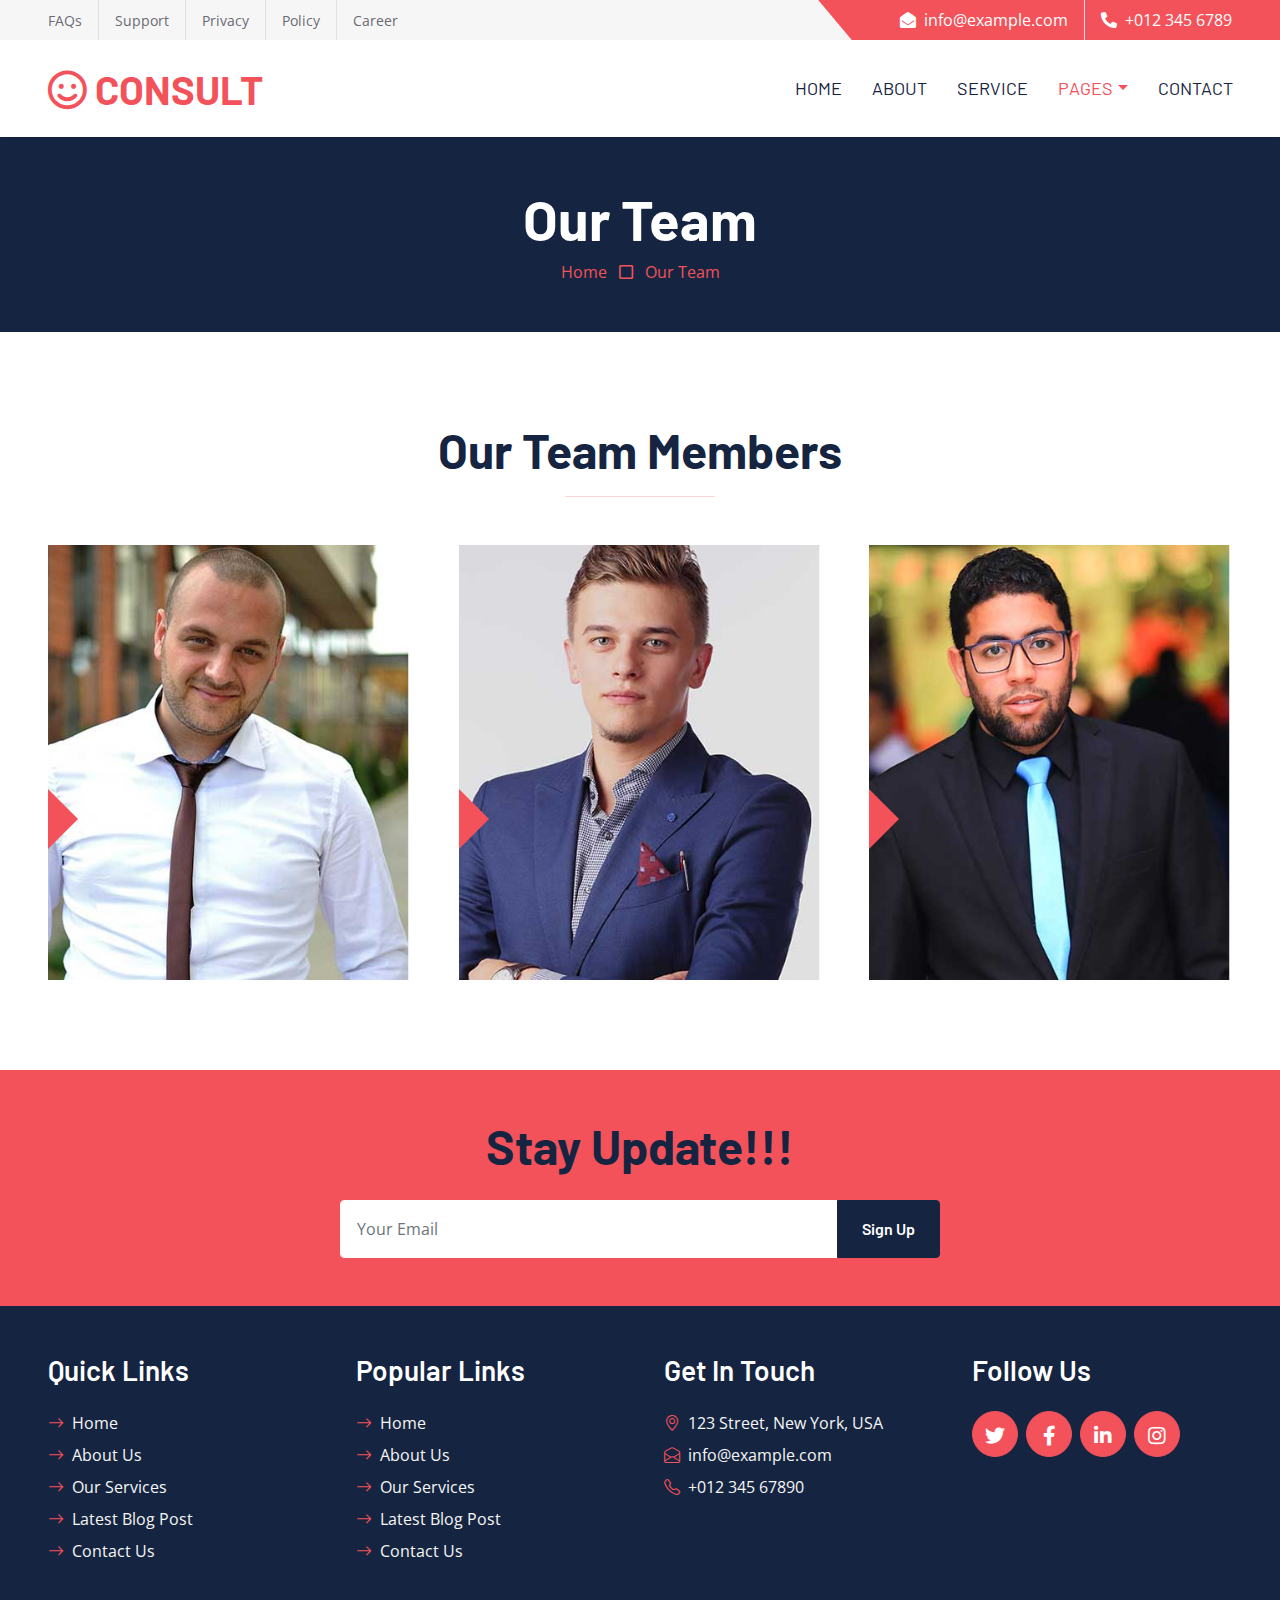
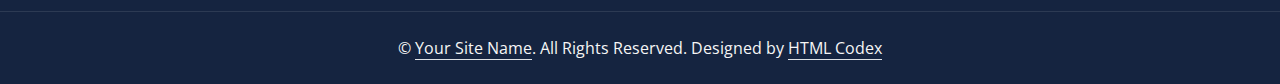
<file: team.html>
<!DOCTYPE html>
<html lang="en">

<head>
    <meta charset="utf-8">
    <title>Nordway Consulting</title>
    <meta content="width=device-width, initial-scale=1.0" name="viewport">
    <meta content="Free HTML Templates" name="keywords">
    <meta content="Free HTML Templates" name="description">

    <!-- Favicon -->
    <link href="img/favicon.ico" rel="icon">

    <!-- Google Web Fonts -->
    <link rel="preconnect" href="https://fonts.googleapis.com">
    <link rel="preconnect" href="https://fonts.gstatic.com" crossorigin>
    <link href="https://fonts.googleapis.com/css2?family=Barlow:wght@500;600;700&family=Open+Sans:wght@400;600&display=swap" rel="stylesheet"> 

    <!-- Icon Font Stylesheet -->
    <link href="https://cdnjs.cloudflare.com/ajax/libs/font-awesome/5.10.0/css/all.min.css" rel="stylesheet">
    <link href="https://cdn.jsdelivr.net/npm/bootstrap-icons@1.4.1/font/bootstrap-icons.css" rel="stylesheet">

    <!-- Libraries Stylesheet -->
    <link href="lib/owlcarousel/assets/owl.carousel.min.css" rel="stylesheet">

    <!-- Customized Bootstrap Stylesheet -->
    <link href="css/bootstrap.min.css" rel="stylesheet">

    <!-- Template Stylesheet -->
    <link href="css/style.css" rel="stylesheet">
</head>

<div>
    <!-- Topbar Start -->
    <div class="container-fluid bg-secondary ps-5 pe-0 d-none d-lg-block">
        <div class="row gx-0">
            <div class="col-md-6 text-center text-lg-start mb-2 mb-lg-0">
                <div class="d-inline-flex align-items-center">
                    <a class="text-body py-2 pe-3 border-end" href=""><small>FAQs</small></a>
                    <a class="text-body py-2 px-3 border-end" href=""><small>Support</small></a>
                    <a class="text-body py-2 px-3 border-end" href=""><small>Privacy</small></a>
                    <a class="text-body py-2 px-3 border-end" href=""><small>Policy</small></a>
                    <a class="text-body py-2 ps-3" href=""><small>Career</small></a>
                </div>
            </div>
            <div class="col-md-6 text-center text-lg-end">
                <div class="position-relative d-inline-flex align-items-center bg-primary text-white top-shape px-5">
                    <div class="me-3 pe-3 border-end py-2">
                        <p class="m-0"><i class="fa fa-envelope-open me-2"></i>info@example.com</p>
                    </div>
                    <div class="py-2">
                        <p class="m-0"><i class="fa fa-phone-alt me-2"></i>+012 345 6789</p>
                    </div>
                </div>
            </div>
        </div>
    </div>
    <!-- Topbar End -->


    <!-- Navbar Start -->
    <nav class="navbar navbar-expand-lg bg-white navbar-light shadow-sm px-5 py-3 py-lg-0">
        <a href="index.html" class="navbar-brand p-0">
            <h1 class="m-0 text-uppercase text-primary"><i class="far fa-smile text-primary me-2"></i>consult</h1>
        </a>
        <button class="navbar-toggler" type="button" data-bs-toggle="collapse" data-bs-target="#navbarCollapse">
            <span class="navbar-toggler-icon"></span>
        </button>
        <div class="collapse navbar-collapse" id="navbarCollapse">
            <div class="navbar-nav ms-auto py-0 me-n3">
                <a href="index.html" class="nav-item nav-link">Home</a>
                <a href="about.html" class="nav-item nav-link">About</a>
                <a href="service.html" class="nav-item nav-link">Service</a>
                <div class="nav-item dropdown">
                    <a href="#" class="nav-link dropdown-toggle active" data-bs-toggle="dropdown">Pages</a>
                    <div class="dropdown-menu m-0">
                        <a href="blog.html" class="dropdown-item">Blog Grid</a>
                        <a href="detail.html" class="dropdown-item">Blog Detail</a>
                        <a href="feature.html" class="dropdown-item">Features</a>
                        <a href="quote.html" class="dropdown-item">Quote Form</a>
                        <a href="team.html" class="dropdown-item active">The Team</a>
                        <a href="testimonial.html" class="dropdown-item">Testimonial</a>
                    </div>
                </div>
                <a href="contact.html" class="nav-item nav-link">Contact</a>
            </div>
        </div>
    </nav>
    <!-- Navbar End -->


    <!-- Page Header Start -->
    <div class="container-fluid bg-dark p-5">
        <div class="row">
            <div class="col-12 text-center">
                <h1 class="display-4 text-white">Our Team</h1>
                <a href="">Home</a>
                <i class="far fa-square text-primary px-2"></i>
                <a href="">Our Team</a>
            </div>
        </div>
    </div>
    <!-- Page Header End -->


    <!-- Team Start -->
    <div class="container-fluid py-6 px-5">
        <div class="text-center mx-auto mb-5" style="max-width: 600px;">
            <h1 class="display-5 mb-0">Our Team Members</h1>
            <hr class="w-25 mx-auto bg-primary">
        </div>
        <div class="row g-5">
            <div class="col-lg-4">
                <div class="team-item position-relative overflow-hidden">
                    <img class="img-fluid w-100" src="img/team-1.jpg" alt="">
                    <div class="team-text w-100 position-absolute top-50 text-center bg-primary p-4">
                        <h3 class="text-white">Full Name</h3>
                        <p class="text-white text-uppercase mb-0">Designation</p>
                    </div>
                </div>
            </div>
            <div class="col-lg-4">
                <div class="team-item position-relative overflow-hidden">
                    <img class="img-fluid w-100" src="img/team-2.jpg" alt="">
                    <div class="team-text w-100 position-absolute top-50 text-center bg-primary p-4">
                        <h3 class="text-white">Full Name</h3>
                        <p class="text-white text-uppercase mb-0">Designation</p>
                    </div>
                </div>
            </div>
            <div class="col-lg-4">
                <div class="team-item position-relative overflow-hidden">
                    <img class="img-fluid w-100" src="img/team-3.jpg" alt="">
                    <div class="team-text w-100 position-absolute top-50 text-center bg-primary p-4">
                        <h3 class="text-white">Full Name</h3>
                        <p class="text-white text-uppercase mb-0">Designation</p>
                    </div>
                </div>
            </div>
        </div>
    </div>
    <!-- Team End -->
    

    <!-- Footer Start -->
    <div class="container-fluid bg-primary text-secondary p-5">
        <div class="row g-5">
            <div class="col-12 text-center">
                <h1 class="display-5 mb-4">Stay Update!!!</h1>
                <form class="mx-auto" style="max-width: 600px;">
                    <div class="input-group">
                        <input type="text" class="form-control border-white p-3" placeholder="Your Email">
                        <button class="btn btn-dark px-4">Sign Up</button>
                    </div>
                </form>
            </div>
        </div>
    </div>
    <div class="container-fluid bg-dark text-secondary p-5">
        <div class="row g-5">
            <div class="col-lg-3 col-md-6">
                <h3 class="text-white mb-4">Quick Links</h3>
                <div class="d-flex flex-column justify-content-start">
                    <a class="text-secondary mb-2" href="#"><i class="bi bi-arrow-right text-primary me-2"></i>Home</a>
                    <a class="text-secondary mb-2" href="#"><i class="bi bi-arrow-right text-primary me-2"></i>About Us</a>
                    <a class="text-secondary mb-2" href="#"><i class="bi bi-arrow-right text-primary me-2"></i>Our Services</a>
                    <a class="text-secondary mb-2" href="#"><i class="bi bi-arrow-right text-primary me-2"></i>Latest Blog Post</a>
                    <a class="text-secondary" href="#"><i class="bi bi-arrow-right text-primary me-2"></i>Contact Us</a>
                </div>
            </div>
            <div class="col-lg-3 col-md-6">
                <h3 class="text-white mb-4">Popular Links</h3>
                <div class="d-flex flex-column justify-content-start">
                    <a class="text-secondary mb-2" href="#"><i class="bi bi-arrow-right text-primary me-2"></i>Home</a>
                    <a class="text-secondary mb-2" href="#"><i class="bi bi-arrow-right text-primary me-2"></i>About Us</a>
                    <a class="text-secondary mb-2" href="#"><i class="bi bi-arrow-right text-primary me-2"></i>Our Services</a>
                    <a class="text-secondary mb-2" href="#"><i class="bi bi-arrow-right text-primary me-2"></i>Latest Blog Post</a>
                    <a class="text-secondary" href="#"><i class="bi bi-arrow-right text-primary me-2"></i>Contact Us</a>
                </div>
            </div>
            <div class="col-lg-3 col-md-6">
                <h3 class="text-white mb-4">Get In Touch</h3>
                <p class="mb-2"><i class="bi bi-geo-alt text-primary me-2"></i>123 Street, New York, USA</p>
                <p class="mb-2"><i class="bi bi-envelope-open text-primary me-2"></i>info@example.com</p>
                <p class="mb-0"><i class="bi bi-telephone text-primary me-2"></i>+012 345 67890</p>
            </div>
            <div class="col-lg-3 col-md-6">
                <h3 class="text-white mb-4">Follow Us</h3>
                <div class="d-flex">
                    <a class="btn btn-lg btn-primary btn-lg-square rounded-circle me-2" href="#"><i class="fab fa-twitter fw-normal"></i></a>
                    <a class="btn btn-lg btn-primary btn-lg-square rounded-circle me-2" href="#"><i class="fab fa-facebook-f fw-normal"></i></a>
                    <a class="btn btn-lg btn-primary btn-lg-square rounded-circle me-2" href="#"><i class="fab fa-linkedin-in fw-normal"></i></a>
                    <a class="btn btn-lg btn-primary btn-lg-square rounded-circle" href="#"><i class="fab fa-instagram fw-normal"></i></a>
                </div>
            </div>
        </div>
    </div>
    <div class="container-fluid bg-dark text-secondary text-center border-top py-4 px-5" style="border-color: rgba(256, 256, 256, .1) !important;">
        <p class="m-0">&copy; <a class="text-secondary border-bottom" href="#">Your Site Name</a>. All Rights Reserved. Designed by <a class="text-secondary border-bottom" href="https://htmlcodex.com">HTML Codex</a></p>
    </div>
    <!-- Footer End -->


    <!-- Back to Top -->
    <a href="#" class="btn btn-lg btn-primary btn-lg-square rounded-circle back-to-top"><i class="bi bi-arrow-up"></i></a>


    <!-- JavaScript Libraries -->
    <script src="https://code.jquery.com/jquery-3.4.1.min.js"></script>
    <script src="https://cdn.jsdelivr.net/npm/bootstrap@5.0.0/dist/js/bootstrap.bundle.min.js"></script>
    <script src="lib/easing/easing.min.js"></script>
    <script src="lib/waypoints/waypoints.min.js"></script>
    <script src="lib/owlcarousel/owl.carousel.min.js"></script>

    <!-- Template Javascript -->
    <script src="js/main.js"></script>
</body>

</html>
</file>
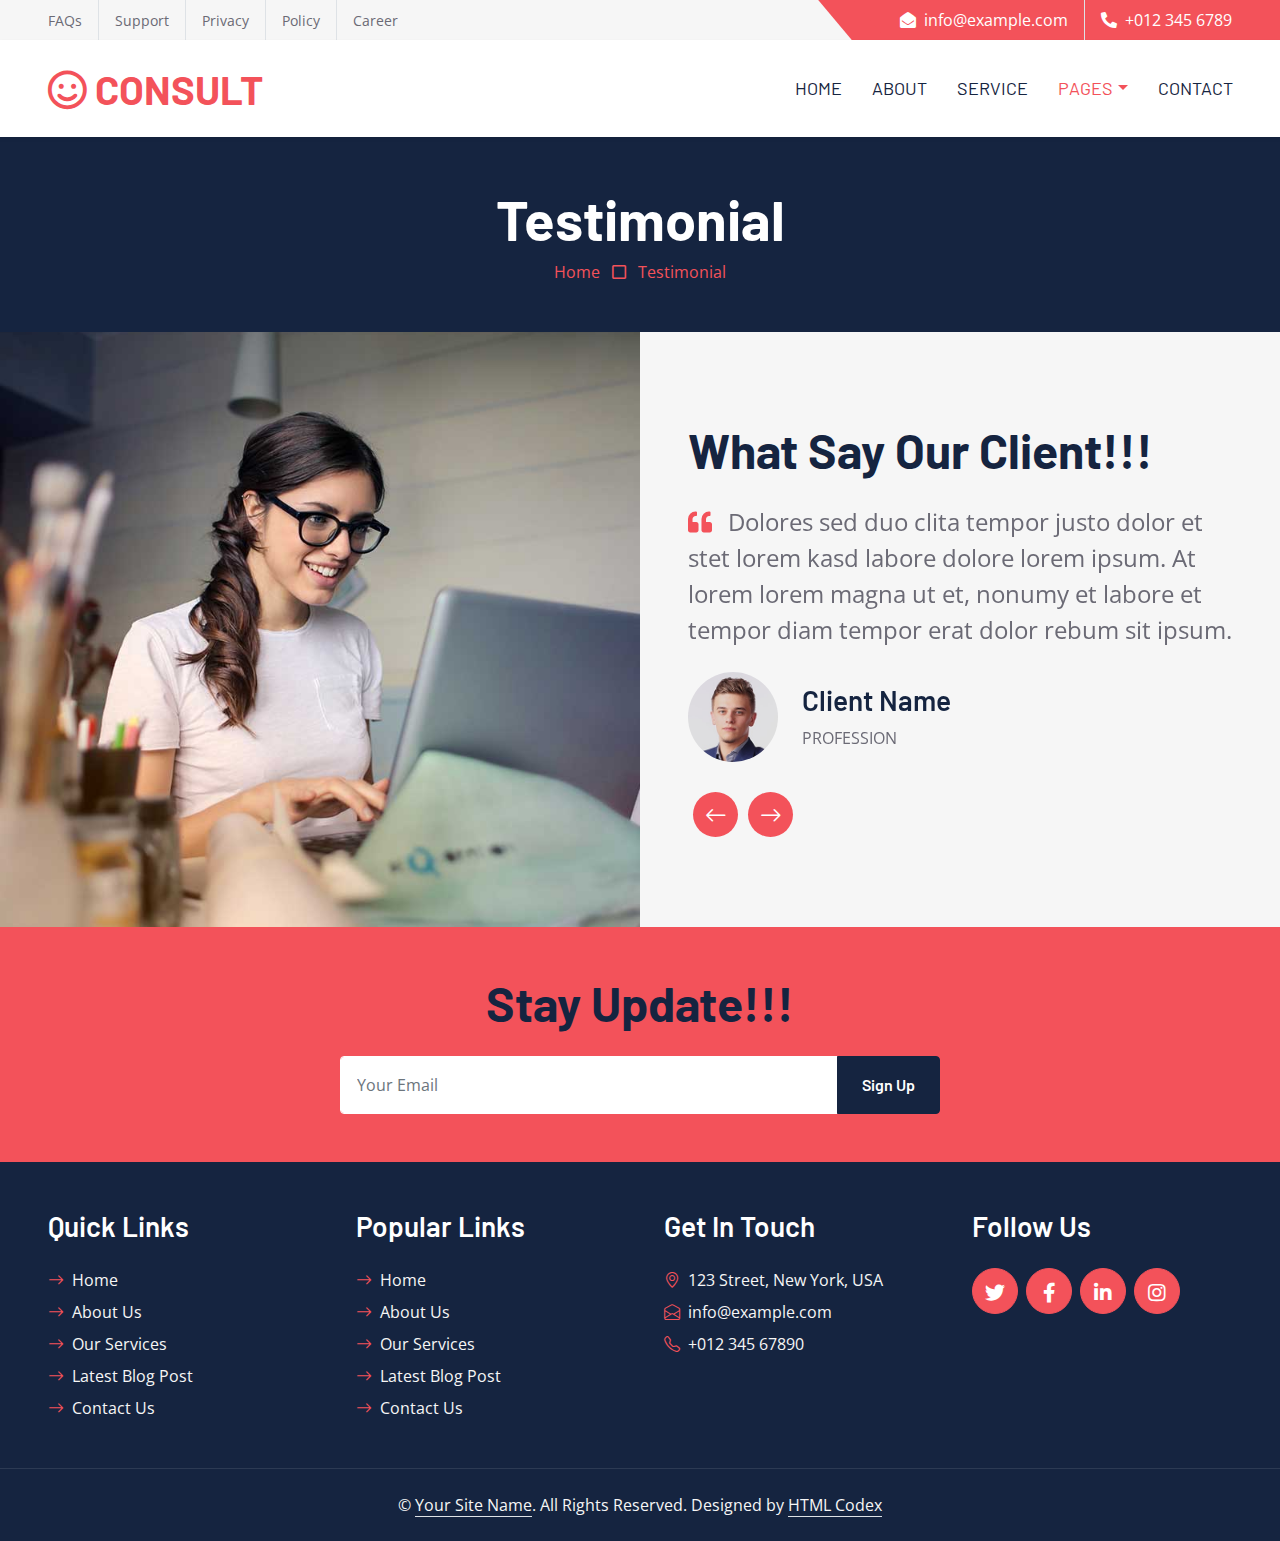
<file: testimonial.html>
<!DOCTYPE html>
<html lang="en">

<head>
    <meta charset="utf-8">
    <title>Nordway Consulting</title>
    <meta content="width=device-width, initial-scale=1.0" name="viewport">
    <meta content="Free HTML Templates" name="keywords">
    <meta content="Free HTML Templates" name="description">

    <!-- Favicon -->
    <link href="img/favicon.ico" rel="icon">

    <!-- Google Web Fonts -->
    <link rel="preconnect" href="https://fonts.googleapis.com">
    <link rel="preconnect" href="https://fonts.gstatic.com" crossorigin>
    <link
        href="https://fonts.googleapis.com/css2?family=Barlow:wght@500;600;700&family=Open+Sans:wght@400;600&display=swap"
        rel="stylesheet">

    <!-- Icon Font Stylesheet -->
    <link href="https://cdnjs.cloudflare.com/ajax/libs/font-awesome/5.10.0/css/all.min.css" rel="stylesheet">
    <link href="https://cdn.jsdelivr.net/npm/bootstrap-icons@1.4.1/font/bootstrap-icons.css" rel="stylesheet">

    <!-- Libraries Stylesheet -->
    <link href="lib/owlcarousel/assets/owl.carousel.min.css" rel="stylesheet">

    <!-- Customized Bootstrap Stylesheet -->
    <link href="css/bootstrap.min.css" rel="stylesheet">

    <!-- Template Stylesheet -->
    <link href="css/style.css" rel="stylesheet">
</head>

<div>
    <!-- Topbar Start -->
    <div class="container-fluid bg-secondary ps-5 pe-0 d-none d-lg-block">
        <div class="row gx-0">
            <div class="col-md-6 text-center text-lg-start mb-2 mb-lg-0">
                <div class="d-inline-flex align-items-center">
                    <a class="text-body py-2 pe-3 border-end" href=""><small>FAQs</small></a>
                    <a class="text-body py-2 px-3 border-end" href=""><small>Support</small></a>
                    <a class="text-body py-2 px-3 border-end" href=""><small>Privacy</small></a>
                    <a class="text-body py-2 px-3 border-end" href=""><small>Policy</small></a>
                    <a class="text-body py-2 ps-3" href=""><small>Career</small></a>
                </div>
            </div>
            <div class="col-md-6 text-center text-lg-end">
                <div class="position-relative d-inline-flex align-items-center bg-primary text-white top-shape px-5">
                    <div class="me-3 pe-3 border-end py-2">
                        <p class="m-0"><i class="fa fa-envelope-open me-2"></i>info@example.com</p>
                    </div>
                    <div class="py-2">
                        <p class="m-0"><i class="fa fa-phone-alt me-2"></i>+012 345 6789</p>
                    </div>
                </div>
            </div>
        </div>
    </div>
    <!-- Topbar End -->


    <!-- Navbar Start -->
    <nav class="navbar navbar-expand-lg bg-white navbar-light shadow-sm px-5 py-3 py-lg-0">
        <a href="index.html" class="navbar-brand p-0">
            <h1 class="m-0 text-uppercase text-primary"><i class="far fa-smile text-primary me-2"></i>consult</h1>
        </a>
        <button class="navbar-toggler" type="button" data-bs-toggle="collapse" data-bs-target="#navbarCollapse">
            <span class="navbar-toggler-icon"></span>
        </button>
        <div class="collapse navbar-collapse" id="navbarCollapse">
            <div class="navbar-nav ms-auto py-0 me-n3">
                <a href="index.html" class="nav-item nav-link">Home</a>
                <a href="about.html" class="nav-item nav-link">About</a>
                <a href="service.html" class="nav-item nav-link">Service</a>
                <div class="nav-item dropdown">
                    <a href="#" class="nav-link dropdown-toggle active" data-bs-toggle="dropdown">Pages</a>
                    <div class="dropdown-menu m-0">
                        <a href="blog.html" class="dropdown-item">Blog Grid</a>
                        <a href="detail.html" class="dropdown-item">Blog Detail</a>
                        <a href="feature.html" class="dropdown-item">Features</a>
                        <a href="quote.html" class="dropdown-item">Quote Form</a>
                        <a href="team.html" class="dropdown-item">The Team</a>
                        <a href="testimonial.html" class="dropdown-item active">Testimonial</a>
                    </div>
                </div>
                <a href="contact.html" class="nav-item nav-link">Contact</a>
            </div>
        </div>
    </nav>
    <!-- Navbar End -->


    <!-- Page Header Start -->
    <div class="container-fluid bg-dark p-5">
        <div class="row">
            <div class="col-12 text-center">
                <h1 class="display-4 text-white">Testimonial</h1>
                <a href="">Home</a>
                <i class="far fa-square text-primary px-2"></i>
                <a href="">Testimonial</a>
            </div>
        </div>
    </div>
    <!-- Page Header End -->


    <!-- Testimonial Start -->
    <div class="container-fluid bg-secondary p-0">
        <div class="row g-0">
            <div class="col-lg-6" style="min-height: 500px;">
                <div class="position-relative h-100">
                    <img class="position-absolute w-100 h-100" src="img/testimonial.jpg" style="object-fit: cover;">
                </div>
            </div>
            <div class="col-lg-6 py-6 px-5">
                <h1 class="display-5 mb-4">What Say Our Client!!!</h1>
                <div class="owl-carousel testimonial-carousel">
                    <div class="testimonial-item">
                        <p class="fs-4 fw-normal mb-4"><i class="fa fa-quote-left text-primary me-3"></i>Dolores sed duo
                            clita tempor justo dolor et stet lorem kasd labore dolore lorem ipsum. At lorem lorem magna
                            ut et, nonumy et labore et tempor diam tempor erat dolor rebum sit ipsum.</p>
                        <div class="d-flex align-items-center">
                            <img class="img-fluid rounded-circle" src="img/testimonial-1.jpg" alt="">
                            <div class="ps-4">
                                <h3>Client Name</h3>
                                <span class="text-uppercase">Profession</span>
                            </div>
                        </div>
                    </div>
                    <div class="testimonial-item">
                        <p class="fs-4 fw-normal mb-4"><i class="fa fa-quote-left text-primary me-3"></i>Dolores sed duo
                            clita tempor justo dolor et stet lorem kasd labore dolore lorem ipsum. At lorem lorem magna
                            ut et, nonumy et labore et tempor diam tempor erat dolor rebum sit ipsum.</p>
                        <div class="d-flex align-items-center">
                            <img class="img-fluid rounded-circle" src="img/testimonial-2.jpg" alt="">
                            <div class="ps-4">
                                <h3>Client Name</h3>
                                <span class="text-uppercase">Profession</span>
                            </div>
                        </div>
                    </div>
                </div>
            </div>
        </div>
    </div>
    <!-- Testimonial End -->


    <!-- Footer Start -->
    <div class="container-fluid bg-primary text-secondary p-5">
        <div class="row g-5">
            <div class="col-12 text-center">
                <h1 class="display-5 mb-4">Stay Update!!!</h1>
                <form class="mx-auto" style="max-width: 600px;">
                    <div class="input-group">
                        <input type="text" class="form-control border-white p-3" placeholder="Your Email">
                        <button class="btn btn-dark px-4">Sign Up</button>
                    </div>
                </form>
            </div>
        </div>
    </div>
    <div class="container-fluid bg-dark text-secondary p-5">
        <div class="row g-5">
            <div class="col-lg-3 col-md-6">
                <h3 class="text-white mb-4">Quick Links</h3>
                <div class="d-flex flex-column justify-content-start">
                    <a class="text-secondary mb-2" href="#"><i class="bi bi-arrow-right text-primary me-2"></i>Home</a>
                    <a class="text-secondary mb-2" href="#"><i class="bi bi-arrow-right text-primary me-2"></i>About
                        Us</a>
                    <a class="text-secondary mb-2" href="#"><i class="bi bi-arrow-right text-primary me-2"></i>Our
                        Services</a>
                    <a class="text-secondary mb-2" href="#"><i class="bi bi-arrow-right text-primary me-2"></i>Latest
                        Blog Post</a>
                    <a class="text-secondary" href="#"><i class="bi bi-arrow-right text-primary me-2"></i>Contact Us</a>
                </div>
            </div>
            <div class="col-lg-3 col-md-6">
                <h3 class="text-white mb-4">Popular Links</h3>
                <div class="d-flex flex-column justify-content-start">
                    <a class="text-secondary mb-2" href="#"><i class="bi bi-arrow-right text-primary me-2"></i>Home</a>
                    <a class="text-secondary mb-2" href="#"><i class="bi bi-arrow-right text-primary me-2"></i>About
                        Us</a>
                    <a class="text-secondary mb-2" href="#"><i class="bi bi-arrow-right text-primary me-2"></i>Our
                        Services</a>
                    <a class="text-secondary mb-2" href="#"><i class="bi bi-arrow-right text-primary me-2"></i>Latest
                        Blog Post</a>
                    <a class="text-secondary" href="#"><i class="bi bi-arrow-right text-primary me-2"></i>Contact Us</a>
                </div>
            </div>
            <div class="col-lg-3 col-md-6">
                <h3 class="text-white mb-4">Get In Touch</h3>
                <p class="mb-2"><i class="bi bi-geo-alt text-primary me-2"></i>123 Street, New York, USA</p>
                <p class="mb-2"><i class="bi bi-envelope-open text-primary me-2"></i>info@example.com</p>
                <p class="mb-0"><i class="bi bi-telephone text-primary me-2"></i>+012 345 67890</p>
            </div>
            <div class="col-lg-3 col-md-6">
                <h3 class="text-white mb-4">Follow Us</h3>
                <div class="d-flex">
                    <a class="btn btn-lg btn-primary btn-lg-square rounded-circle me-2" href="#"><i
                            class="fab fa-twitter fw-normal"></i></a>
                    <a class="btn btn-lg btn-primary btn-lg-square rounded-circle me-2" href="#"><i
                            class="fab fa-facebook-f fw-normal"></i></a>
                    <a class="btn btn-lg btn-primary btn-lg-square rounded-circle me-2" href="#"><i
                            class="fab fa-linkedin-in fw-normal"></i></a>
                    <a class="btn btn-lg btn-primary btn-lg-square rounded-circle" href="#"><i
                            class="fab fa-instagram fw-normal"></i></a>
                </div>
            </div>
        </div>
    </div>
    <div class="container-fluid bg-dark text-secondary text-center border-top py-4 px-5"
        style="border-color: rgba(256, 256, 256, .1) !important;">
        <p class="m-0">&copy; <a class="text-secondary border-bottom" href="#">Your Site Name</a>. All Rights Reserved.
            Designed by <a class="text-secondary border-bottom" href="https://htmlcodex.com">HTML Codex</a></p>
    </div>
    <!-- Footer End -->


    <!-- Back to Top -->
    <a href="#" class="btn btn-lg btn-primary btn-lg-square rounded-circle back-to-top"><i
            class="bi bi-arrow-up"></i></a>


    <!-- JavaScript Libraries -->
    <script src="https://code.jquery.com/jquery-3.4.1.min.js"></script>
    <script src="https://cdn.jsdelivr.net/npm/bootstrap@5.0.0/dist/js/bootstrap.bundle.min.js"></script>
    <script src="lib/easing/easing.min.js"></script>
    <script src="lib/waypoints/waypoints.min.js"></script>
    <script src="lib/owlcarousel/owl.carousel.min.js"></script>

    <!-- Template Javascript -->
    <script src="js/main.js"></script>
    </body>

</html>
</file>
<file: css/style.css>
/********** Template CSS **********/
:root {
    --primary: #F3525A;
    --secondary: #F6F6F6;
    --light: #FFFFFF;
    --dark: #152440;
}

h1,
h2,
.font-weight-bold {
    font-weight: 700 !important;
}

h3,
h4,
.font-weight-semi-bold {
    font-weight: 600 !important;
}

h5,
h6,
.font-weight-medium {
    font-weight: 500 !important;
}

.pt-6 {
    padding-top: 90px;
}

.pb-6 {
    padding-bottom: 90px;
}

.py-6 {
    padding-top: 90px;
    padding-bottom: 90px;
}

.btn {
    font-family: 'Barlow', sans-serif;
    font-weight: 600;
    transition: .5s;
}

.btn-primary {
    color: #FFFFFF;
}

.btn-square {
    width: 36px;
    height: 36px;
}

.btn-sm-square {
    width: 28px;
    height: 28px;
}

.btn-lg-square {
    width: 46px;
    height: 46px;
}

.btn-square,
.btn-sm-square,
.btn-lg-square {
    padding-left: 0;
    padding-right: 0;
    text-align: center;
}

.back-to-top {
    position: fixed;
    display: none;
    right: 33px;
    bottom: 130px;
    z-index: 99;
}

.top-shape::before {
    position: absolute;
    content: "";
    width: 35px;
    height: 100%;
    top: 0;
    left: -17px;
    background: var(--primary);
    transform: skew(40deg);
}

.navbar-light .navbar-nav .nav-link {
    font-family: 'Barlow', sans-serif;
    padding: 35px 15px;
    font-size: 18px;
    text-transform: uppercase;
    color: var(--dark);
    outline: none;
    transition: .5s;
}

.sticky-top.navbar-light .navbar-nav .nav-link {
    padding: 20px 15px;
}

.navbar-light .navbar-nav .nav-link:hover,
.navbar-light .navbar-nav .nav-link.active {
    color: var(--primary);
}

@media (max-width: 991.98px) {
    .navbar-light .navbar-nav .nav-link  {
        padding: 10px 0;
    }
}

.carousel-caption {
    top: 0;
    left: 0;
    right: 0;
    bottom: 0;
    background: rgba(21, 36, 64, .7);
    z-index: 1;
}

@media (max-width: 576px) {
    .carousel-caption h5 {
        font-size: 14px;
        font-weight: 500 !important;
    }

    .carousel-caption h1 {
        font-size: 30px;
        font-weight: 600 !important;
    }
}

.carousel-control-prev,
.carousel-control-next {
    width: 10%;
}

.carousel-control-prev-icon,
.carousel-control-next-icon {
    width: 3rem;
    height: 3rem;
}

.service-item {
    position: relative;
    overflow: hidden;
    height: 350px;
    display: flex;
    flex-direction: column;
    align-items: center;
    justify-content: center;
    transition: .3s;
}

.service-item::after {
    position: absolute;
    content: "";
    width: 100%;
    height: 50px;
    bottom: -50px;
    left: 0;
    background: var(--light);
    border-radius: 100% 100% 0 0;
    box-shadow: 0px -10px 5px #EEEEEE;
    transition: .5s;
}

.service-item:hover::after {
    bottom: -25px;
}

.service-item p {
    transition: .3s;
}

.service-item:hover p {
    margin-bottom: 25px !important;
}

.team-item img {
    transform: scale(1.15);
    margin-left: -30px;
    transition: .5s;
}

.team-item:hover img {
    margin-left: 0;
}

.team-item .team-text {
    left: -100%;
    transition: .5s;
}

.team-item .team-text::after {
    position: absolute;
    content: "";
    width: 0;
    height: 0;
    top: 50%;
    right: -60px;
    margin-top: -30px;
    border: 30px solid;
    border-color: transparent transparent transparent var(--primary);
}

.team-item:hover .team-text {
    left: 0;
}

.testimonial-carousel .owl-nav {
    margin-top: 30px;
    display: flex;
    justify-content: start;
}

.testimonial-carousel .owl-nav .owl-prev,
.testimonial-carousel .owl-nav .owl-next{
    position: relative;
    margin: 0 5px;
    width: 45px;
    height: 45px;
    display: flex;
    align-items: center;
    justify-content: center;
    color: #FFFFFF;
    background: var(--primary);
    font-size: 22px;
    border-radius: 45px;
    transition: .5s;
}

.testimonial-carousel .owl-nav .owl-prev:hover,
.testimonial-carousel .owl-nav .owl-next:hover {
    color: var(--dark);
}

.testimonial-carousel .owl-item img {
    width: 90px;
    height: 90px;
}

.blog-item img {
    transition: .5s;
}

.blog-item:hover img {
    transform: scale(1.1);
}
</file>
